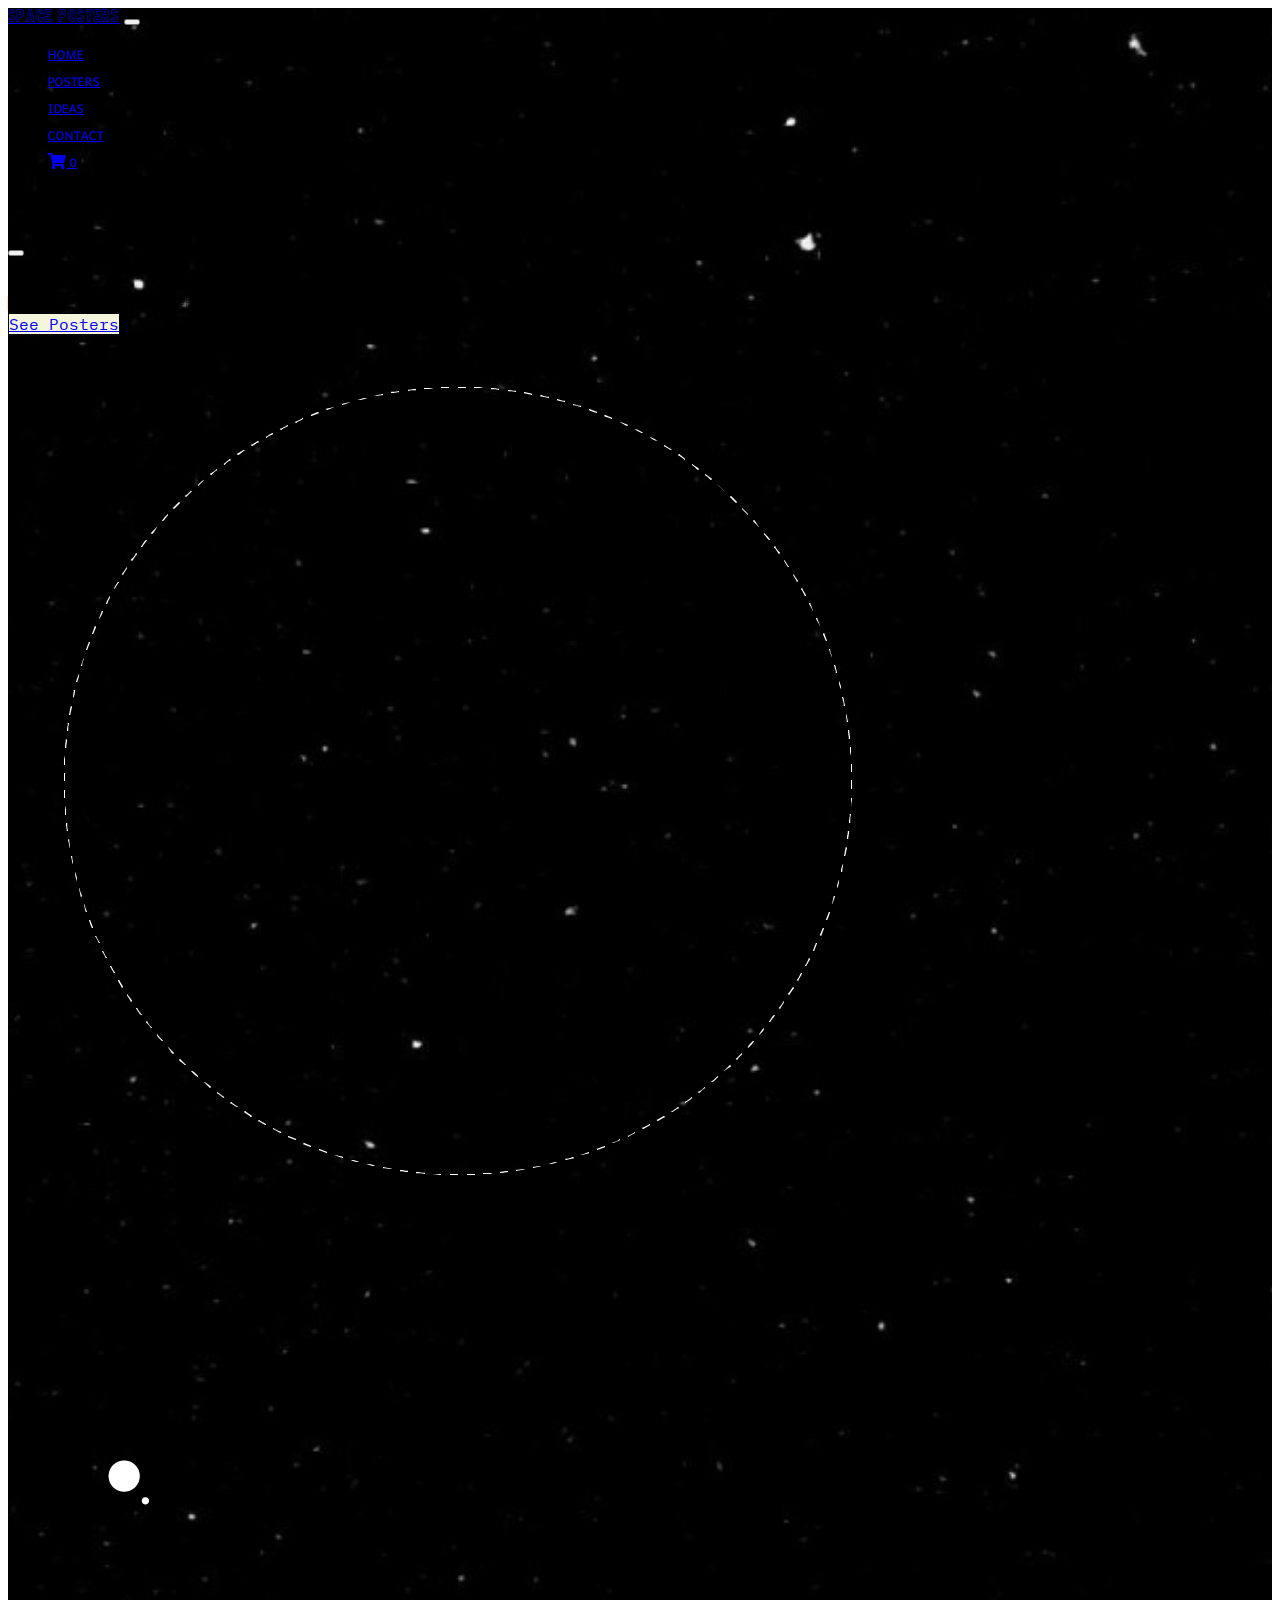
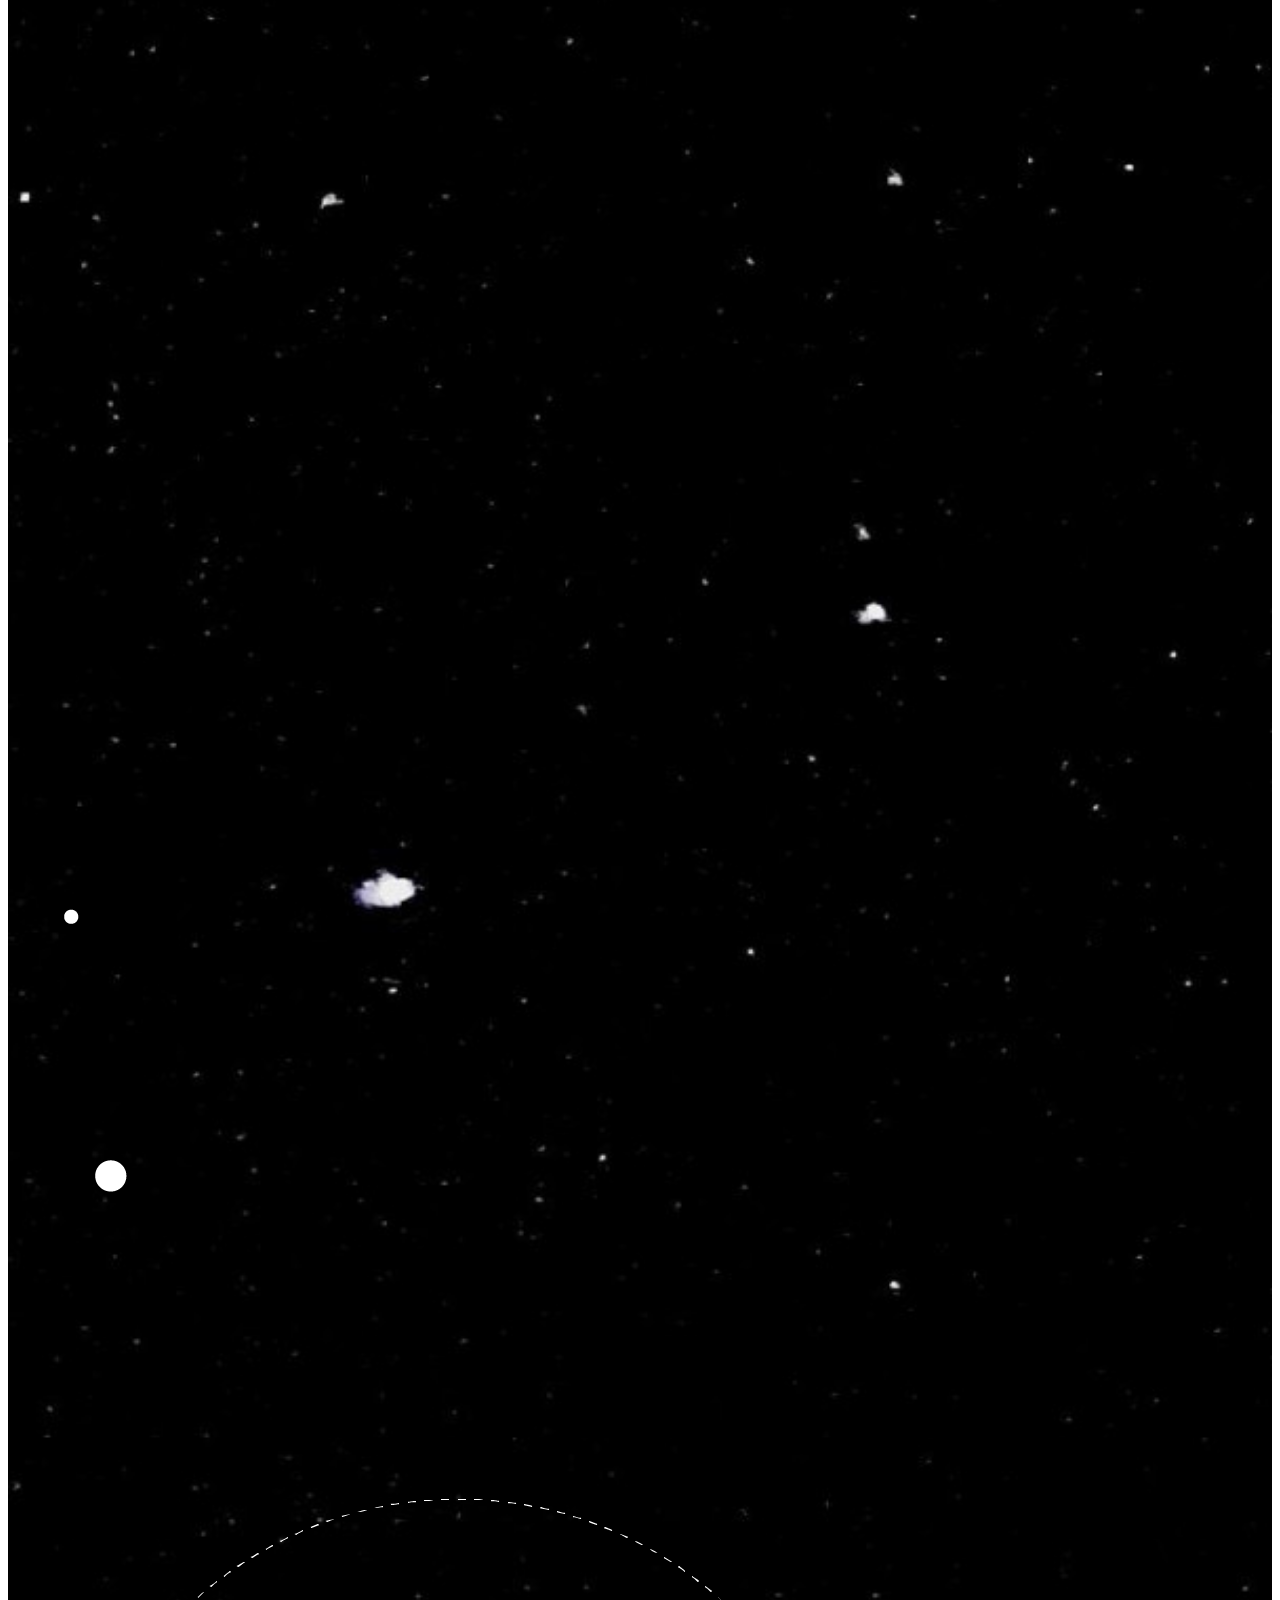
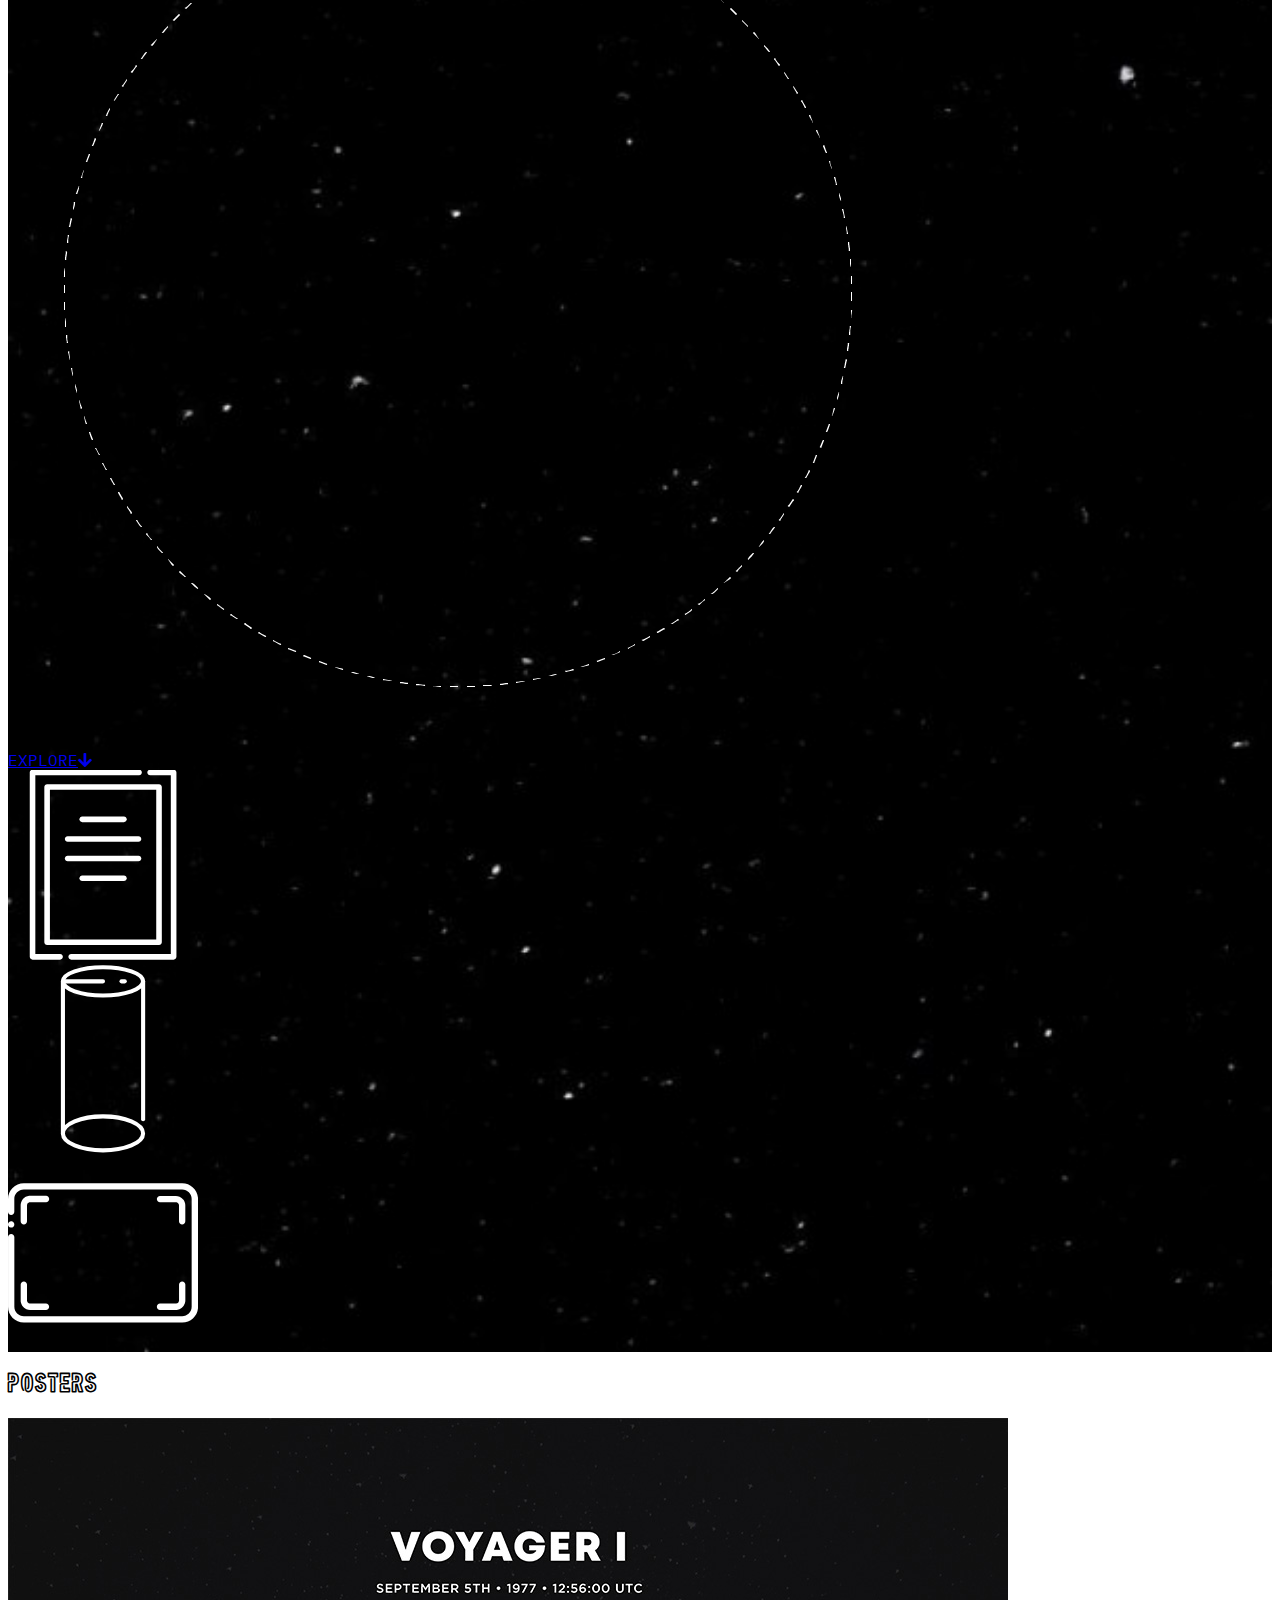
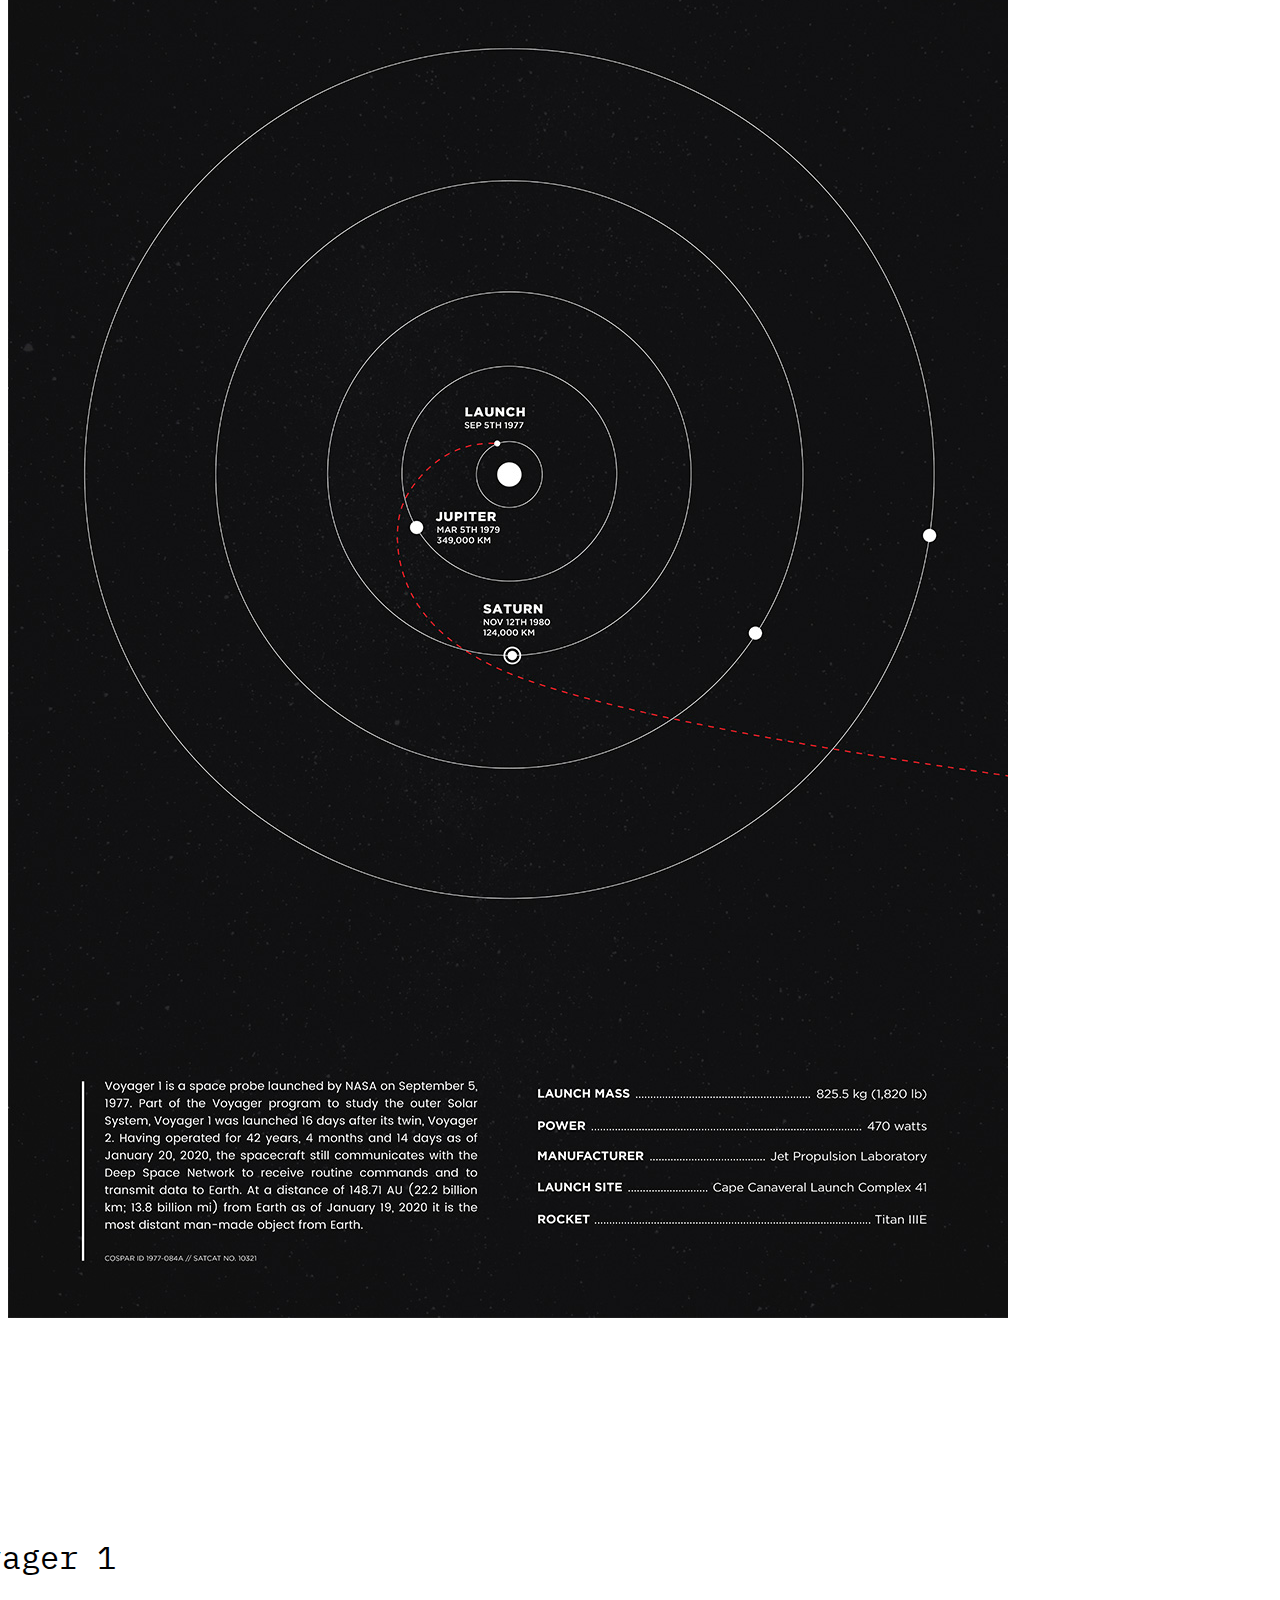
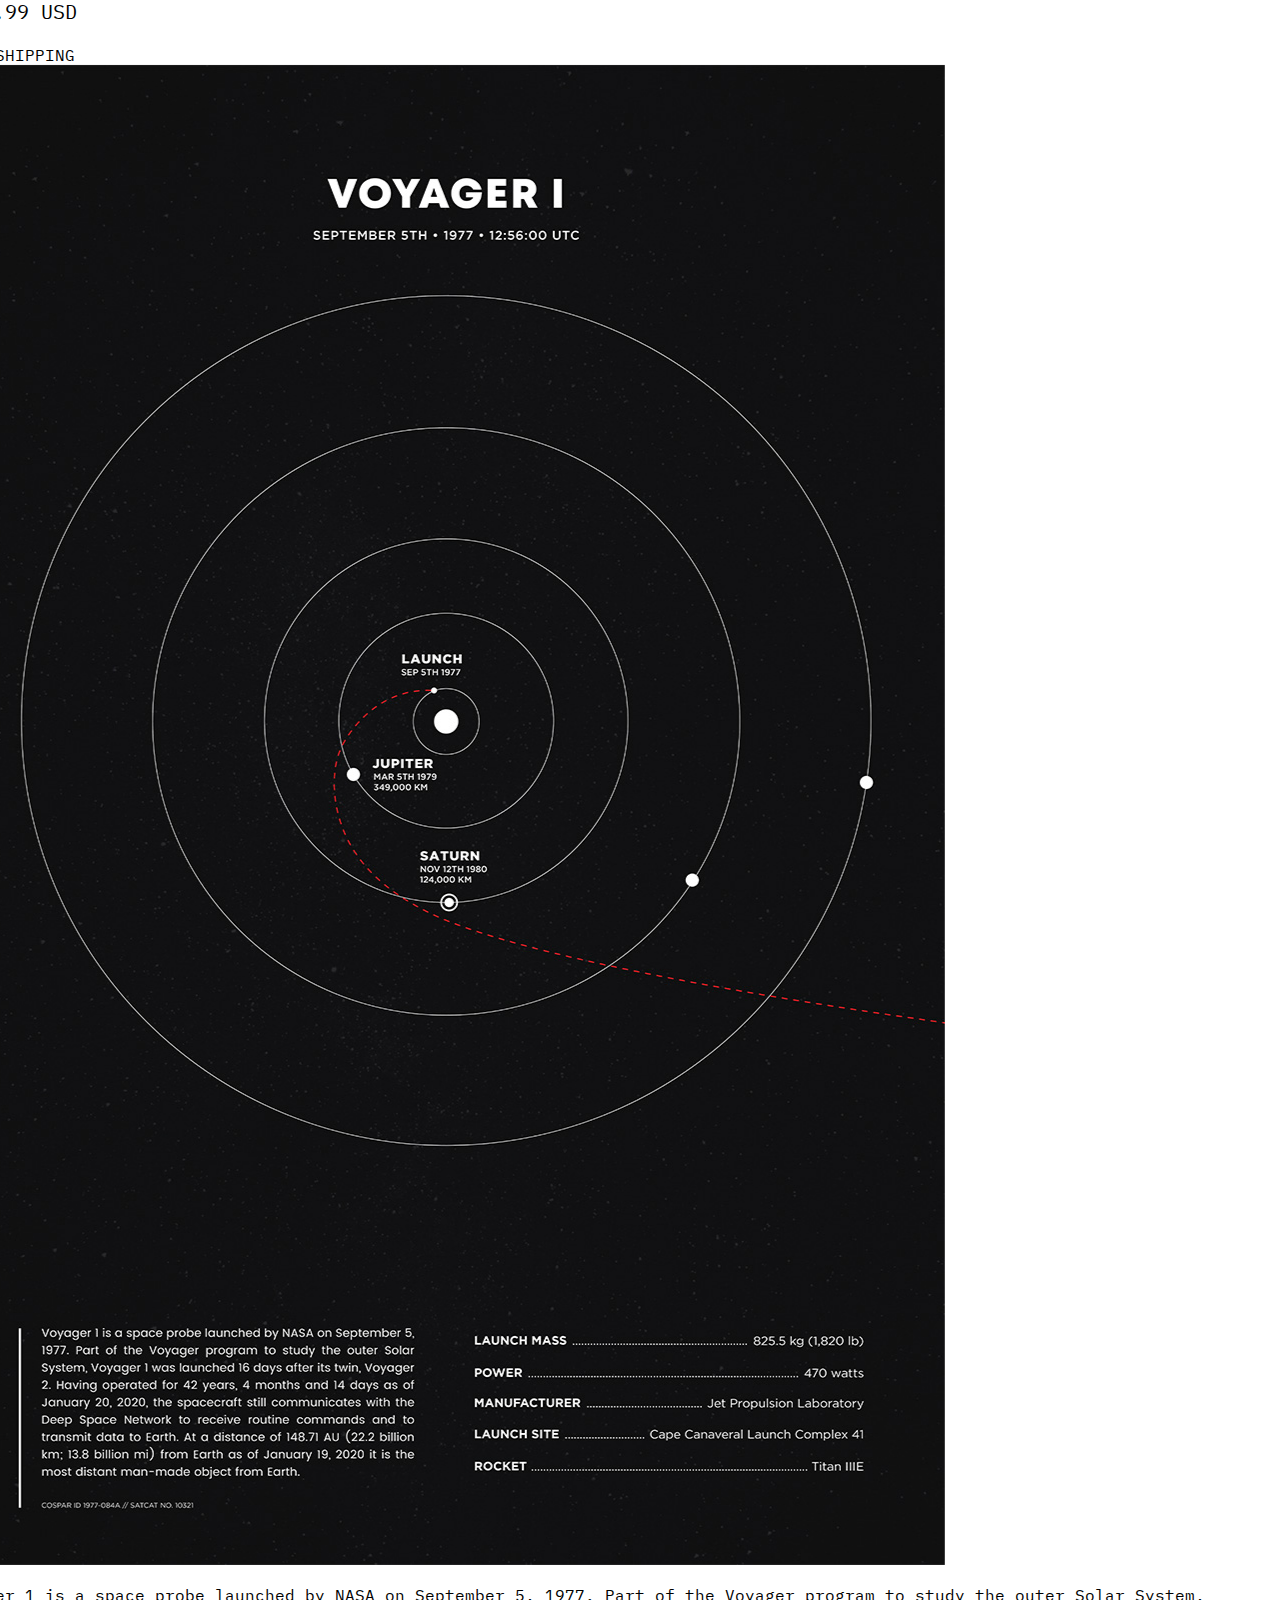
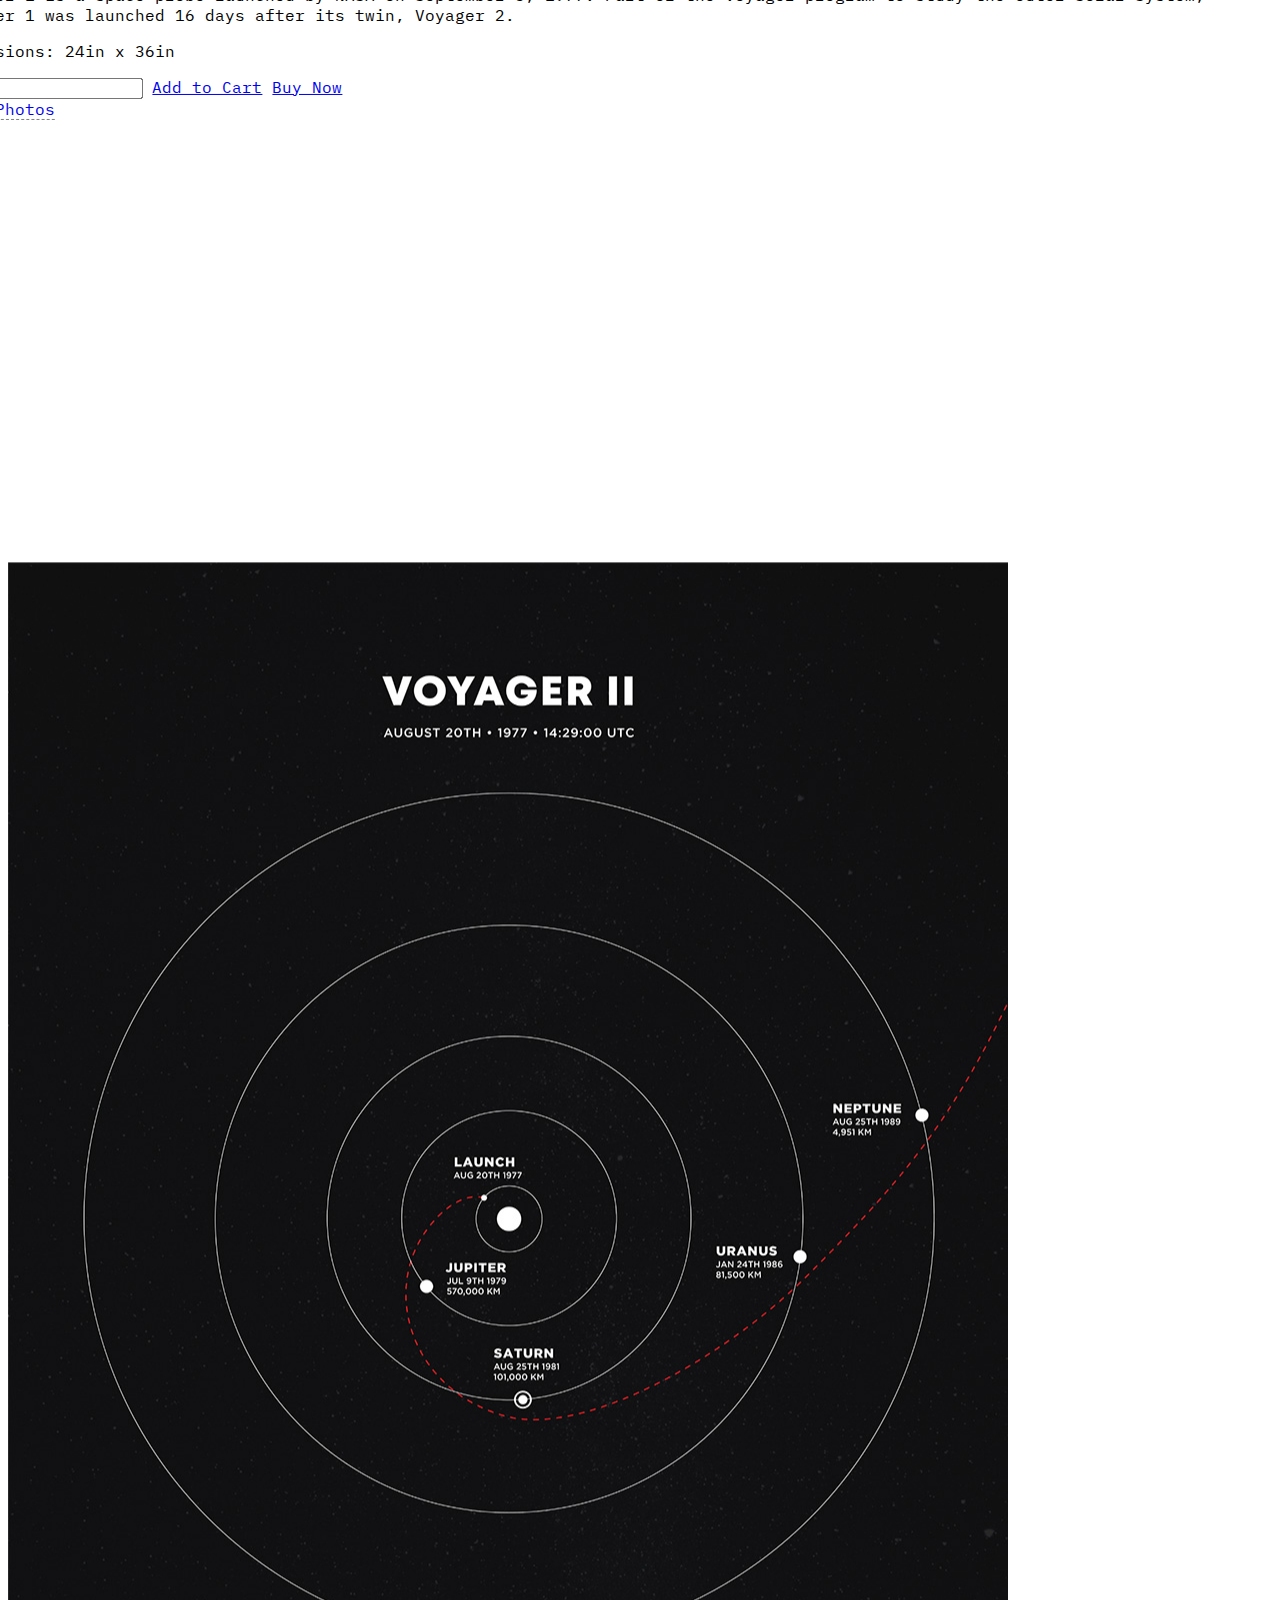
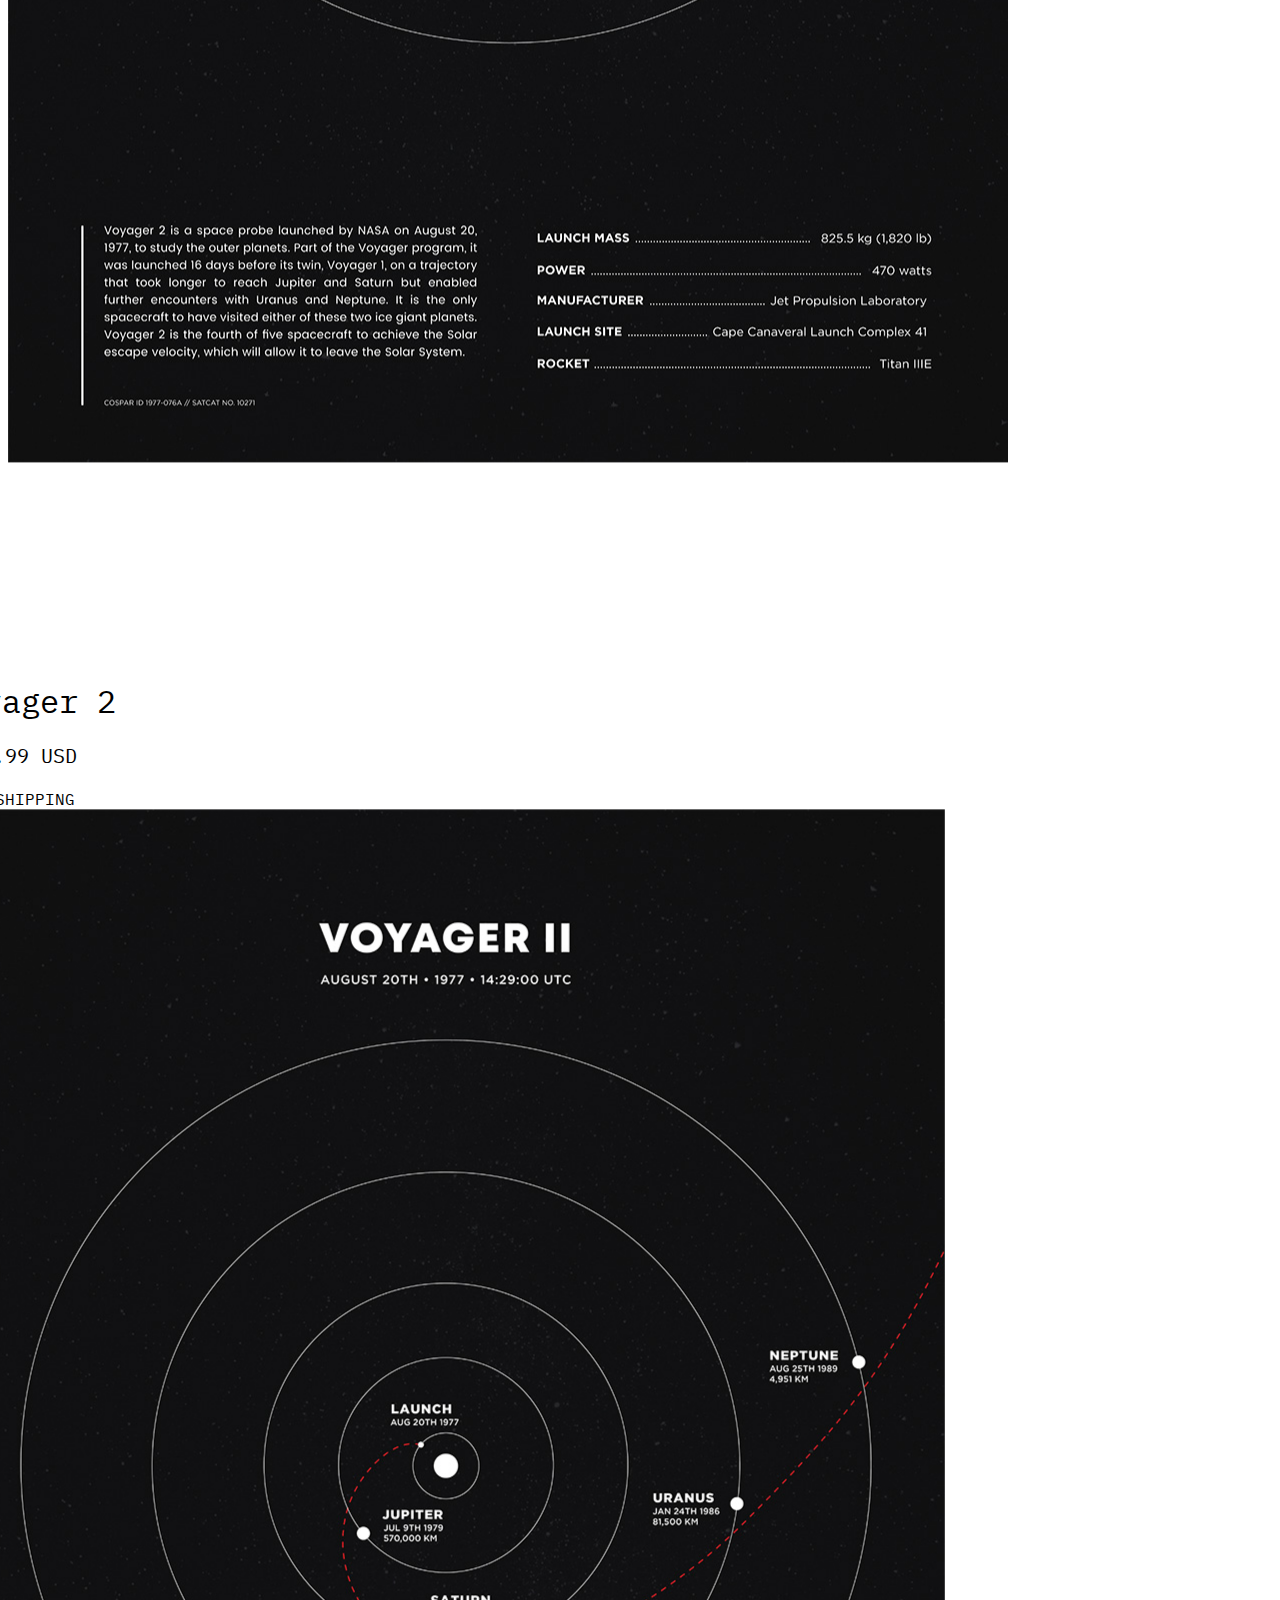
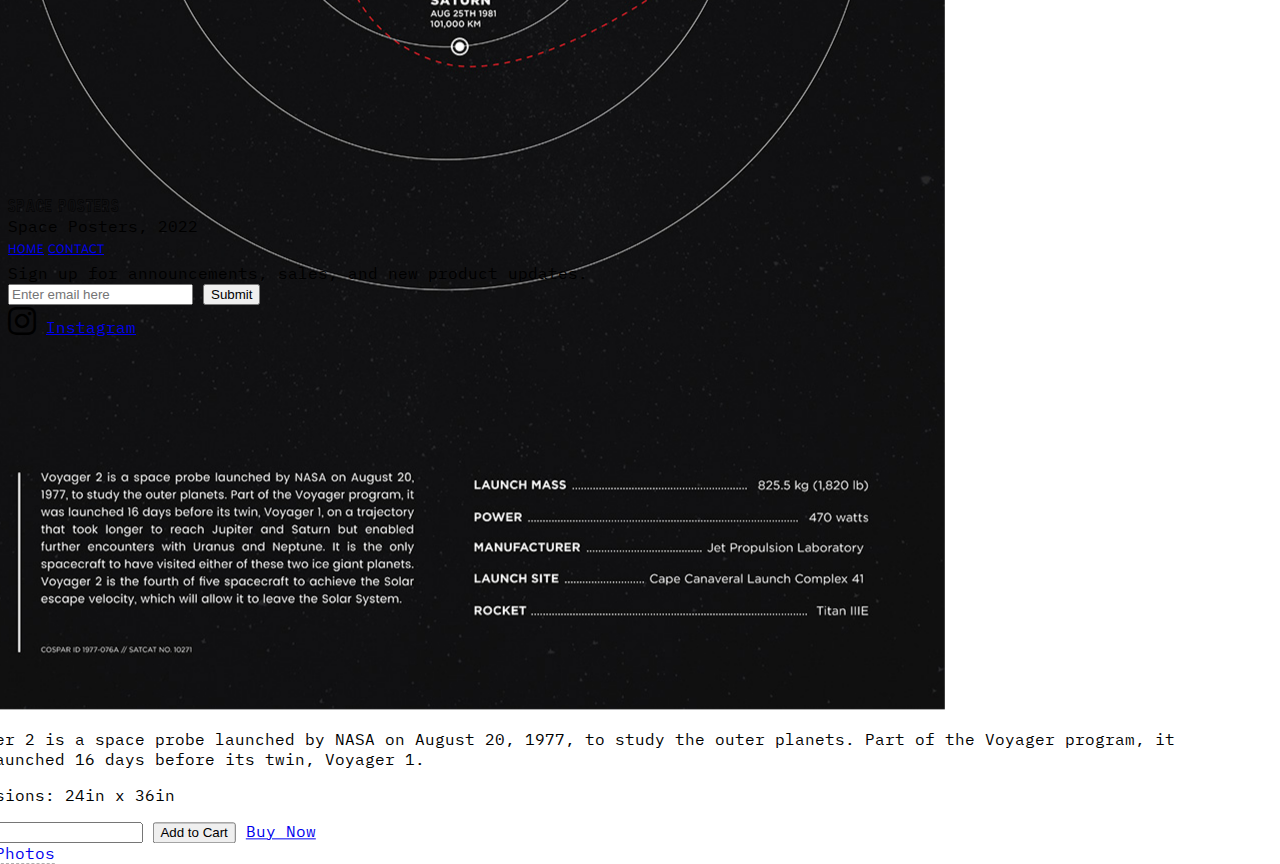
<file: Project/index.html>
<!DOCTYPE html>
<html lang="en">
<head>
    <meta charset="UTF-8">
    <meta http-equiv="X-UA-Compatible" content="IE=edge">
    <meta name="viewport" content="width=device-width, initial-scale=1.0">
    <title>Document</title>
    <link href="https://cdn.jsdelivr.net/npm/bootstrap@5.1.3/dist/css/bootstrap.min.css" rel="stylesheet" integrity="sha384-1BmE4kWBq78iYhFldvKuhfTAU6auU8tT94WrHftjDbrCEXSU1oBoqyl2QvZ6jIW3" crossorigin="anonymous">
    <script src="https://cdn.jsdelivr.net/npm/bootstrap@5.1.3/dist/js/bootstrap.bundle.min.js" integrity="sha384-ka7Sk0Gln4gmtz2MlQnikT1wXgYsOg+OMhuP+IlRH9sENBO0LRn5q+8nbTov4+1p" crossorigin="anonymous"></script>
    <link rel="stylesheet" href="https://pro.fontawesome.com/releases/v5.10.0/css/all.css">
    <link rel="preconnect" href="https://fonts.googleapis.com">
    <link rel="preconnect" href="https://fonts.gstatic.com" crossorigin>
    <link href="https://fonts.googleapis.com/css2?family=Harmattan&display=swap" rel="stylesheet">
    <link href='https://fonts.googleapis.com/css?family=IBM Plex Mono' rel='stylesheet'>
    <link rel="stylesheet" href="shared.css">
    <script src="shared.js"></script>
</head>
<body>
    <div class="container-fluid overflow-hidden p-4 intro" id="home">
      <nav class="navbar navbar-expand-lg navbar-dark mb-4 border border-light border-top-0 border-start-0 border-end-0">
        <div class="container-fluid d-flex g-2">
          <a class="navbar-brand fstyle" href="index.html">Space Posters</a>
          <button class="navbar-toggler" type="button" data-bs-toggle="collapse" data-bs-target="#navbarNav" aria-controls="navbarNav" aria-expanded="false" aria-label="Toggle navigation">
            <span class="navbar-toggler-icon"></span>
          </button>
          <div class="collapse navbar-collapse flex-row-reverse" id="navbarNav">
            <ul class="navbar-nav navFstyle">
              <li class="nav-item">
                <a class="nav-link active" aria-current="page" href="#home">HOME</a>
              </li>
              <li class="nav-item">
                <a class="nav-link" href="#posters">POSTERS</a>
              </li>
              <li class="nav-item">
                <a class="nav-link" href="ideas.html">IDEAS</a>
              </li>
              <li class="nav-item">
                <a class="nav-link mx-lg-3" href="contact.html">CONTACT</a>
              </li>
              <li class="nav-item">
                <a class="nav-link d-flex text-light" role="button" href="#cart" data-bs-toggle="offcanvas" aria-controls="cart">
                  <i class="fas fa-shopping-cart me-3"></i>
                  <span id="cartNum">0</span>
                </a>
              </li>
            </ul>
          </div>
        </div>
      </nav>
      <div class="offcanvas offcanvas-end" tabindex="-1" id="cart" aria-labelledby="cartHead">
        <div class="offcanvas-header border-bottom rounded-0">
          <h5 class="allFstyle m-2" id="cartHeader">Cart</h5>
          <button type="button" class="btn-close text-reset" data-bs-dismiss="offcanvas" aria-label="Close"></button>
        </div>
        <div class="offcanvas-body d-flex flex-column justify-content-center allFstyle">
          <div class="align-self-center">No items found.</div>
        </div>
      </div>
      <div class="row py-4 my-4">
        <div class="col-6 d-flex justify-content-start">
          <div class="col-2 d-flex flex-column justify-content-center align-items-center">
            <div class="border-style my-4"></div>
            <div class="allFstyle rotate text-light my-4">HELLO</div>
            <div class="border-style my-4"></div>
          </div>
          <div class="col-4 py-4 my-4 d-flex flex-column justify-content-start align-items-start">
            <div class="fstyle display-4 py-4 my-4 text-light">MINIMALIST SPACE POSTERS</div>
            <a class="whiteDiv small allFstyle p-3 text-decoration-none text-dark" href="#posters">See Posters</a>
          </div>
        </div>
        <div class="col-6">
          <div class="d-flex position-relative">
            <img src="Orbit path-01.png" class="w-100 position-absolute translate1" >
            <img src="close planets-01.png" class="w-100 position-absolute translate1 move" alt="">
            <img src="far planets-01.png" class="w-100 position-absolute translate2 move " alt="">
            <img src="Orbit path-02.png" class="w-100 position-absolute translate2" alt="">
          </div>
        </div>
      </div>
      <div class="row text-end translate1">
        <a href="#posters" class="allFstyle z-index text-light text-decoration-none p-3">EXPLORE<i class="fas fa-arrow-down ms-3 "></i></a>
      </div>
      <div class="row m-4 mt-4 flex-md-row flex-column text-center text-light justify-content-center align-items-center allFstyle border border-light">
        <div class="col-md-4 col-12 p-3">
          <img src="i1.svg" class="ms-3 w-15" alt="">
          Enhanced Matte Paper
        </div>
        <div class="col-md-4 col-12 p-3 border border-end border-start border-light">
          <img src="i2.svg" class="ms-3 w-15" alt="">
          Sent Rolled In A Tube
        </div>
        <div class="col-md-4 col-12 p-3">
          <img src="i3.svg" class="ms-3 w-15" alt="">
          Ultra High Resolution
        </div>
      </div>
    </div>
    <div class="container-fluid">
      <section id="posters">
        <h2 class="fstyle text-center display-5 p-4 m-4">Posters</h2>
        <div class="row mb-4">
          <div class="col-md-4 z-index d-md-block d-none mb-4 ms-4 position-relative top-0 start-0">
            <img src="voyager-01.jpg" class="position-absolute shadow-lg col-md-12 col-6" alt="">
          </div>
          <div class="card rounded-0  border border-dark border-2 col-md-6 translate3">
            <div class="card-body d-md-block d-flex flex-column justify-content-center text-md-start text-center translate4">
              <div class="card-title bigFont p-4 m-4 allFstyle">Voyager 1</div>
              <div class="card-text allFstyle p-4 m-4">
                <p class="subFont">$ 49.99 USD</p>
                <div class="badge bg-danger text-light rounded-0">FREE SHIPPING</div>
              </div>
              <div class="d-block d-md-none mb-4 ms-4">
                <img src="voyager-01.jpg" class="w-75" alt="">
              </div>
              <div class="card-text p-4 m-4 allFstyle">
                <p>Voyager 1 is a space probe launched by NASA on September 5, 1977. Part of the Voyager program to study the outer Solar System, Voyager 1 was launched 16 days after its twin, Voyager 2.</p>
                <p class="font-weight-bold">Dimensions: 24in x 36in</p>
              </div>
              <div class="d-flex justify-content-md-start justify-content-center m-4 allFstyle">
                <input id="countv1" type="number" min="1" value="1" class="border border-dark p-3 ms-4 me-2 w-15 bg-transparent">
                <a id="v1" class="text-decoration-none text-dark border border-dark p-3 me-2 w-25 bg-transparent" href="#cart" onclick="getInfo(this.id)" data-bs-toggle="offcanvas" aria-controls="cart">Add to Cart</a>
                <a href="order.html" class="text-decoration-none border border-dark p-3 me-2 w-20 text-light bg-dark" onclick="getInfo('v1')">Buy Now</a>
              </div>
              <a href="voyager1.html" class="allFstyle col-2 align-self-center border-link text-secondary m-4">More Photos</a>
            </div>
          </div>
        </div>
        <div class="row mb-4 translate5">
          <div class="col-md-4 z-index d-md-block d-none mb-4 ms-4 position-relative top-0 start-0">
            <img src="voyager-02.jpg" class="position-absolute shadow-lg col-md-12 col-5" alt="">
          </div>
          <div class="card rounded-0 border border-dark border-2 col-md-6 translate3">
            <div class="card-body d-md-block d-flex flex-column justify-content-center text-md-start text-center translate4">
              <div class="card-title bigFont p-4 m-4 allFstyle">Voyager 2</div>
              <div class="card-text allFstyle p-4 m-4">
                <p class="subFont">$ 49.99 USD</p>
                <div class="badge bg-danger text-light rounded-0">FREE SHIPPING</div>
              </div>
              <div class="d-block d-md-none mb-4 ms-4">
                <img src="voyager-02.jpg" class="w-75" alt="">
              </div>
              <div class="card-text p-4 m-4 allFstyle">
                <p>Voyager 2 is a space probe launched by NASA on August 20, 1977, to study the outer planets. Part of the Voyager program, it was launched 16 days before its twin, Voyager 1.</p>
                <p class="font-weight-bold">Dimensions: 24in x 36in</p>
              </div>
              <div class="d-flex justify-content-md-start justify-content-center m-4 allFstyle">
                <input type="number" id="countv2" min="1" value="1" class="border border-dark p-3 ms-4 me-2 w-15 bg-transparent">
                <button id="v2" class="text-decoration-none text-dark border border-dark p-3 me-2 w-25 bg-transparent" href="#cart" onclick="getInfo(this.id)" data-bs-toggle="offcanvas" aria-controls="cart">Add to Cart</button>
                <a href="order.html" class="text-decoration-none border border-dark p-3 me-2 w-20 text-light bg-dark" onclick="getInfo('v2')">Buy Now</a>
              </div>
              <a href="voyager2.html" class="allFstyle col-2 align-self-center border-link text-secondary m-4">More Photos</a>
            </div>
          </div>
        </div>
      </section>
      <footer class="row flex-lg-row flex-column justify-content-between bg-dark translate6">
        <div class="col-lg-4 col-12 text-lg-start text-center p-4">
          <div class="fstyle text-light display-6">SPACE POSTERS</div>
          <div class="allFstyle small text-secondary">Space Posters, 2022</div>
          <div class="row small d-lg-block d-flex justify-content-center navFstyle my-4">
            <a href="#home" class="col-1 text-decoration-none text-light ms-lg-2">HOME</a>
            <a href="contact.html" class="col-1 text-decoration-none text-light">CONTACT</a>
          </div>
        </div>
        <div class="col-lg-4 col-12 text-lg-start text-center allFstyle text-light m-4">
          <div>Sign up for announcements, sales, and new product updates.</div>
          <form id="subscribeForm" class="d-flex my-4">
            <input id="mailSub" class="form-control rounded-0 bg-dark w-75 my-4" placeholder="Enter email here" type="email" required>
            <button type="button" class="btn btn-dark rounded-0 border border-light border-2 ms-2 my-4" onclick="subscribeUser()">Submit</button>
          </form>
          <div id="subscribe" class="mb-4"></div>
          <div class="d-flex justify-content-lg-start justify-content-center">
            <i class="fab fa-instagram text-light me-1 bigFont"></i>
            <a href="https://www.instagram.com/spaceposters.co/" class="p-1 text-light text-decoration-none">Instagram</a>
          </div>
        </div>
      </footer>
    </div>
</body>
</html>
</file>
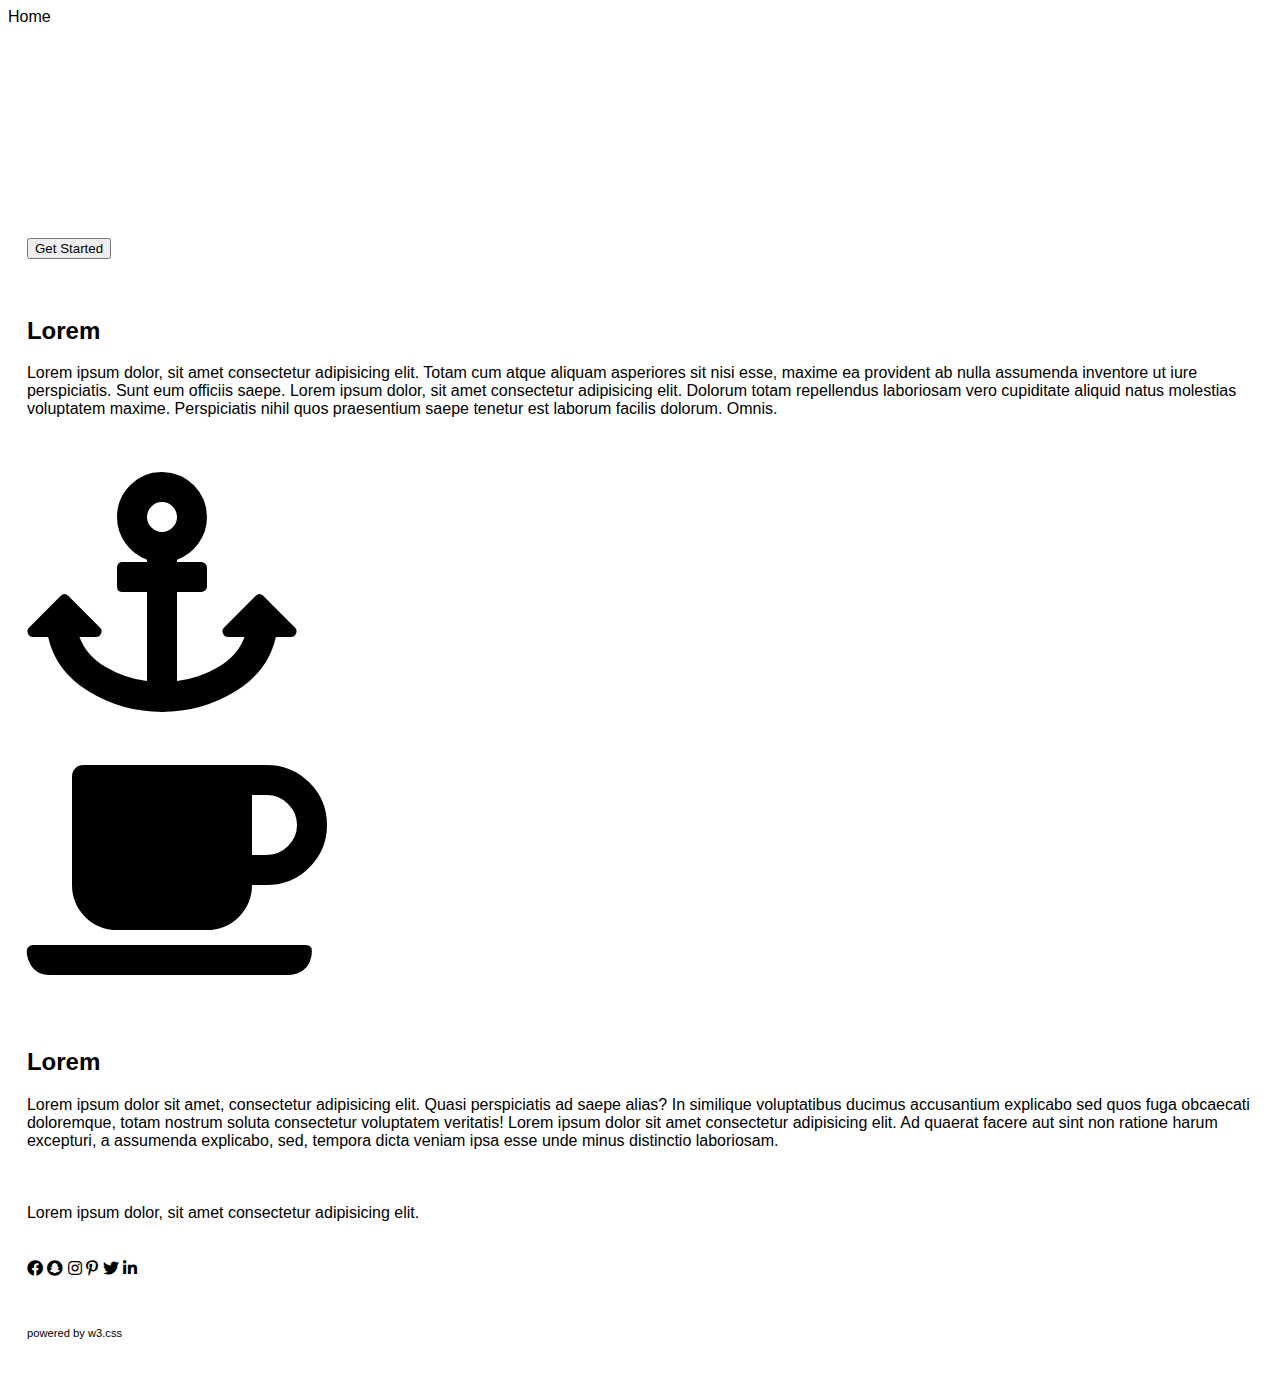
<file: Lab1/1.html>
<!DOCTYPE html>
<html lang="en">
<head>
    <meta charset="UTF-8">
    <meta http-equiv="X-UA-Compatible" content="IE=edge">
    <meta name="viewport" content="width=device-width, initial-scale=1.0">
    <title>Document</title>
    <link href="https://cdn.jsdelivr.net/npm/bootstrap@5.1.3/dist/css/bootstrap.min.css" rel="stylesheet" integrity="sha384-1BmE4kWBq78iYhFldvKuhfTAU6auU8tT94WrHftjDbrCEXSU1oBoqyl2QvZ6jIW3" crossorigin="anonymous">
    <script src="https://cdn.jsdelivr.net/npm/bootstrap@5.1.3/dist/js/bootstrap.bundle.min.js" integrity="sha384-ka7Sk0Gln4gmtz2MlQnikT1wXgYsOg+OMhuP+IlRH9sENBO0LRn5q+8nbTov4+1p" crossorigin="anonymous"></script>
    <link rel="stylesheet" href="1.css">
    <link rel="stylesheet" href="https://pro.fontawesome.com/releases/v5.10.0/css/all.css">
</head>
<body>
    <nav class="nav nav-tabs navbar-light bg-danger sticky-top">
        <div class="nav-item"><div class="nav-link active" aria-current="page" aria-disabled="false" href="#">Home</div></div>
        <div class="nav-item"><a class="nav-link colorText" aria-disabled="false" href="#" >Link1</a></div>
        <div class="nav-item"><a class="nav-link colorText" aria-disabled="false" href="#" >Link2</a></div>
        <div class="nav-item"><a class="nav-link colorText" aria-disabled="false" href="#" >Link3</a></di>
    </nav>
    <main class="container-fluid">
        <div class="row bg-danger text-center colorText justify-content-center">
            <div id="div1" class="col-12">START PAGE</div>
            <div id="div2" class="col-12">Lorem, ipsum dolor sit amet consectetur adipisicing elit.</div>
            <div id="div3" class="col-2"><button type="button" class="btn btn-dark">Get Started</button></div>
        </div>
        <div class="row">
            <div id="div4" class="col-8">
                <h2>Lorem</h2>
                <p>Lorem ipsum dolor, sit amet consectetur adipisicing elit. Totam cum atque aliquam asperiores sit nisi esse, maxime ea provident ab nulla assumenda inventore ut iure perspiciatis. Sunt eum officiis saepe. Lorem ipsum dolor, sit amet consectetur adipisicing elit. Dolorum totam repellendus laboriosam vero cupiditate aliquid natus molestias voluptatem maxime. Perspiciatis nihil quos praesentium saepe tenetur est laborum facilis dolorum. Omnis.</p>
            </div>
            <div id="div5" class="col-4">
                <i class="fas fa-anchor text-danger icons"></i>
            </div>
        </div>
        <div class="row bg-light">
            <div id="div6" class="col-4">
                <i class="fas fa-coffee text-danger icons"></i>
            </div>
            <div id="div7" class="col-8">
                <h2>Lorem</h2>
                <p>Lorem ipsum dolor sit amet, consectetur adipisicing elit. Quasi perspiciatis ad saepe alias? In similique voluptatibus ducimus accusantium explicabo sed quos fuga obcaecati doloremque, totam nostrum soluta consectetur voluptatem veritatis! Lorem ipsum dolor sit amet consectetur adipisicing elit. Ad quaerat facere aut sint non ratione harum excepturi, a assumenda explicabo, sed, tempora dicta veniam ipsa esse unde minus distinctio laboriosam.</p>
            </div>
        </div>
        <div id="div8" class="row bg-secondary justify-content-center">
            Lorem ipsum dolor, sit amet consectetur adipisicing elit.
        </div>
    </main>
    <footer class="row container-fluid justify-content-center text-center">
        <div id="div9" class="col-12">
            <i class="fab fa-facebook"></i>
            <i class="fab fa-snapchat"></i>
            <i class="fab fa-instagram"></i>
            <i class="fab fa-pinterest-p"></i>
            <i class="fab fa-twitter"></i>
            <i class="fab fa-linkedin-in"></i>
        </div>
        <div id="div10" class="col-12">
            <p>powered by w3.css</p>
        </div>
        
    </footer>
</body>
</html>
</file>
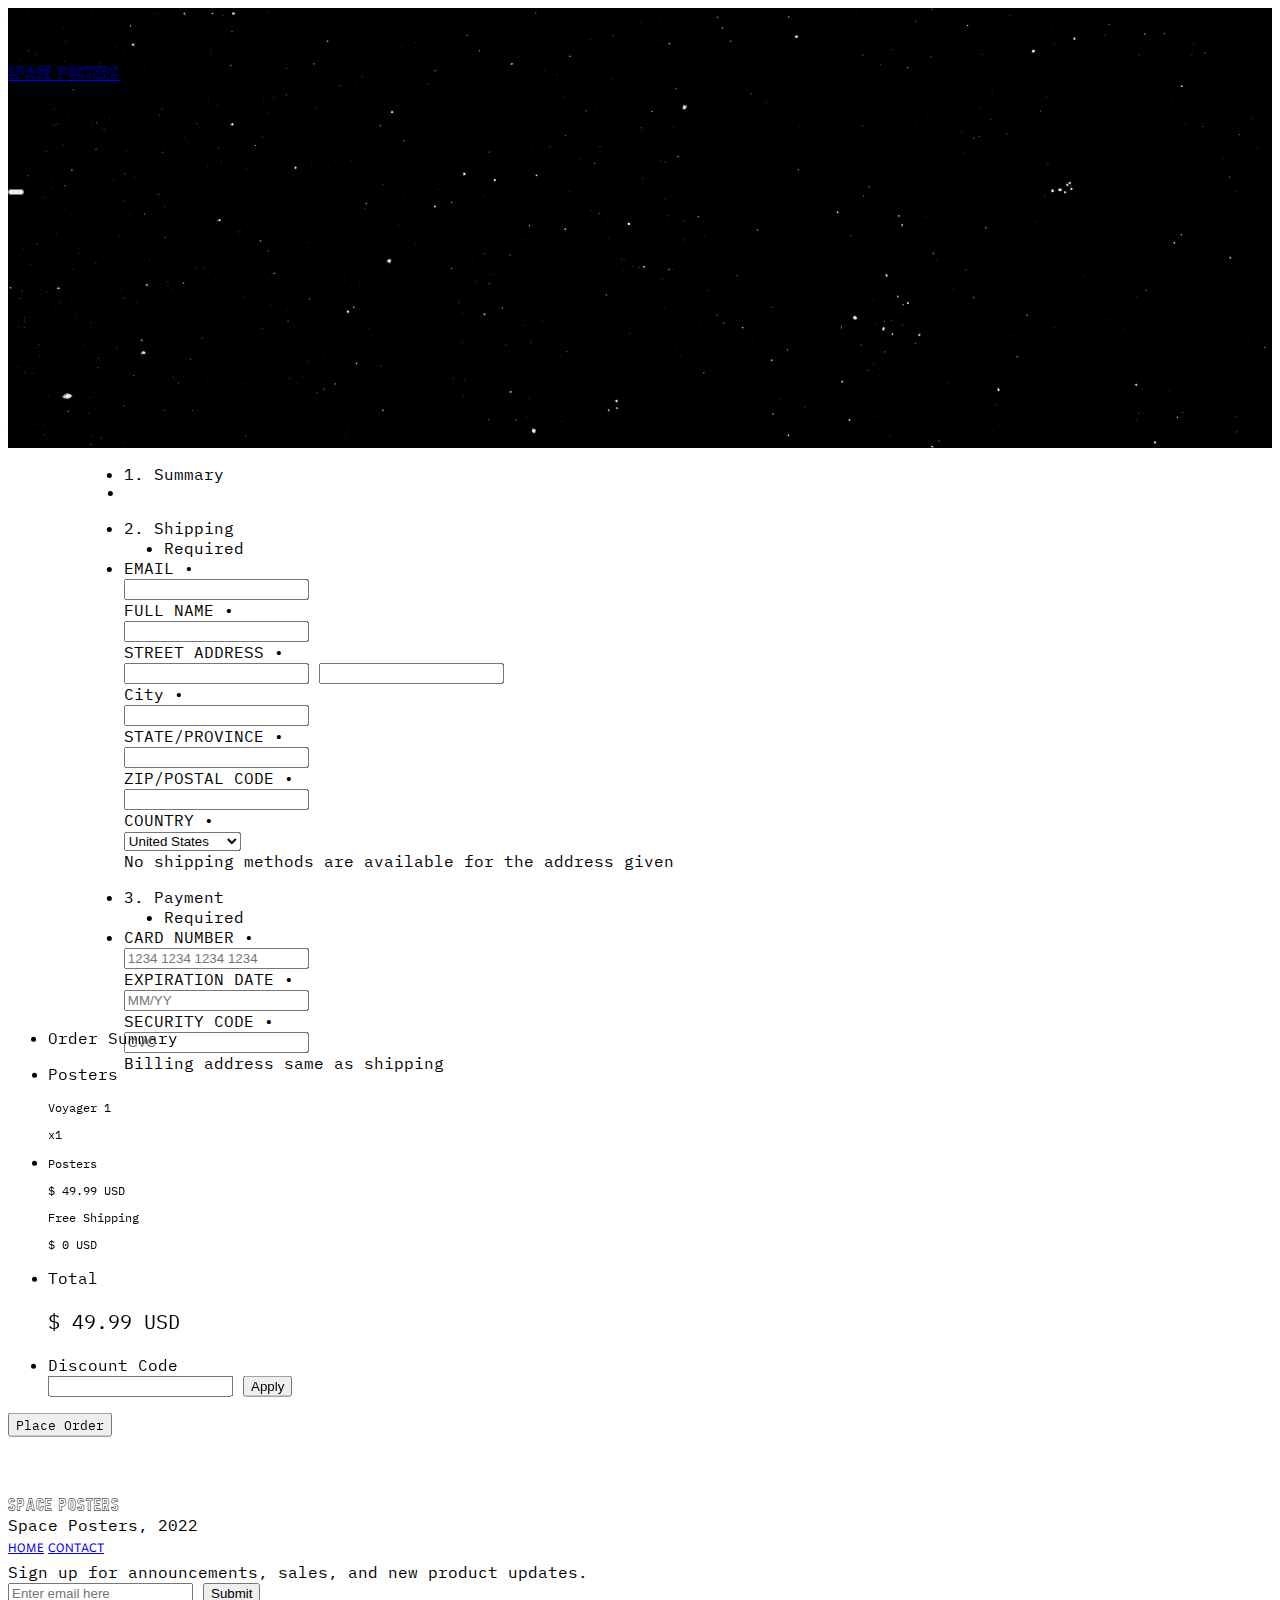
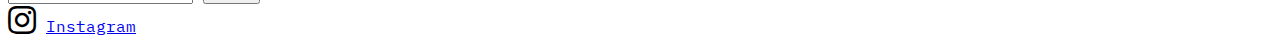
<file: Project/order.html>
<!DOCTYPE html>
<html lang="en">

<head>
    <meta charset="UTF-8">
    <meta http-equiv="X-UA-Compatible" content="IE=edge">
    <meta name="viewport" content="width=device-width, initial-scale=1.0">
    <title>Document</title>
    <link href="https://cdn.jsdelivr.net/npm/bootstrap@5.1.3/dist/css/bootstrap.min.css" rel="stylesheet"
        integrity="sha384-1BmE4kWBq78iYhFldvKuhfTAU6auU8tT94WrHftjDbrCEXSU1oBoqyl2QvZ6jIW3" crossorigin="anonymous">
    <script src="https://cdn.jsdelivr.net/npm/bootstrap@5.1.3/dist/js/bootstrap.bundle.min.js"
        integrity="sha384-ka7Sk0Gln4gmtz2MlQnikT1wXgYsOg+OMhuP+IlRH9sENBO0LRn5q+8nbTov4+1p" crossorigin="anonymous">
    </script>
    <link rel="stylesheet" href="https://pro.fontawesome.com/releases/v5.10.0/css/all.css">
    <link href="http://fonts.cdnfonts.com/css/neoneon" rel="stylesheet">
    <link rel="preconnect" href="https://fonts.googleapis.com">
    <link rel="preconnect" href="https://fonts.gstatic.com" crossorigin>
    <link href="https://fonts.googleapis.com/css2?family=Harmattan&display=swap" rel="stylesheet">
    <link href='https://fonts.googleapis.com/css?family=IBM Plex Mono' rel='stylesheet'>
    <link rel="stylesheet" href="shared.css">
    <script src="shared.js"></script>
</head>

<body onload="addToCart()">
    <div class="container-fluid intro">
        <header class="text-light d-flex flex-column p-4">
            <div class="row justify-content-between p-4 navFstyle mb-4">
                <div class="col-1 d-flex justify-content-end">
                    <i class="fas fa-long-arrow-alt-left pt-1 me-2"></i>
                    <div class="text-decoration-none text-light h5 handCursor" onclick="history.back()">BACK</div>
                </div>
                <a href="index.html" class="col-4 text-decoration-none text-light text-center fstyle h3">Space Posters</a>
                <div class="col-1 text-end">
                    <i class="fas fa-shopping-cart me-2" role="button" href="#cart" data-bs-toggle="offcanvas" aria-controls="cart"></i>
                    <span id="cartNum" class="h5">0</span>
                </div>
            </div>
            <div class="offcanvas offcanvas-end text-dark" tabindex="-1" id="cart" aria-labelledby="cartHead">
                <div class="offcanvas-header border-bottom rounded-0">
                  <h5 class="allFstyle m-2" id="cartHeader">Cart</h5>
                  <button type="button" class="btn-close text-reset" data-bs-dismiss="offcanvas" aria-label="Close"></button>
                </div>
                <div class="offcanvas-body d-flex flex-column justify-content-center allFstyle">
                  <div class="align-self-center">No items found.</div>
                </div>
              </div>
            <div class="row container justify-content-between margin-bottom align-self-center align-items-center text-center bg-light p-2 rounded-1"
                style="--bs-bg-opacity: .2;">
                <div class="col-md-2 col-3">1. SUMMARY</div>
                <div class="col-md-3 col-1 border-top border-light"></div>
                <div class="col-md-2 col-3">2. SHIPPING</div>
                <div class="col-md-3 col-1 border-top border-light"></div>
                <div class="col-md-2 col-3">3. PAYMENT</div>
            </div>
            <div class="row align-items-center">
                <div class="col-lg-4 col-5 display-4 text-end fstyle">YOUR ORDER</div>
                <div class="col-lg-4 col-7 dashed border-light"></div>
            </div>
        </header>
    </div>
    <div class="container-fluid d-flex justify-content-between">
        <div class=" col-lg-7 col-12 row flex-column translate9">
            <div class="card rounded-0 border-dark mt-5 d-flex flex-column">
                <ul class="list-group list-group-flush">
                    <li class="list-group-item allFstyle p-4 normFont h4 text-dark">1. Summary</li>
                    <li id="productDetails" class="list-group-item"></li>
                </ul>
            </div>
            <div class="card rounded-0 border-dark mt-4 gy-5">
                <ul class="list-group list-group-flush">
                    <li class="list-group-item allFstyle p-4 text-dark d-flex">
                        <div class="flex-grow-1 h4 ">2. Shipping</div>
                        <ul class="list-style-disc small align-self-center">
                            <li>Required</li>
                        </ul>
                    </li>
                    <li class="card-body list-group-item allFstyle p-4 text-dark d-flex flex-column">
                        <form id="form1" class="needs-validation small mb-2">
                            <div class="my-5">
                                <div for="email" class="form-label">EMAIL <span>&#8226;</span></div>
                                <input type="email" id="email" class="form-control border-light bg-light rounded-0 p-2"
                                    required></input>
                            </div>
                            <div class="my-5">
                                <div for="nm" class="form-label">FULL NAME <span>&#8226;</span></div>
                                <input type="text" id="nm" class="form-control border-light bg-light rounded-0 p-2"
                                    required></input>
                            </div>
                            <div class="my-5">
                                <div for="st" class="form-label">STREET ADDRESS <span>&#8226;</span></div>
                                <input type="text" id="st" class="form-control border-light bg-light rounded-0 mb-3 p-2"
                                    required></input>
                                    <input type="text" id="st2" class="form-control border-light bg-light rounded-0 p-2"
                                    required></input>
                            </div>
                            <div class="row my-5">
                                <div class="col-4">
                                    <div for="city" class="form-label">City <span>&#8226;</span></div>
                                    <input type="text" id="city" class="form-control border-light bg-light rounded-0 p-2"
                                        required></input>
                                </div>
                                <div class="col-4">
                                    <div for="state" class="form-label">STATE/PROVINCE <span>&#8226;</span></div>
                                    <input type="text" id="state" class="form-control border-light bg-light rounded-0 p-2"
                                        required></input>
                                </div>
                                <div class="col-4">
                                    <div for="zip" class="form-label">ZIP/POSTAL CODE <span>&#8226;</span></div>
                                    <input type="text" id="zip" class="form-control border-light bg-light rounded-0 p-2"
                                        required></input>
                                </div>
                            </div>
                            <div class="my-5">
                                <div for="cntry" class="form-label">COUNTRY <span>&#8226;</span></div>
                                <select id="cntry" rows="5" class="form-select border-light bg-light rounded-0 p-2" required>
                                    <option value="1" selected>United States</option>
                                    <option value="2">Egypt</option>
                                    <option value="3">United Kingdom</option>
                                    <option value="4">Japan</option>
                                    <option value="5">Australia</option>
                                </select>
                            </div>
                            <div id="shipDetails">
                                No shipping methods are available for the address given
                            </div>
                        </form>
                    </li>
                </ul>
            </div>
            <div class="card rounded-0 border-dark my-4 gy-5">
                <ul class="list-group list-group-flush">
                    <li class="list-group-item allFstyle p-4 text-dark d-flex">
                        <div class="flex-grow-1 h4">3. Payment</div>
                        <ul class="list-style-disc small align-self-center">
                            <li>Required</li>
                        </ul>
                    </li>
                    <li class="card-body list-group-item allFstyle p-4 text-dark d-flex flex-column">
                        <form class="needs-validation small">
                            <div class="my-5">
                                <div for="creditCard" class="form-label">CARD NUMBER <span>&#8226;</span></div>
                                <input type="text" id="creditCard" placeholder="1234 1234 1234 1234" class="form-control border-light bg-light rounded-0"
                                    required></input>
                            </div>
                            <div class="row my-5">
                                <div class="col-6">
                                    <div for="exDate" class="form-label">EXPIRATION DATE <span>&#8226;</span></div>
                                    <input type="text" id="exDate" placeholder="MM/YY" class="form-control border-light bg-light rounded-0"
                                        required></input>
                                </div>
                                <div class="col-6">
                                    <div for="secode" class="form-label">SECURITY CODE <span>&#8226;</span></div>
                                    <input type="text" id="secode" rows="5" class="form-control border-light bg-light rounded-0"
                                        placeholder="CVC" required></input>
                                </div>
                            </div>
                            <div class="my-5">
                                Billing address same as shipping</div>
                        </form>
                    </li>
                </ul>

            </div>
        </div>
        <div class="row h-100 col-lg-4 d-lg-flex flex-column d-none position-sticky translate8">
            <div class="card shadow-lg rounded-0 border border-dark p-2 mb-2">
                <ul class="list-group list-group-flush">
                    <li class="list-group-item allFstyle py-4 text-dark">Order Summary</li>
                    <li class="list-group-item">
                        <p class="allFstyle">Posters</p>
                        <div id="orderedProducts" class="allFstyle smolFont text-secondary">
                            <p>Voyager 1</p>
                            <p>x1</p>
                        </div>
                    </li>
                    <li class="list-group-item list-group-flush">
                        <div id="productPrice" class="allFstyle smolFont d-flex justify-content-between">
                            <p class="text-secondary">Posters</p>
                            <p>$ <span>49.99</span> USD</p>
                        </div>
                        <div class="allFstyle smolFont d-flex justify-content-between">
                            <p class="text-secondary">Free Shipping</p>
                            <p>$ 0 USD</p>
                        </div>
                    </li>
                    <li class="list-group-item">
                        <div id="orderPrice" class="d-flex justify-content-between allFstyle">
                            <p>Total</p>
                            <p class="subFont fw-bold">$ <span>49.99</span> USD</p>
                        </div>
                    </li>
                    <li class="list-group-item allFstyle">
                        <div>
                            <label class="d-block" for="discountCode">Discount Code</label>
                        </div>
                        <div class="d-flex justify-content-between">
                            <input type="text" id="discountCode" class="form-control p-3 bg-light w-75 rounded-0 border border-light">
                            <button class="btn btn-transparent rounded-0 border border-dark p-3">Apply</button>
                        </div>
                    </li>
        
                </ul>
            </div>
            <button class=" btn btn-dark rounded-0 p-4 mt-4 col-12 allFstyle text-center" onclick="showModal()">Place Order</button>
        </div>
            </div>
        </div>
    </div>
    <div class="container-fluid">
        <footer class="row justify-content-between bg-dark">
            <div class="col-4 p-4">
                <div class="fstyle text-light display-6">SPACE POSTERS</div>
                <div class="allFstyle small text-secondary">Space Posters, 2022</div>
                <div class="row small navFstyle my-4">
                    <a href="index.html#home" class="col-2 text-decoration-none text-light ms-2">HOME</a>
                    <a href="contact.html" class="col-1 text-decoration-none text-light">CONTACT</a>
                </div>
            </div>
            <div class="col-lg-4 col-12 text-lg-start text-center allFstyle text-light m-4">
                <div>Sign up for announcements, sales, and new product updates.</div>
                <form id="subscribeForm" class="d-flex my-4">
                    <input id="mailSub" class="form-control rounded-0 bg-dark w-75 my-4" placeholder="Enter email here" type="email" required>
                    <button type="button" class="btn btn-dark rounded-0 border border-light border-2 ms-2 my-4" onclick="subscribeUser()">Submit</button>
                </form>
                <div id="subscribe" class="mb-4"></div>
                <div class="d-flex justify-content-lg-start justify-content-center">
                  <i class="fab fa-instagram text-light me-1 bigFont"></i>
                  <a href="https://www.instagram.com/spaceposters.co/" class="p-1 text-light text-decoration-none">Instagram</a>
                </div>
              </div>
        </footer>
    </div>
</body>

</html>
</file>
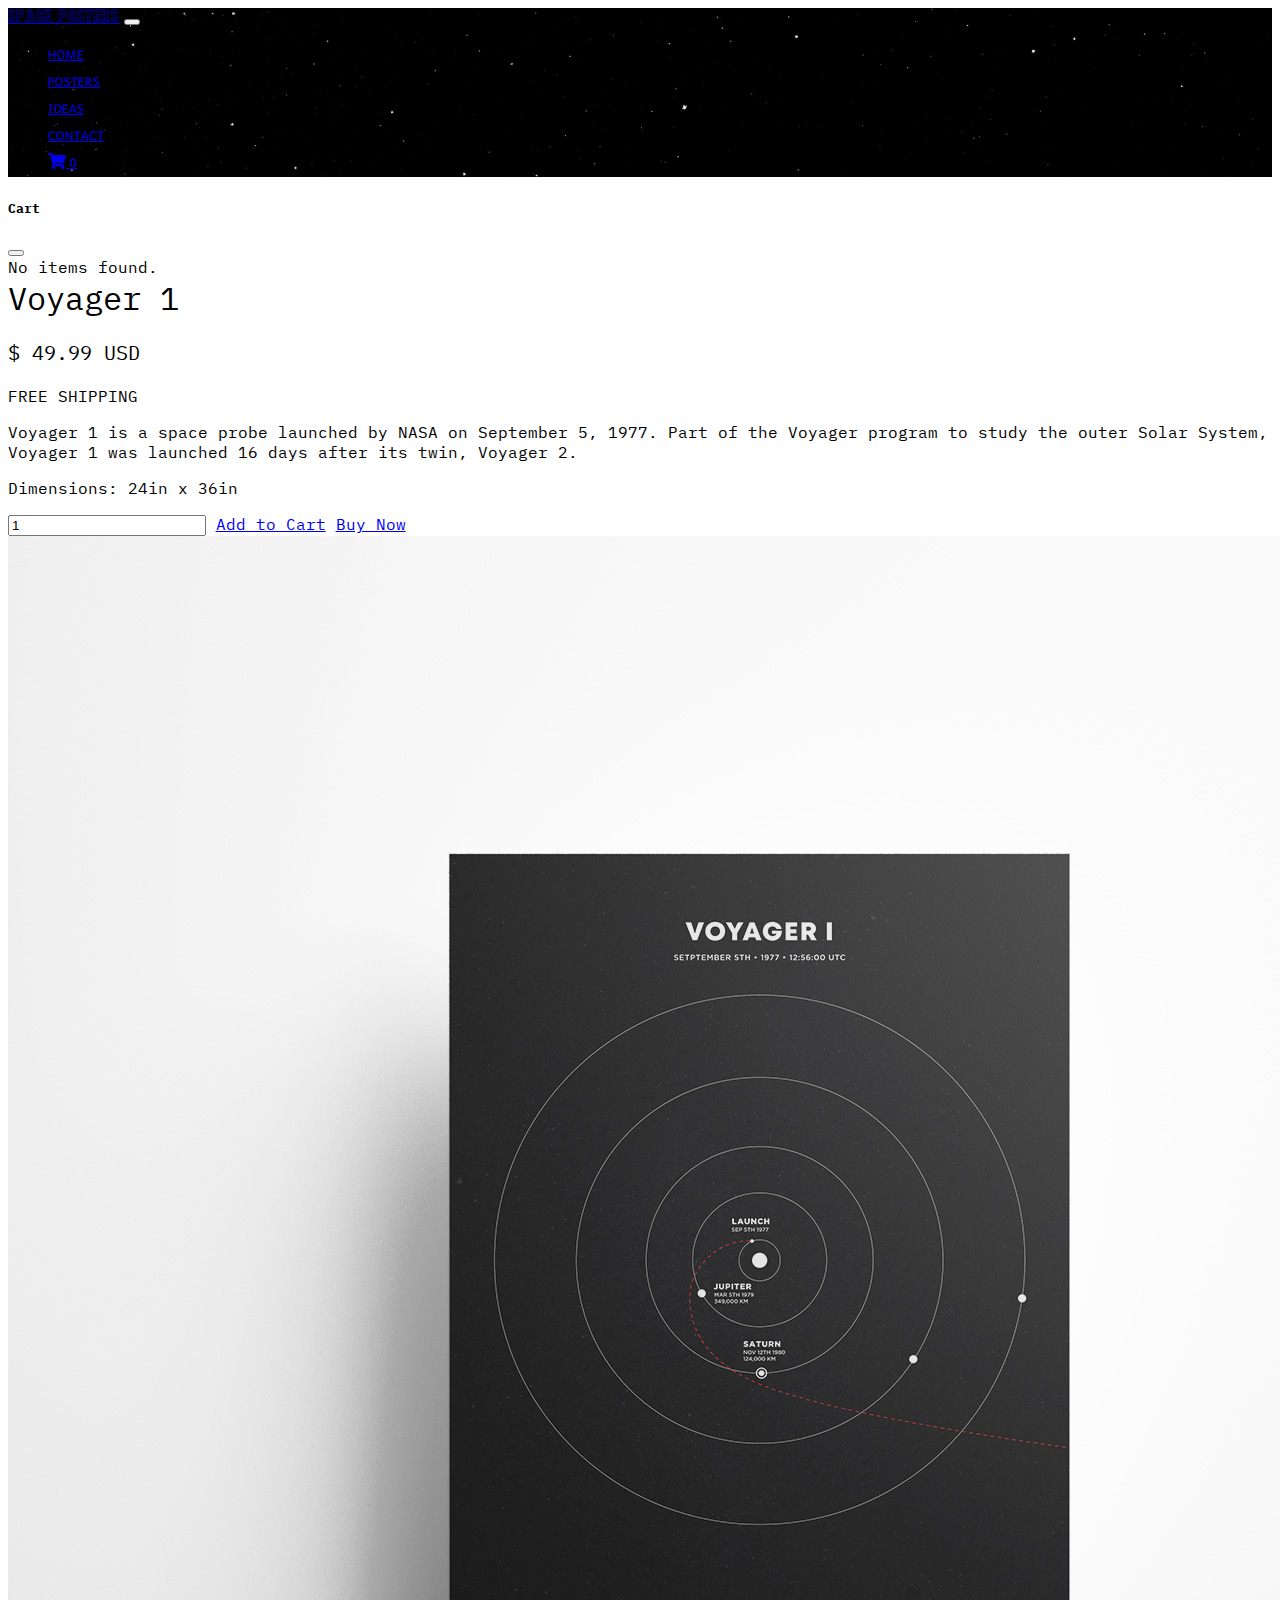
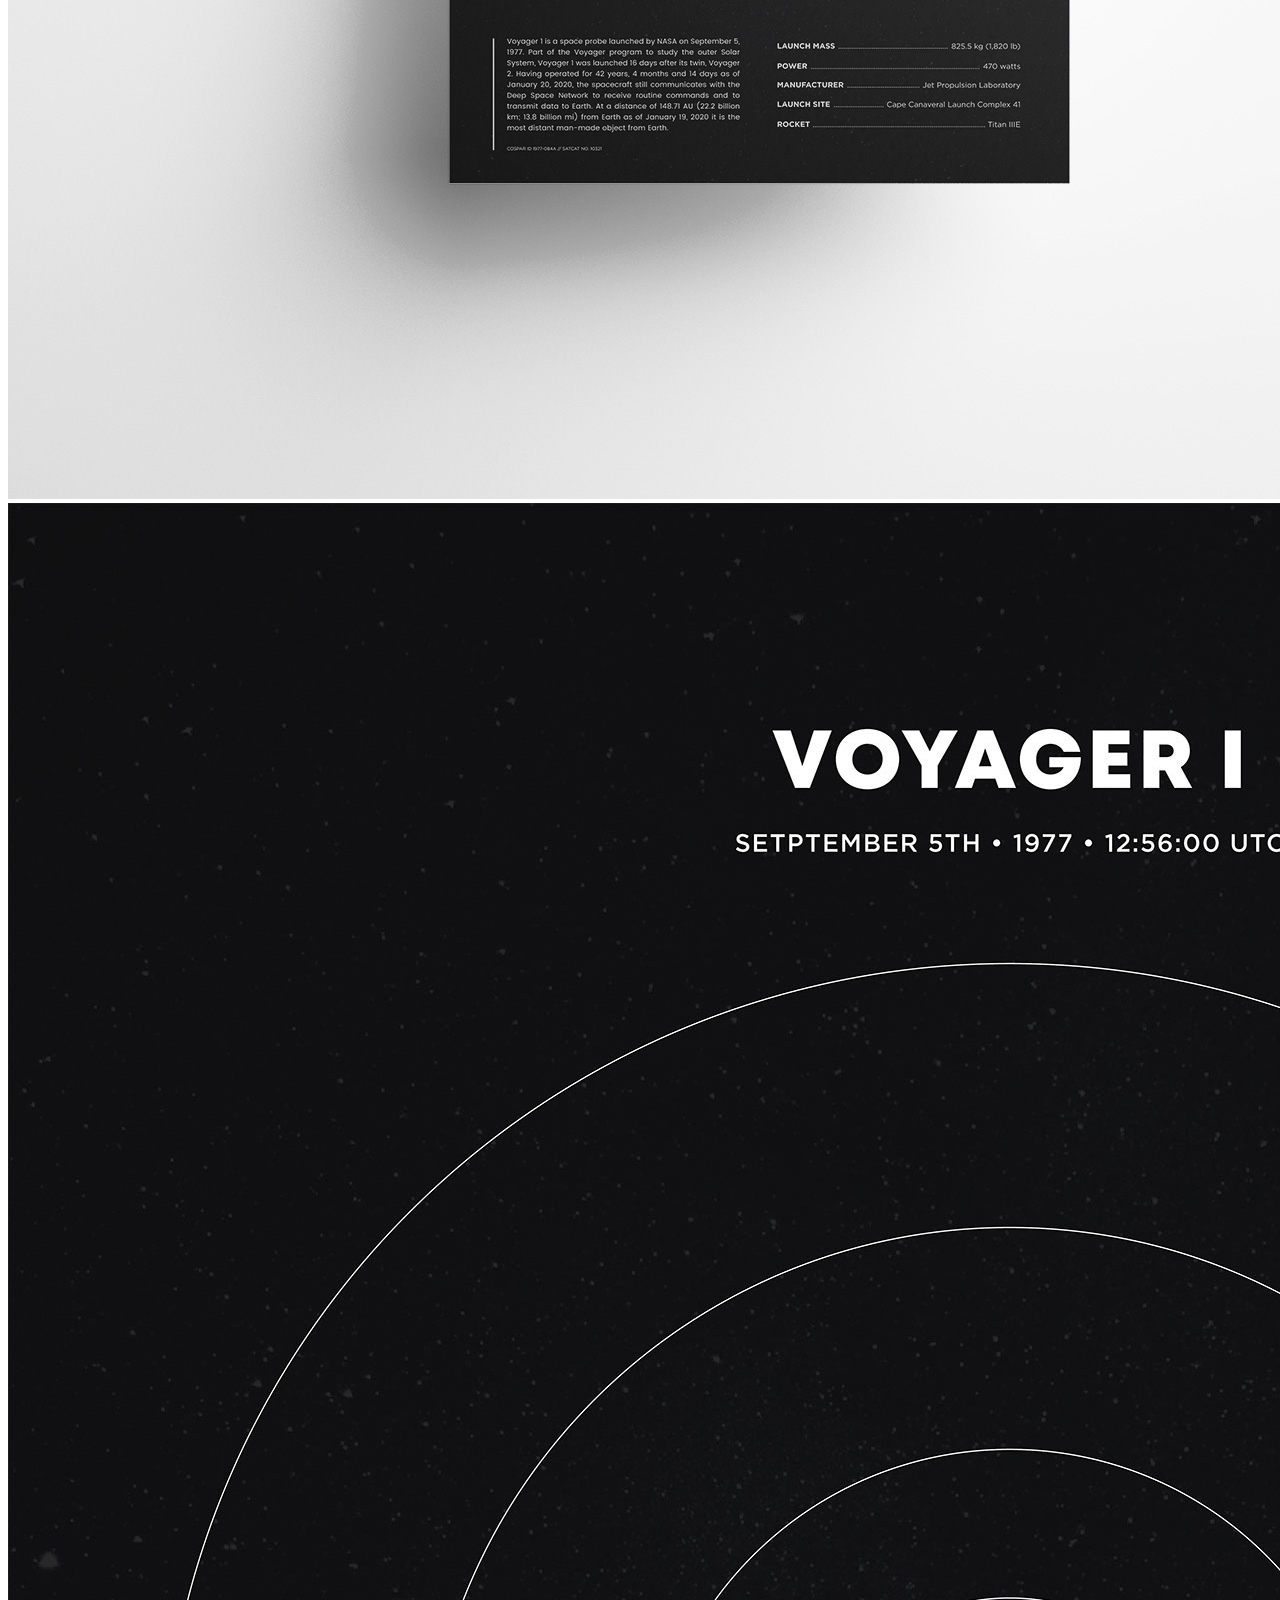
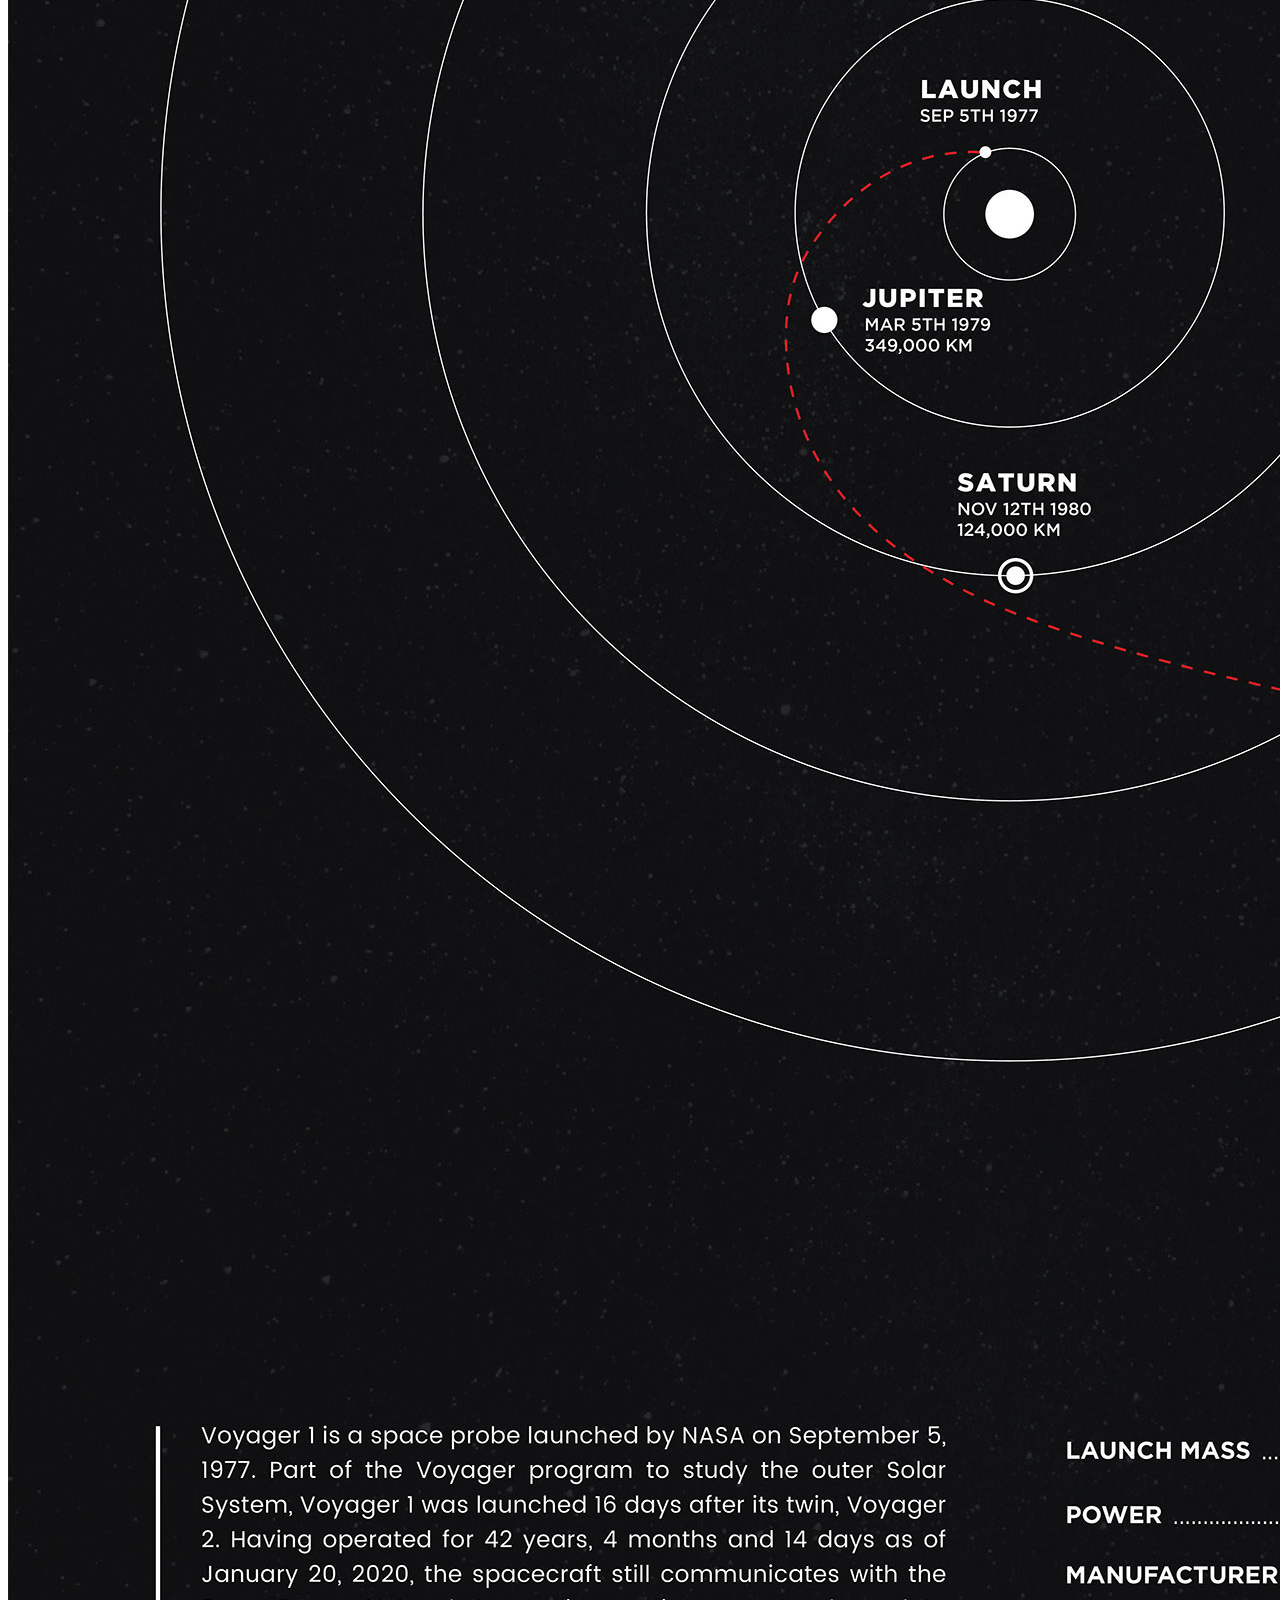
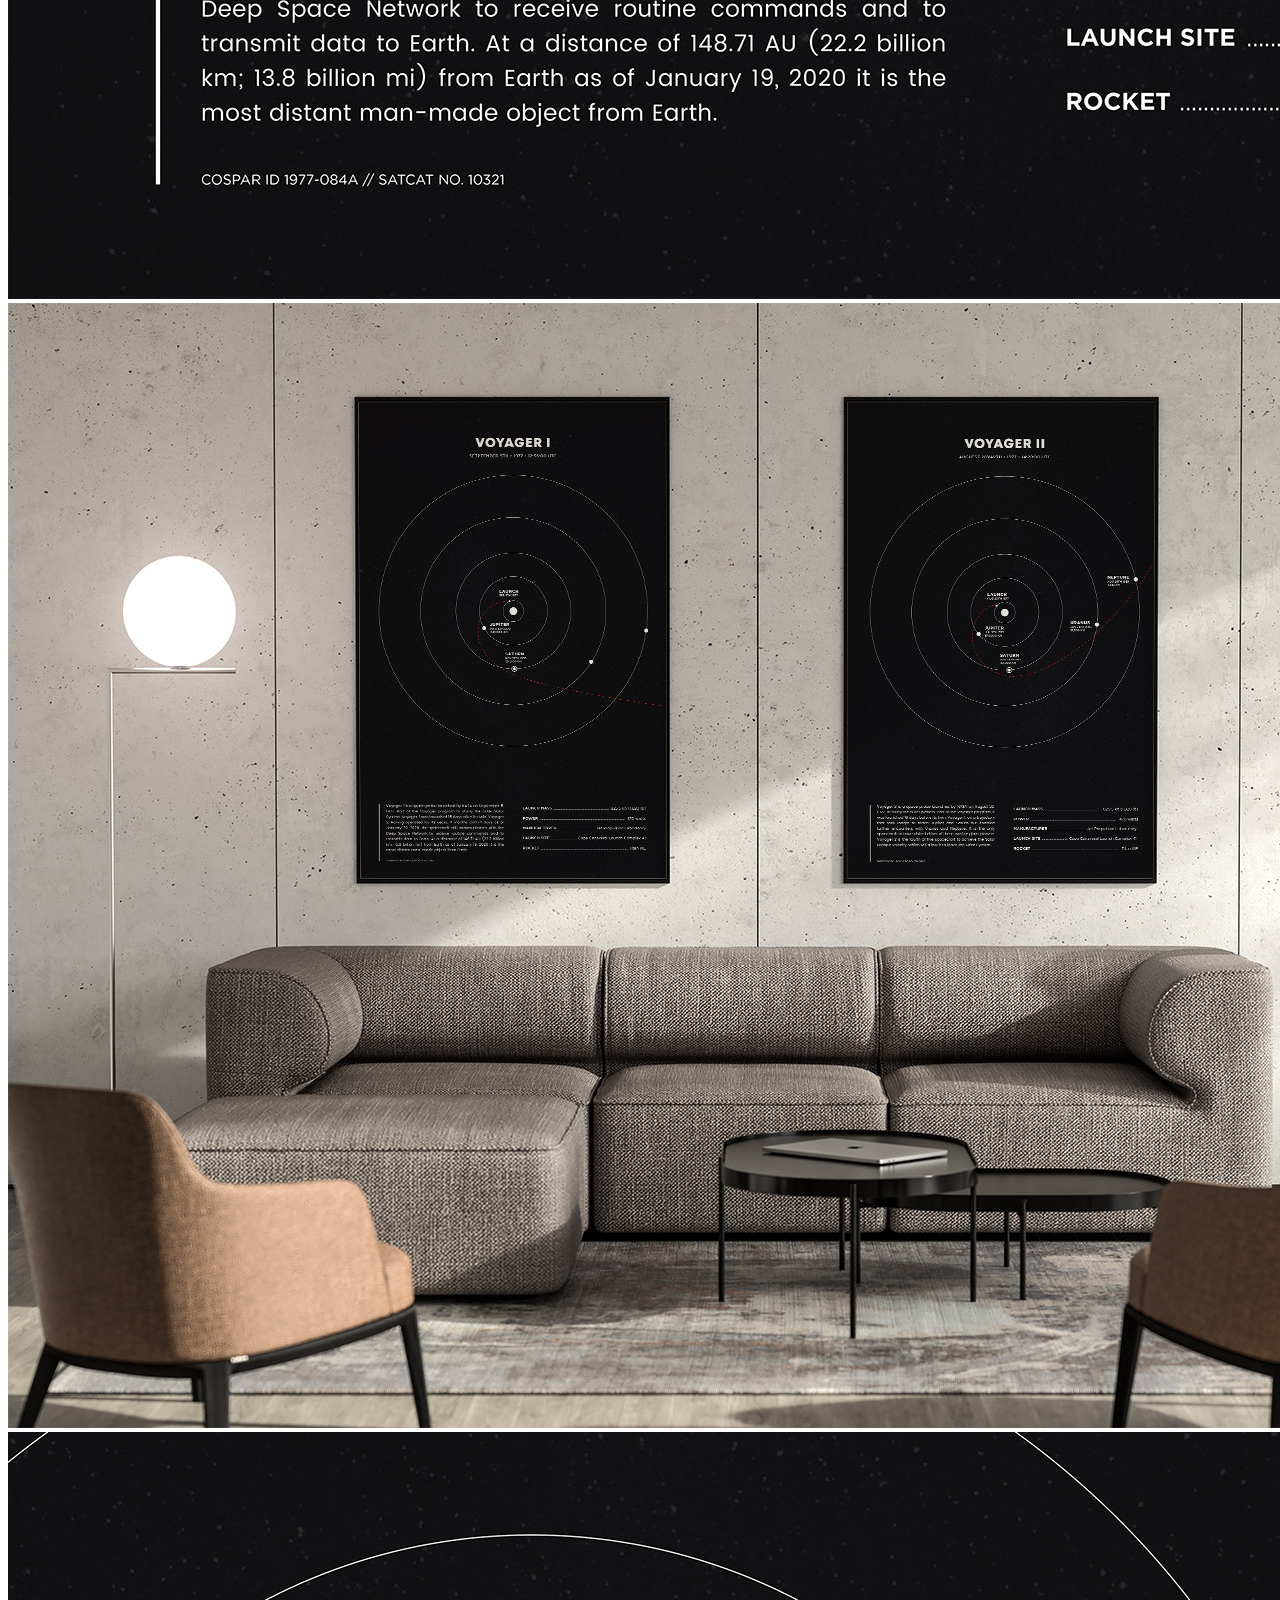
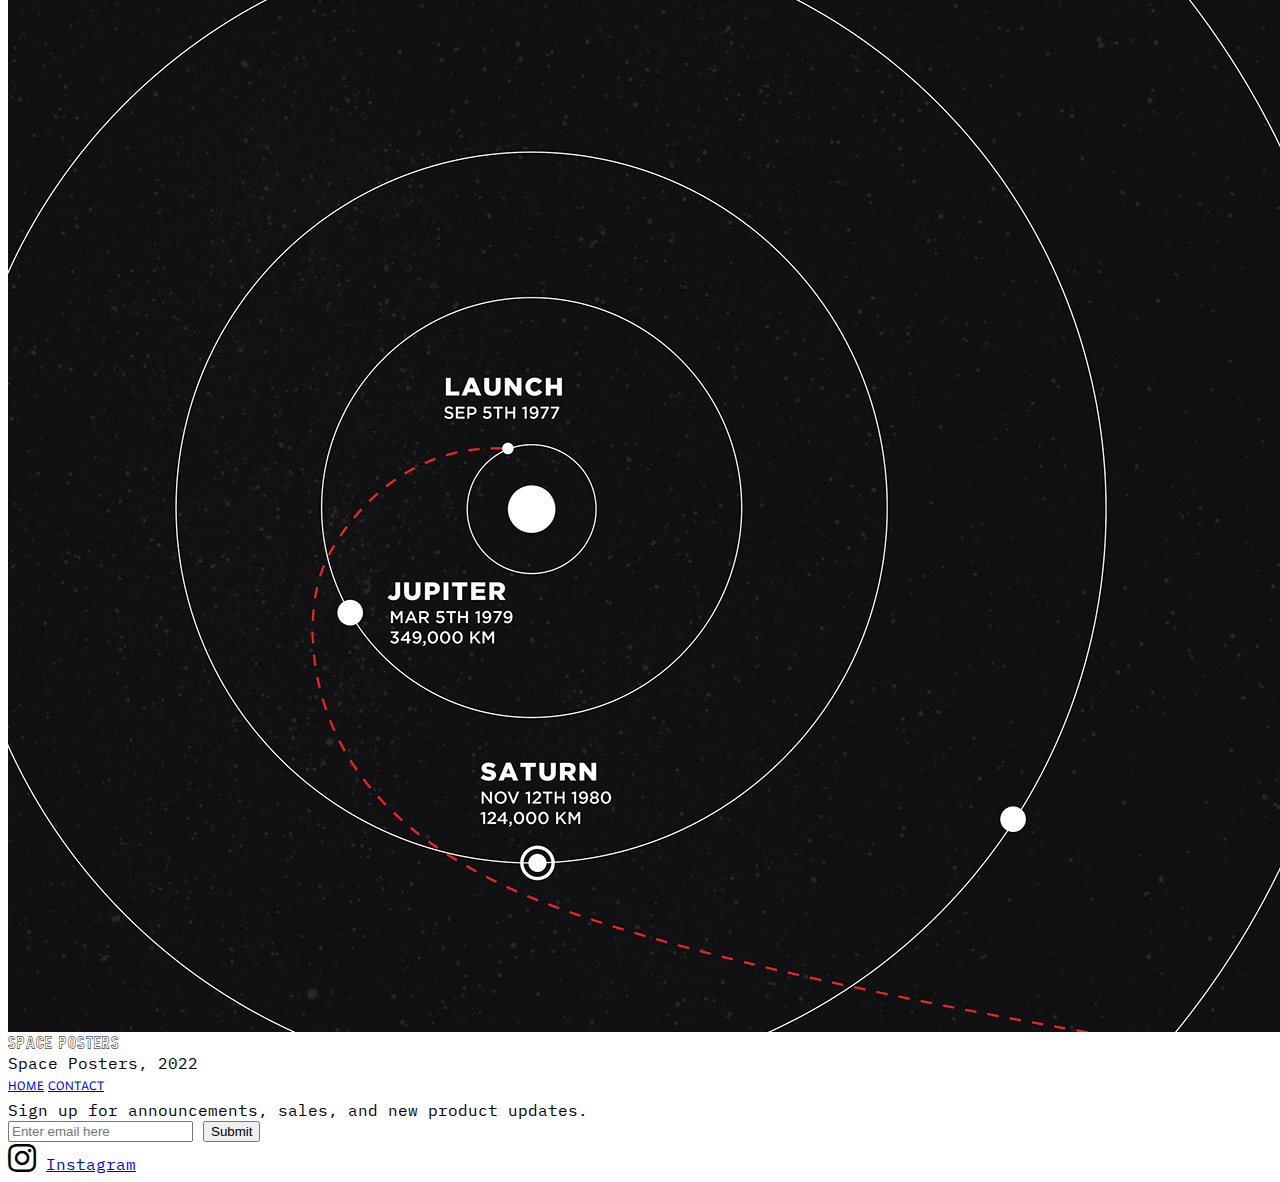
<file: Project/voyager1.html>
<!DOCTYPE html>
<html lang="en">
    <head>
        <meta charset="UTF-8">
        <meta http-equiv="X-UA-Compatible" content="IE=edge">
        <meta name="viewport" content="width=device-width, initial-scale=1.0">
        <title>Document</title>
        <link href="https://cdn.jsdelivr.net/npm/bootstrap@5.1.3/dist/css/bootstrap.min.css" rel="stylesheet" integrity="sha384-1BmE4kWBq78iYhFldvKuhfTAU6auU8tT94WrHftjDbrCEXSU1oBoqyl2QvZ6jIW3" crossorigin="anonymous">
        <script src="https://cdn.jsdelivr.net/npm/bootstrap@5.1.3/dist/js/bootstrap.bundle.min.js" integrity="sha384-ka7Sk0Gln4gmtz2MlQnikT1wXgYsOg+OMhuP+IlRH9sENBO0LRn5q+8nbTov4+1p" crossorigin="anonymous"></script>
        <link rel="stylesheet" href="https://pro.fontawesome.com/releases/v5.10.0/css/all.css">
        <link rel="preconnect" href="https://fonts.googleapis.com">
        <link rel="preconnect" href="https://fonts.gstatic.com" crossorigin>
        <link href="https://fonts.googleapis.com/css2?family=Harmattan&display=swap" rel="stylesheet">
        <link href='https://fonts.googleapis.com/css?family=IBM Plex Mono' rel='stylesheet'>
        <link rel="stylesheet" href="shared.css">
        <script src="shared.js"></script>
    </head>
    <body onload="addToCart()">
        <div class="container-fluid intro p-4">
          <nav class="navbar navbar-expand-lg navbar-dark mb-4 border border-light border-top-0 border-start-0 border-end-0">
            <div class="container-fluid d-flex g-2">
              <a class="navbar-brand fstyle" href="index.html">Space Posters</a>
              <button class="navbar-toggler" type="button" data-bs-toggle="collapse" data-bs-target="#navbarNav" aria-controls="navbarNav" aria-expanded="false" aria-label="Toggle navigation">
                <span class="navbar-toggler-icon"></span>
              </button>
              <div class="collapse navbar-collapse flex-row-reverse" id="navbarNav">
                <ul class="navbar-nav navFstyle">
                  <li class="nav-item">
                    <a class="nav-link" href="index.html#home">HOME</a>
                  </li>
                  <li class="nav-item">
                    <a class="nav-link" href="index.html#posters">POSTERS</a>
                  </li>
                  <li class="nav-item">
                    <a class="nav-link" href="ideas.html">IDEAS</a>
                  </li>
                  <li class="nav-item">
                    <a class="nav-link mx-lg-3" href="contact.html">CONTACT</a>
                  </li>
                  <li class="nav-item">
                    <a class="nav-link d-flex text-light" role="button" href="#cart" data-bs-toggle="offcanvas" aria-controls="cart">
                      <i class="fas fa-shopping-cart me-3"></i>
                      <span id="cartNum">0</span>
                    </a>
                  </li>
                </ul>
                </div>
              </div>
            </div>
          </nav>
          <div class="offcanvas offcanvas-end" tabindex="-1" id="cart" aria-labelledby="cartHead">
            <div class="offcanvas-header border-bottom rounded-0">
              <h5 class="allFstyle m-2" id="cartHeader">Cart</h5>
              <button type="button" class="btn-close text-reset" data-bs-dismiss="offcanvas" aria-label="Close"></button>
            </div>
            <div class="offcanvas-body d-flex flex-column justify-content-center allFstyle">
              <div class="align-self-center">No items found.</div>
            </div>
          </div>
        </div>
        <div class="container-fluid row h-100 g-0">
            <div class="card rounded-0 border border-light col-lg-6 col-12 h-25 sticky-lg-top top-0">
                <div class="card-body">
                  <div class="card-title bigFont p-4 m-4 allFstyle">Voyager 1</div>
                  <div class="card-text allFstyle p-4 m-4">
                    <p class="subFont">$ 49.99 USD</p>
                    <div class="badge bg-danger text-light rounded-0">FREE SHIPPING</div>
                  </div>
                  <div class="card-text p-4 m-4 allFstyle">
                    <p>Voyager 1 is a space probe launched by NASA on September 5, 1977. Part of the Voyager program to study the outer Solar System, Voyager 1 was launched 16 days after its twin, Voyager 2.</p>
                    <p class="font-weight-bold">Dimensions: 24in x 36in</p>
                  </div>
                  <div class="d-flex justify-content-md-start justify-content-center m-4 allFstyle">
                    <input id="countv1" type="number" min="1" value="1" class="border border-dark p-3 ms-4 me-2 w-15 bg-transparent">
                    <a id="v1" class="text-decoration-none text-dark border border-dark p-3 me-2 w-25 bg-transparent" href="#cart" onclick="getInfo(this.id)" data-bs-toggle="offcanvas" aria-controls="cart">Add to Cart</a>
                    <a href="order.html" class="text-decoration-none border border-dark p-3 me-2 w-20 text-light bg-dark" onclick="getInfo('v1')">Buy Now</a>
                  </div>
                </div>
              </div>
              <div class="col-lg-6 col-12">
                  <img src="v1-img1.jpg" class="w-100" alt="">
                  <img src="v1-img2.jpg" class="w-100" alt="">
                  <img src="v1-img3.jpg" class="w-100" alt="">
                  <img src="v1-img4.jpg" class="w-100" alt="">
              </div>
        </div>
        <div class="container-fluid">
          <footer class="row justify-content-between bg-dark">
            <div class="col-4 p-4">
              <div class="fstyle text-light display-6">SPACE POSTERS</div>
              <div class="allFstyle small text-secondary">Space Posters, 2022</div>
              <div class="row small navFstyle my-4">
                <a href="index.html#home" class="col-2 text-decoration-none text-light ms-2">HOME</a>
                <a href="contact.html" class="col-1 text-decoration-none text-light">CONTACT</a>
              </div>
            </div>
            <div class="col-lg-4 col-12 text-lg-start text-center allFstyle text-light m-4">
              <div>Sign up for announcements, sales, and new product updates.</div>
              <form id="subscribeForm" class="d-flex my-4">
                <input id="mailSub" class="form-control rounded-0 bg-dark w-75 my-4" placeholder="Enter email here" type="email" required>
                <button type="button" class="btn btn-dark rounded-0 border border-light border-2 ms-2 my-4" onclick="subscribeUser()">Submit</button>
              </form>
              <div id="subscribe" class="mb-4"></div>
              <div class="d-flex justify-content-lg-start justify-content-center">
                <i class="fab fa-instagram text-light me-1 bigFont"></i>
                <a href="https://www.instagram.com/spaceposters.co/" class="p-1 text-light text-decoration-none">Instagram</a>
              </div>
            </div>
          </footer>
        </div>
    </body>
</html>
</file>
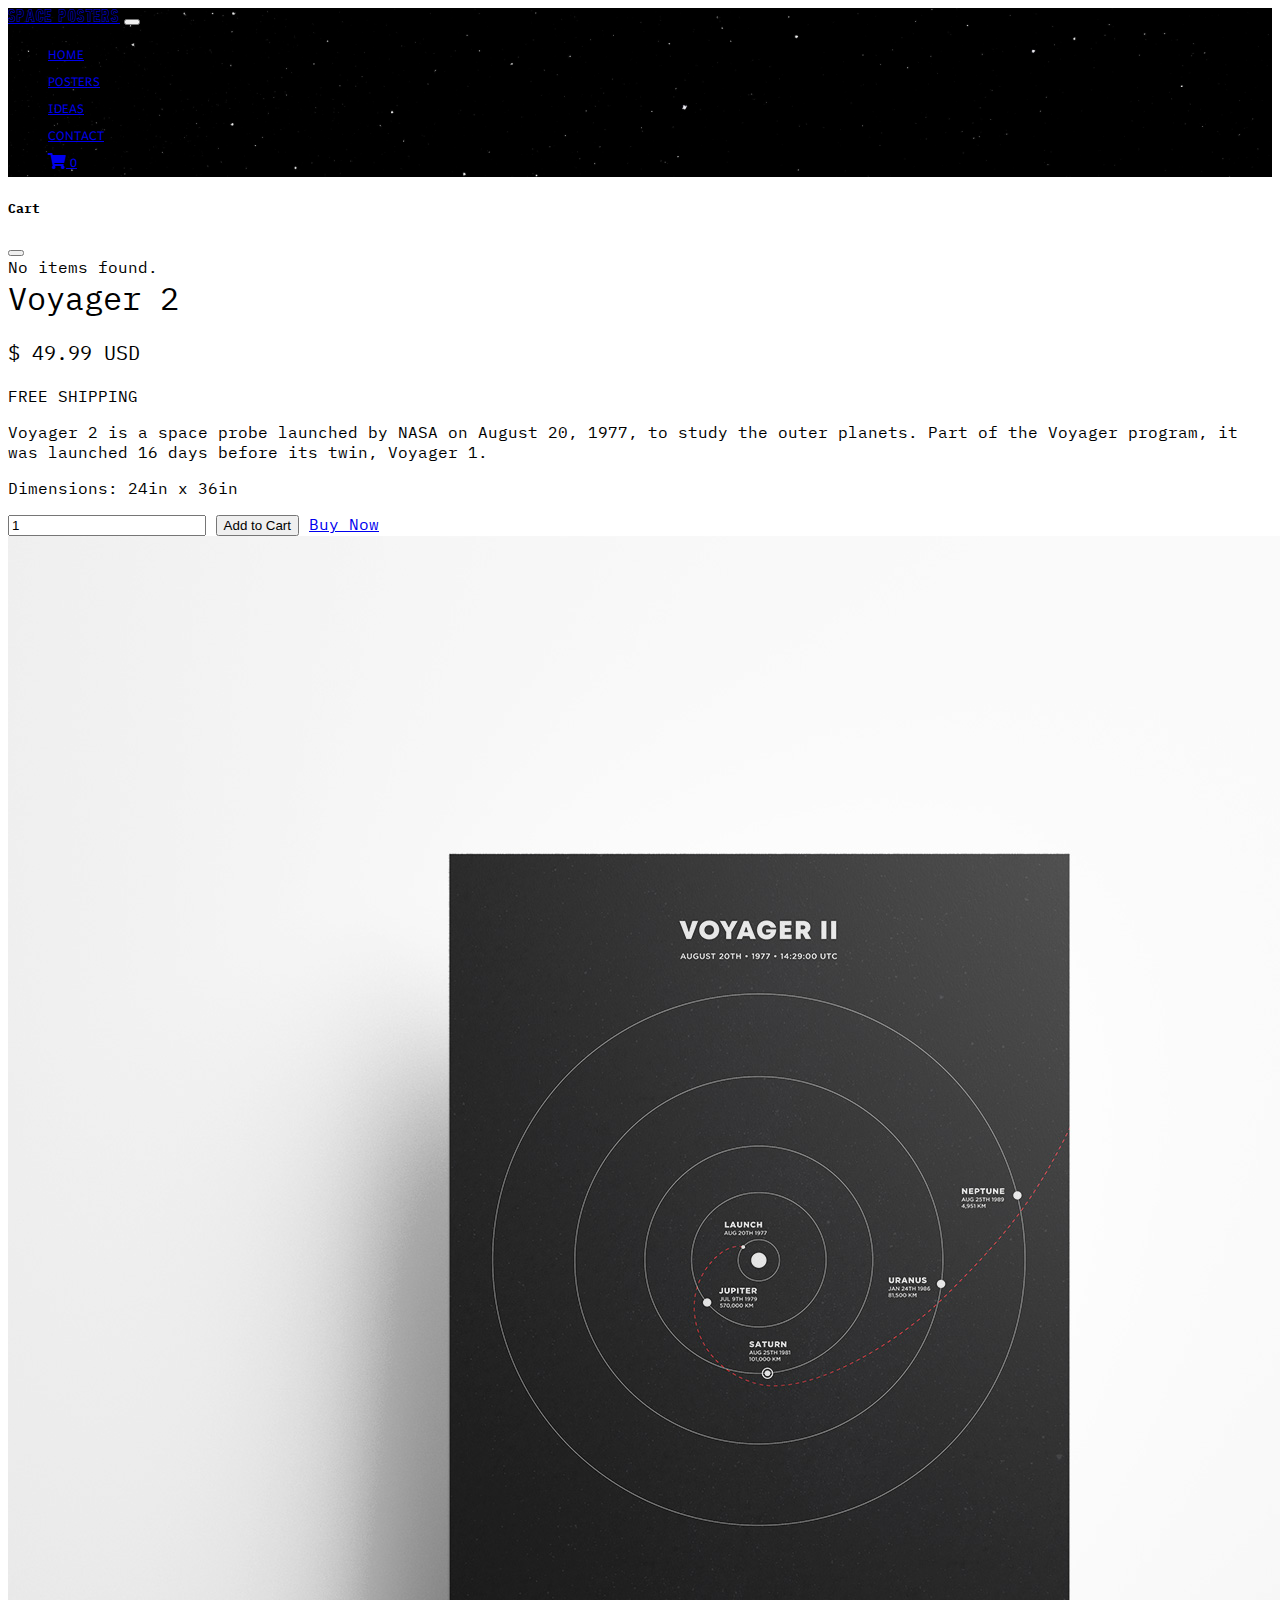
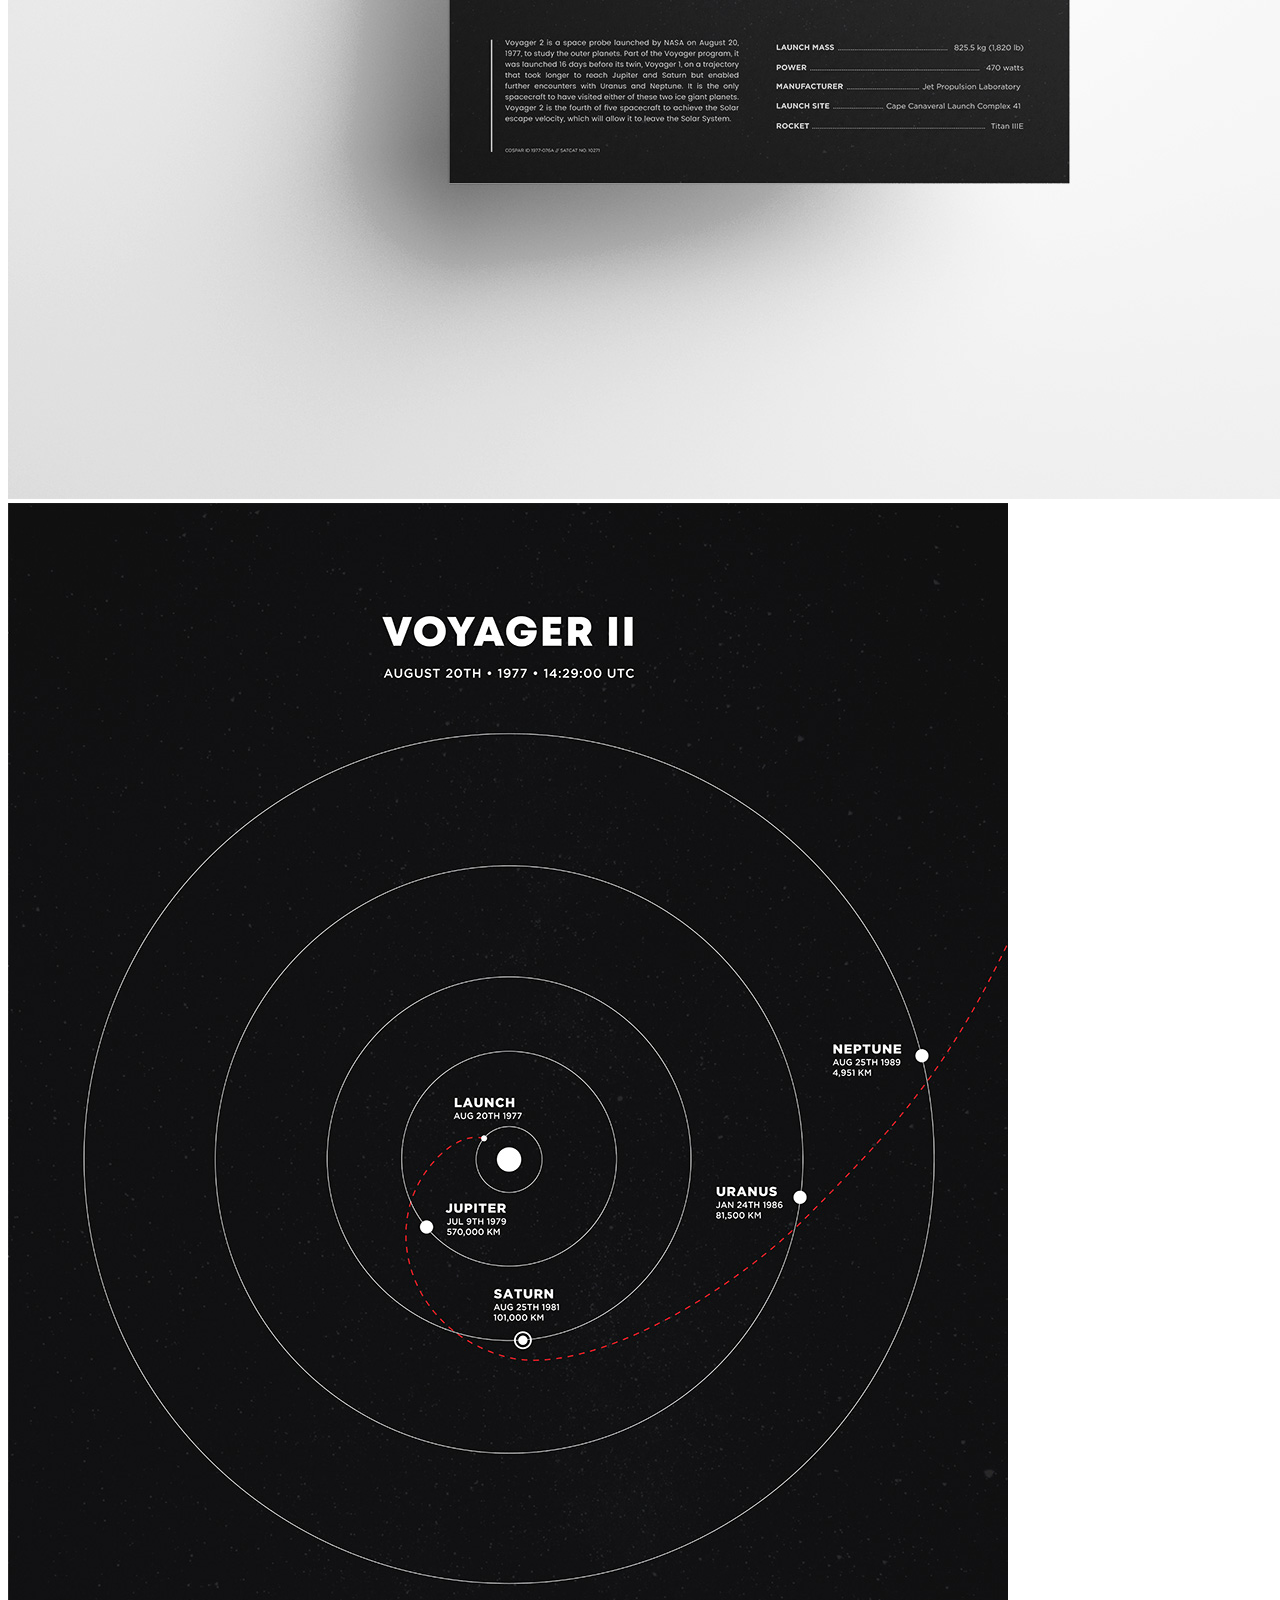
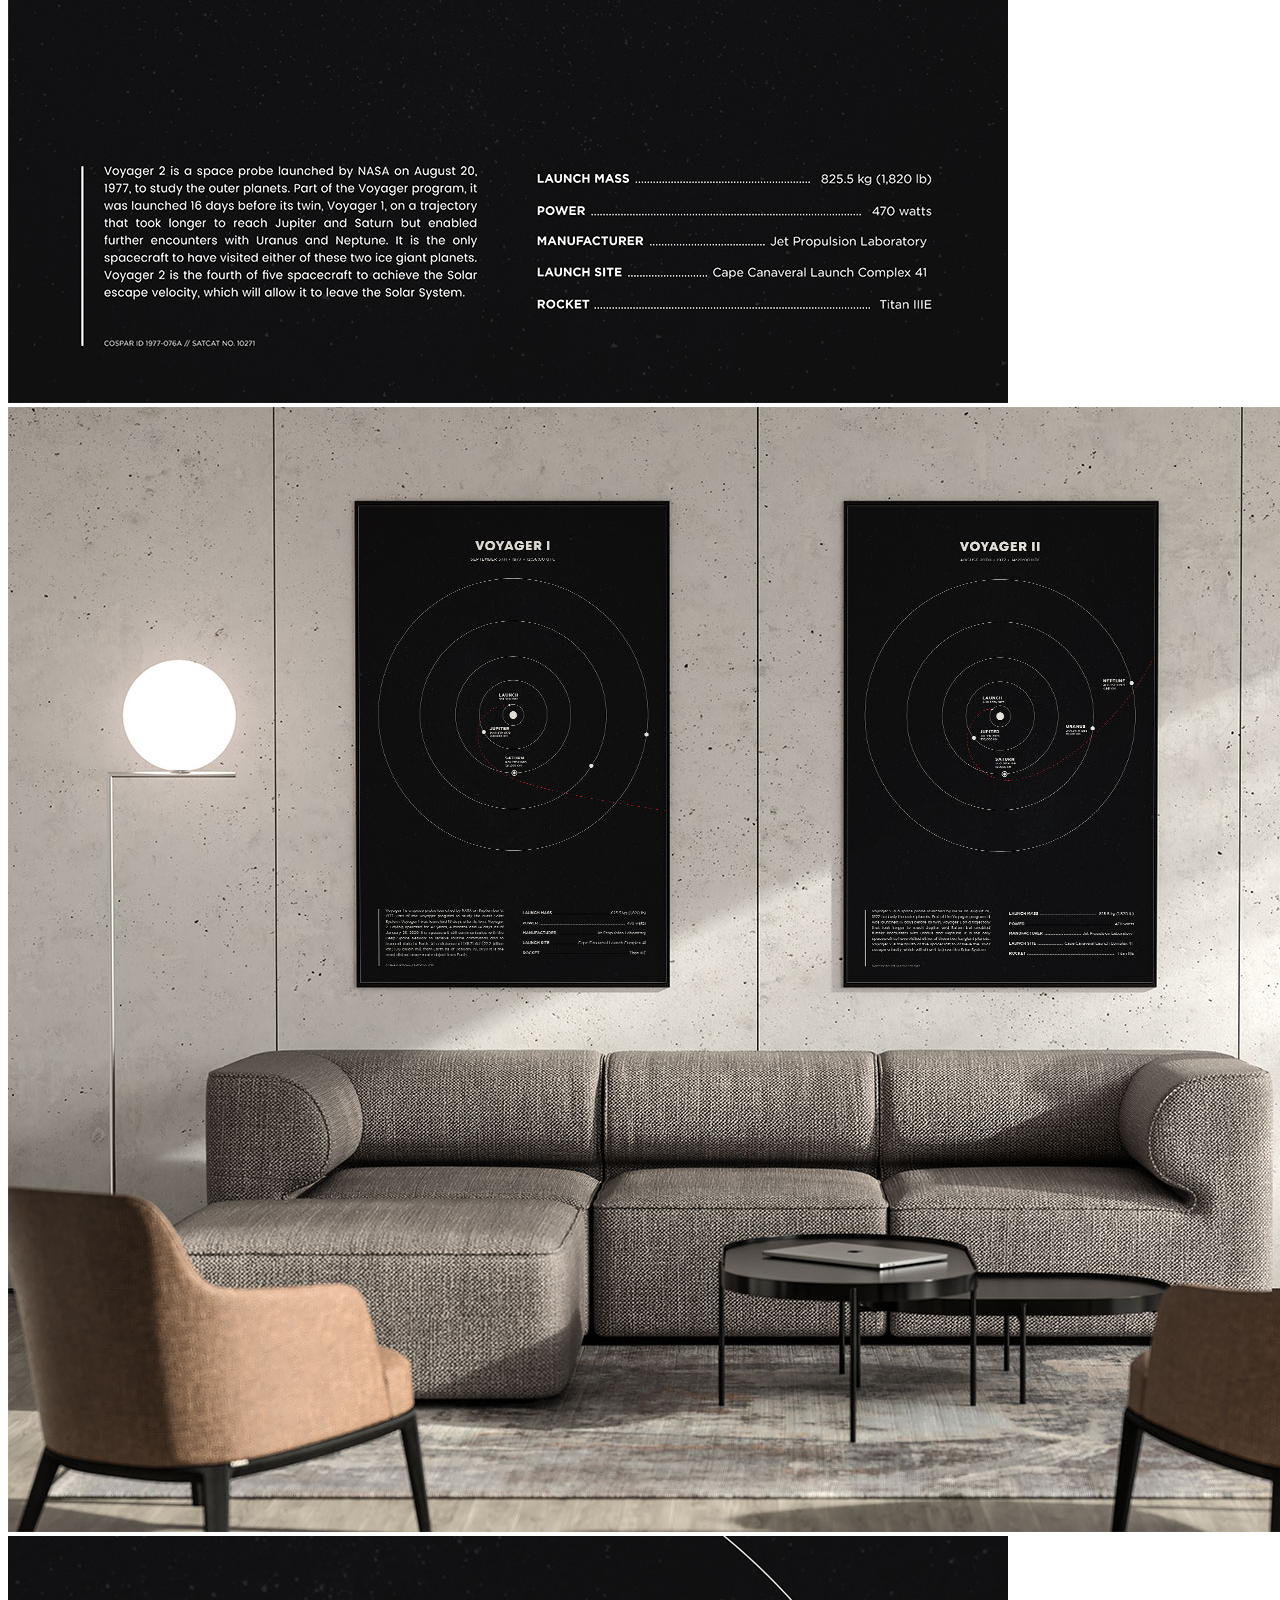
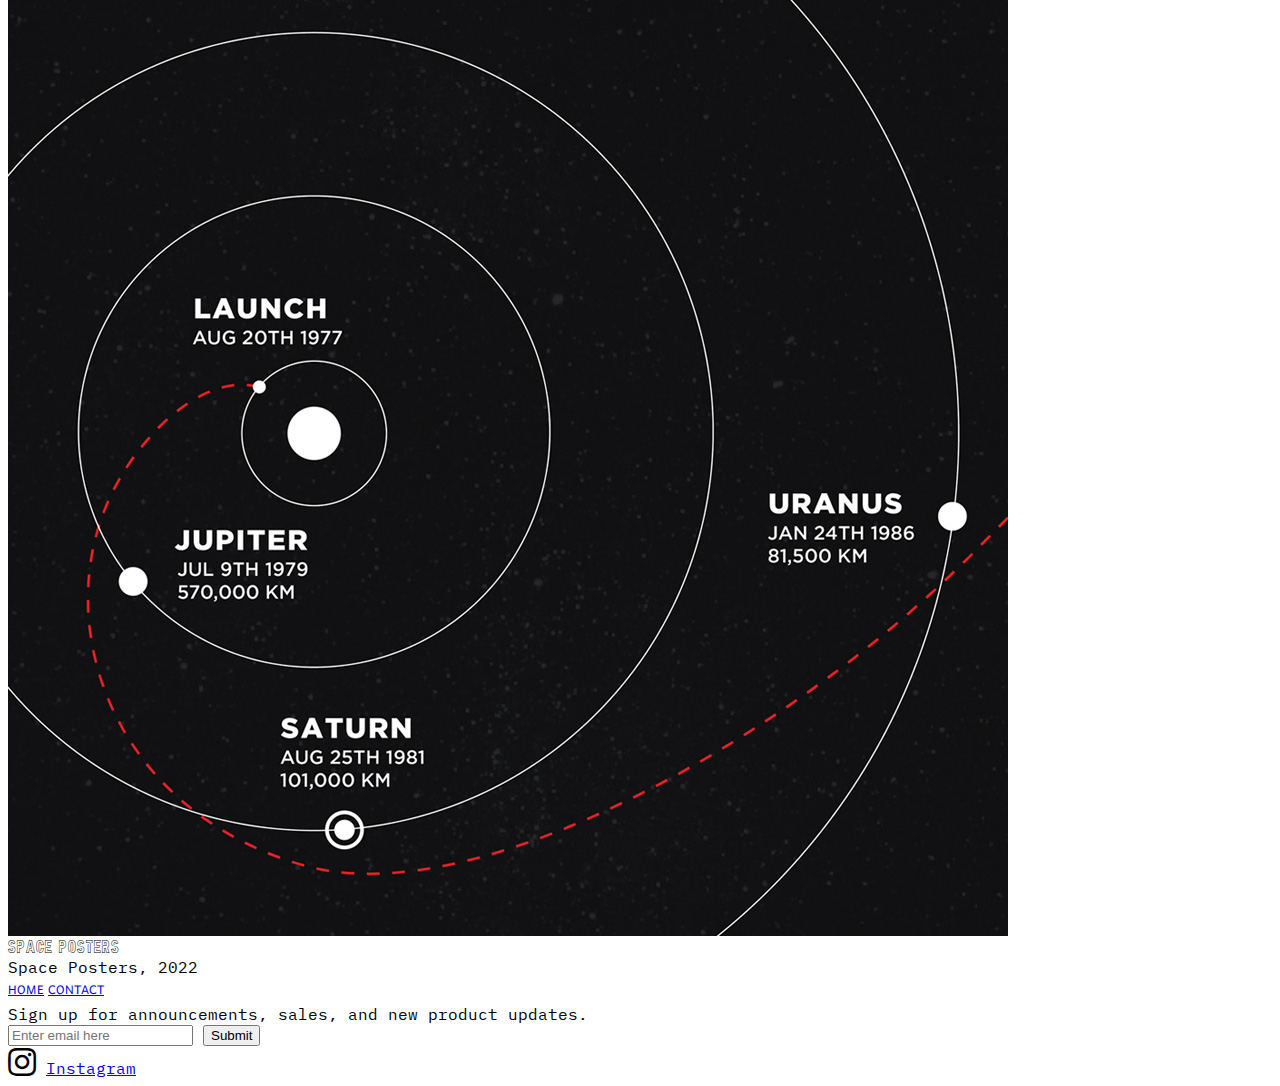
<file: Project/voyager2.html>
<!DOCTYPE html>
<html lang="en">
    <head>
        <meta charset="UTF-8">
        <meta http-equiv="X-UA-Compatible" content="IE=edge">
        <meta name="viewport" content="width=device-width, initial-scale=1.0">
        <title>Document</title>
        <link href="https://cdn.jsdelivr.net/npm/bootstrap@5.1.3/dist/css/bootstrap.min.css" rel="stylesheet" integrity="sha384-1BmE4kWBq78iYhFldvKuhfTAU6auU8tT94WrHftjDbrCEXSU1oBoqyl2QvZ6jIW3" crossorigin="anonymous">
        <script src="https://cdn.jsdelivr.net/npm/bootstrap@5.1.3/dist/js/bootstrap.bundle.min.js" integrity="sha384-ka7Sk0Gln4gmtz2MlQnikT1wXgYsOg+OMhuP+IlRH9sENBO0LRn5q+8nbTov4+1p" crossorigin="anonymous"></script>
        <link rel="stylesheet" href="https://pro.fontawesome.com/releases/v5.10.0/css/all.css">
        <link rel="preconnect" href="https://fonts.googleapis.com">
        <link rel="preconnect" href="https://fonts.gstatic.com" crossorigin>
        <link href="https://fonts.googleapis.com/css2?family=Harmattan&display=swap" rel="stylesheet">
        <link href='https://fonts.googleapis.com/css?family=IBM Plex Mono' rel='stylesheet'>
        <link rel="stylesheet" href="shared.css">
        <script src="shared.js"></script>
    </head>
    <body onload="addToCart()">
        <div class="container-fluid intro p-4">
          <nav class="navbar navbar-expand-lg navbar-dark mb-4 border border-light border-top-0 border-start-0 border-end-0">
            <div class="container-fluid d-flex g-2">
              <a class="navbar-brand fstyle" href="index.html">Space Posters</a>
              <button class="navbar-toggler" type="button" data-bs-toggle="collapse" data-bs-target="#navbarNav" aria-controls="navbarNav" aria-expanded="false" aria-label="Toggle navigation">
                <span class="navbar-toggler-icon"></span>
              </button>
              <div class="collapse navbar-collapse flex-row-reverse" id="navbarNav">
                <ul class="navbar-nav navFstyle">
                  <li class="nav-item">
                    <a class="nav-link" href="index.html#home">HOME</a>
                  </li>
                  <li class="nav-item">
                    <a class="nav-link" href="index.html#posters">POSTERS</a>
                  </li>
                  <li class="nav-item">
                    <a class="nav-link" href="ideas.html">IDEAS</a>
                  </li>
                  <li class="nav-item">
                    <a class="nav-link mx-lg-3" href="contact.html">CONTACT</a>
                  </li>
                  <li class="nav-item">
                    <a class="nav-link d-flex text-light" role="button" href="#cart" data-bs-toggle="offcanvas" aria-controls="cart">
                      <i class="fas fa-shopping-cart me-3"></i>
                      <span id="cartNum">0</span>
                    </a>
                  </li>
                </ul>
                </div>
              </div>
            </div>
          </nav>
          <div class="offcanvas offcanvas-end" tabindex="-1" id="cart" aria-labelledby="cartHead">
            <div class="offcanvas-header border-bottom rounded-0">
              <h5 class="allFstyle m-2" id="cartHeader">Cart</h5>
              <button type="button" class="btn-close text-reset" data-bs-dismiss="offcanvas" aria-label="Close"></button>
            </div>
            <div class="offcanvas-body d-flex flex-column justify-content-center allFstyle">
              <div class="align-self-center">No items found.</div>
            </div>
          </div>
        </div>
        <div class="container-fluid row h-100 g-0">
            <div class="card rounded-0 border border-light col-lg-6 col-12 h-25 sticky-lg-top top-0">
                <div class="card-body">
                  <div class="card-title bigFont p-4 m-4 allFstyle">Voyager 2</div>
                  <div class="card-text allFstyle p-4 m-4">
                    <p class="subFont">$ 49.99 USD</p>
                    <div class="badge bg-danger text-light rounded-0">FREE SHIPPING</div>
                  </div>
                  <div class="card-text p-4 m-4 allFstyle">
                    <p>Voyager 2 is a space probe launched by NASA on August 20, 1977, to study the outer planets. Part of the Voyager program, it was launched 16 days before its twin, Voyager 1.</p>
                    <p class="font-weight-bold">Dimensions: 24in x 36in</p>
                  </div>
                  <div class="d-flex justify-content-md-start justify-content-center m-4 allFstyle">
                    <input type="number" id="countv2" min="1" value="1" class="border border-dark p-3 ms-4 me-2 w-15 bg-transparent">
                    <button id="v2" class="text-decoration-none text-dark border border-dark p-3 me-2 w-25 bg-transparent" href="#cart" onclick="getInfo(this.id)" data-bs-toggle="offcanvas" aria-controls="cart">Add to Cart</button>
                    <a href="order.html" class="text-decoration-none border border-dark p-3 me-2 w-20 text-light bg-dark" onclick="getInfo('v2')">Buy Now</a>
                  </div>
                </div>
              </div>
              <div class="col-lg-6 col-12">
                  <img src="v2-img1.jpg" class="w-100" alt="">
                  <img src="v2-img2.jpg" class="w-100" alt="">
                  <img src="v2-img3.jpg" class="w-100" alt="">
                  <img src="v2-img4.jpg" class="w-100" alt="">
              </div>
        </div>
        <div class="container-fluid">
          <footer class="row justify-content-between bg-dark">
            <div class="col-4 p-4">
              <div class="fstyle text-light display-6">SPACE POSTERS</div>
              <div class="allFstyle small text-secondary">Space Posters, 2022</div>
              <div class="row small navFstyle my-4">
                <a href="index.html#home" class="col-2 text-decoration-none text-light ms-2">HOME</a>
                <a href="contact.html" class="col-1 text-decoration-none text-light">CONTACT</a>
              </div>
            </div>
            <div class="col-lg-4 col-12 text-lg-start text-center allFstyle text-light m-4">
              <div>Sign up for announcements, sales, and new product updates.</div>
              <form id="subscribeForm" class="d-flex my-4">
                <input id="mailSub" class="form-control rounded-0 bg-dark w-75 my-4" placeholder="Enter email here" type="email" required>
                <button type="button" class="btn btn-dark rounded-0 border border-light border-2 ms-2 my-4" onclick="subscribeUser()">Submit</button>
              </form>
              <div id="subscribe" class="mb-4"></div>
              <div class="d-flex justify-content-lg-start justify-content-center">
                <i class="fab fa-instagram text-light me-1 bigFont"></i>
                <a href="https://www.instagram.com/spaceposters.co/" class="p-1 text-light text-decoration-none">Instagram</a>
              </div>
            </div>
          </footer>
        </div>
    </body>
</html>
</file>
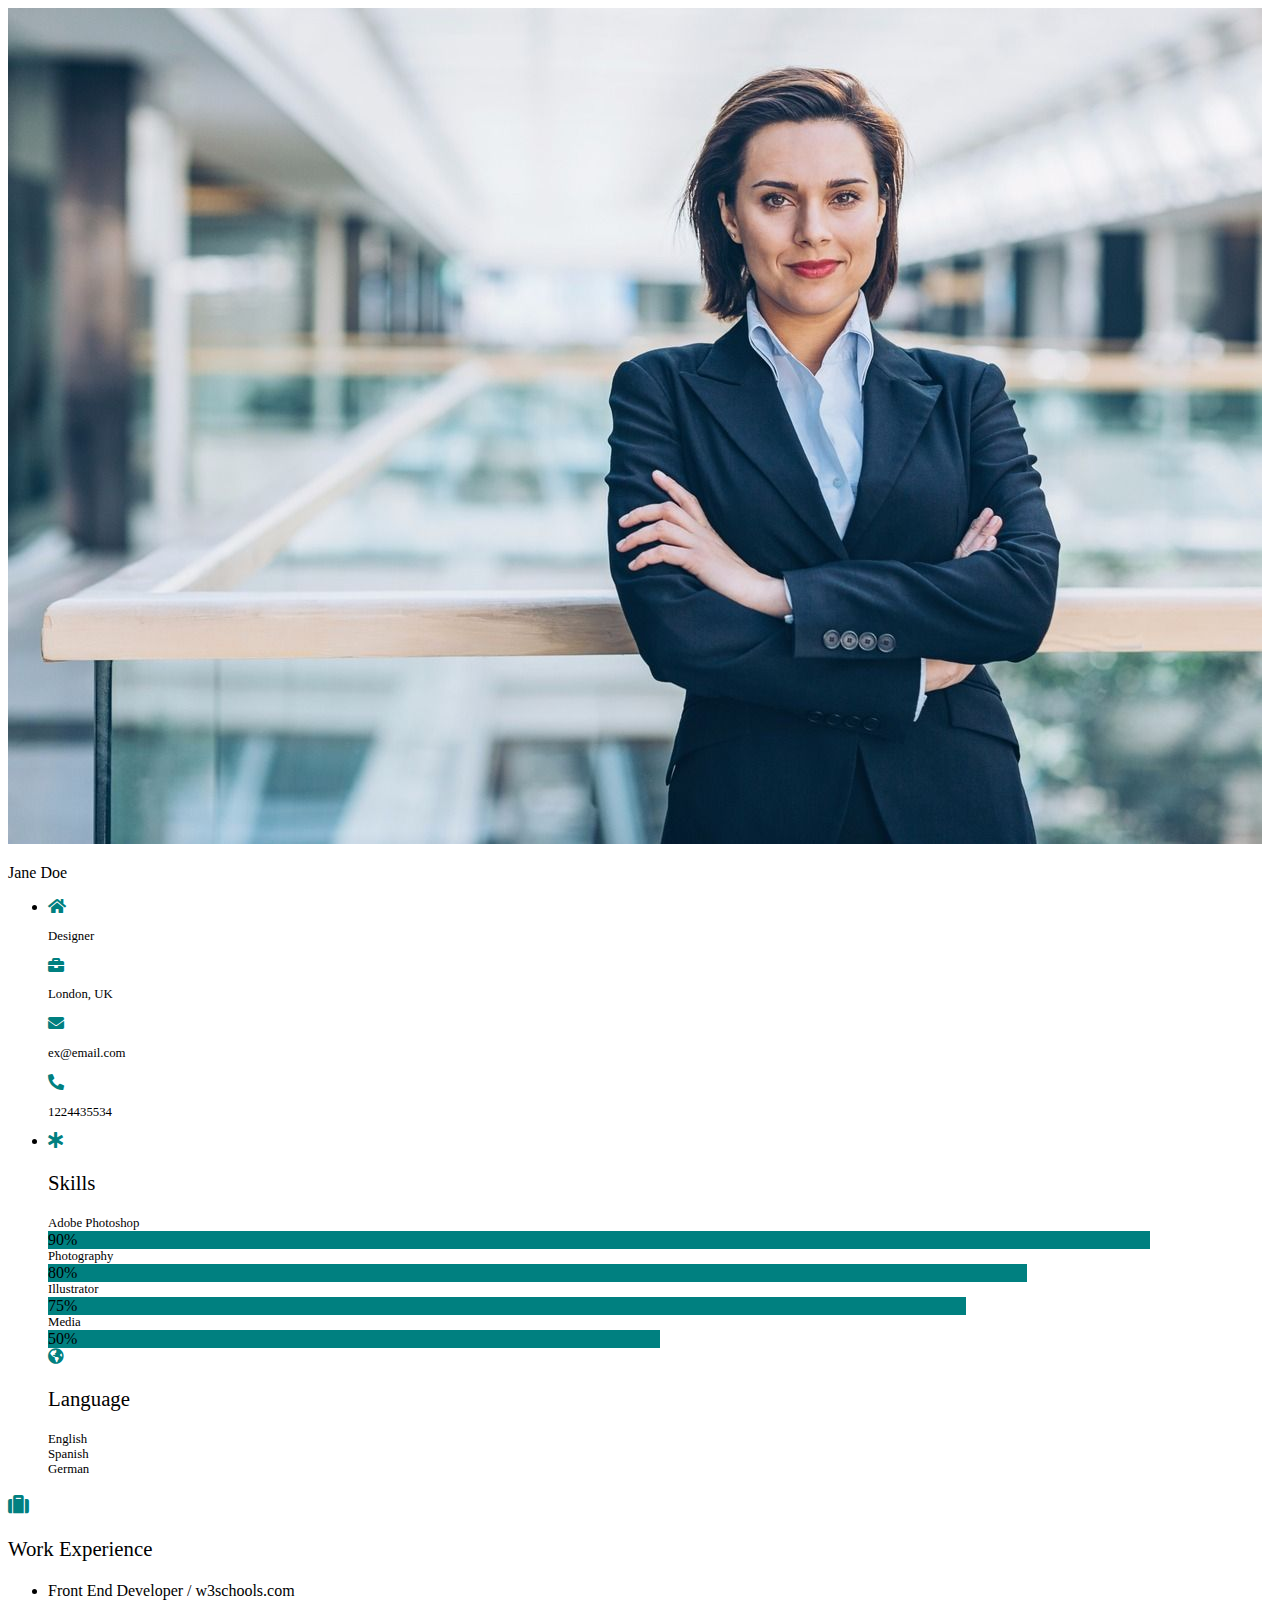
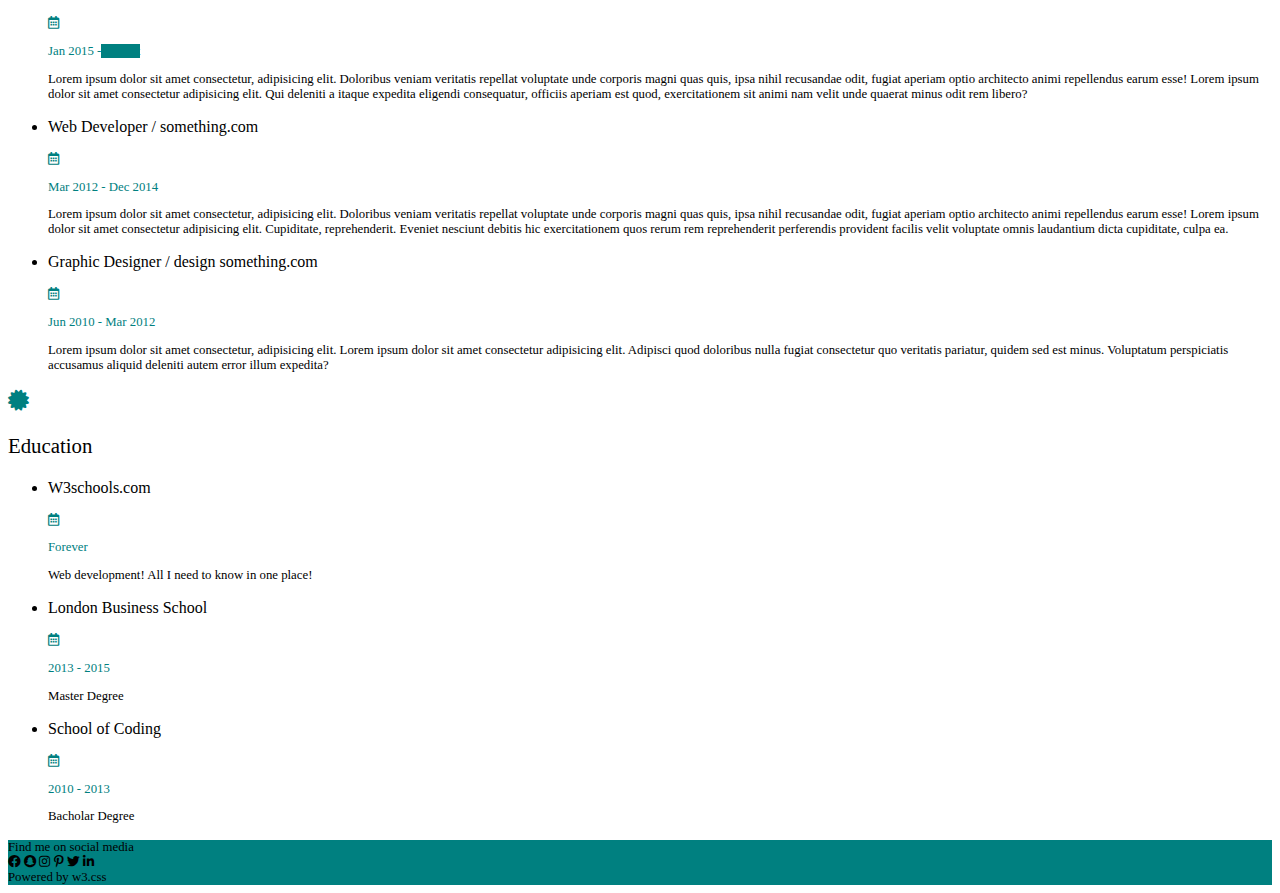
<file: Lab2/1/1.html>
<!DOCTYPE html>
<html lang="en">
<head>
    <meta charset="UTF-8">
    <meta http-equiv="X-UA-Compatible" content="IE=edge">
    <meta name="viewport" content="width=device-width, initial-scale=1.0">
    <title>Document</title>
    <link href="https://cdn.jsdelivr.net/npm/bootstrap@5.1.3/dist/css/bootstrap.min.css" rel="stylesheet" integrity="sha384-1BmE4kWBq78iYhFldvKuhfTAU6auU8tT94WrHftjDbrCEXSU1oBoqyl2QvZ6jIW3" crossorigin="anonymous">
    <script src="https://cdn.jsdelivr.net/npm/bootstrap@5.1.3/dist/js/bootstrap.bundle.min.js" integrity="sha384-ka7Sk0Gln4gmtz2MlQnikT1wXgYsOg+OMhuP+IlRH9sENBO0LRn5q+8nbTov4+1p" crossorigin="anonymous"></script>
    <link rel="stylesheet" href="https://pro.fontawesome.com/releases/v5.10.0/css/all.css">
    <style>
        .fsize{
            font-size: 0.8rem;
        }
        .tealFont{
            color: teal
        }
        .tealBg{
            background-color: teal;
        }
        .bigFont{
            font-size: 1.3rem;
        }
    </style>
</head>
<body>
    <div class="container-fluid flex-column bg-light">
        <div class="d-flex mb-2">
            <header class="card col-4 flex-column me-2">
                <img src="1.jpg" class="card-img-top card-img" alt="">
                <div class="card-img-overlay position-relative">
                    <p class="card-title h2 p-2 mb-4 position-absolute bottom-0 start-0">Jane Doe</p>
                </div>
                <div class="card-body p-2">
                    <ul class="list-group list-group-flush">
                        <li class="list-group-item">
                            <div class="d-flex">
                                <i class="fas fa-home tealFont me-3"></i>
                                <p class="fsize">Designer</p>
                            </div>
                            <div class="d-flex">
                                <i class="fas fa-briefcase tealFont me-3"></i>
                                <p class="fsize">London, UK</p>
                            </div>
                            <div class="d-flex">
                                <i class="fas fa-envelope tealFont me-3"></i>
                                <p class="fsize">ex@email.com</p>
                            </div>
                            <div class="d-flex">
                                <i class="fas fa-phone-alt tealFont me-3"></i>
                                <p class="fsize">1224435534</p>
                            </div>
                        </li>
                        <li class="list-group-item">
                            <div class="d-flex my-3">
                                <i class="fas fa-star-of-life tealFont p-2 me-3"></i>
                                <p class="bigFont">Skills</p>
                            </div>
                            <div class="mb-4">
                                <div class="fsize mb-2">Adobe Photoshop</div>
                                <div class="progress">
                                    <div class="progress-bar tealBg" role="progressbar" style="width: 90%" aria-valuenow="90" aria-valuemin="0" aria-valuemax="100">90%</div>
                                </div>
                            </div>
                            <div class="mb-4">
                                <div class="fsize mb-2">Photography</div>
                                <div class="progress">
                                    <div class="progress-bar tealBg" role="progressbar" style="width: 80%" aria-valuenow="80" aria-valuemin="0" aria-valuemax="100">80%</div>
                                </div>
                            </div>
                            <div class="mb-4">
                                <div class="fsize mb-2">Illustrator</div>
                                <div class="progress">
                                    <div class="progress-bar tealBg" role="progressbar" style="width: 75%" aria-valuenow="75" aria-valuemin="0" aria-valuemax="100">75%</div>
                                </div>
                            </div>
                            <div class="mb-4">
                                <div class="fsize mb-2">Media</div>
                                <div class="progress">
                                    <div class="progress-bar tealBg" role="progressbar" style="width: 50%" aria-valuenow="50" aria-valuemin="0" aria-valuemax="100">50%</div>
                                </div>
                            </div>
                            <div class="d-flex pt-3">
                                <i class="fas fa-globe-americas  tealFont p-2 me-3"></i>
                                <p class="bigFont">Language</p>
                            </div>
                            <div class="mb-4">
                                <div class="fsize mb-2">English</div>
                                <div class="progress">
                                    <div class="progress-bar tealBg" role="progressbar" style="width: 100%" aria-valuenow="100" aria-valuemin="0" aria-valuemax="100"></div>
                                </div>
                            </div>
                            <div class="mb-4">
                                <div class="fsize mb-2">Spanish</div>
                                <div class="progress">
                                    <div class="progress-bar tealBg" role="progressbar" style="width: 60%" aria-valuenow="60" aria-valuemin="0" aria-valuemax="100"></div>
                                </div>
                            </div>
                            <div class="mb-4">
                                <div class="fsize mb-2">German</div>
                                <div class="progress">
                                    <div class="progress-bar tealBg" role="progressbar" style="width: 25%" aria-valuenow="25" aria-valuemin="0" aria-valuemax="100"></div>
                                </div>
                            </div>
                        </li>
                    </ul>
                </div>
            </header>
            <main class="col-8 bg-light">
                <div class="card p-2 mb-2">
                    <div class="card-body">
                        <div class="d-flex pt-3 bigFont card-title">
                            <i class="fas fa-suitcase tealFont p-2 me-3"></i>
                            <p >Work Experience</p>
                        </div>
                        <ul class="list-group list-group-flush">
                            <li class="list-group-item mb-4">
                                <p class="card-title">Front End Developer / w3schools.com</p>
                                <div class="d-flex card-text fsize tealFont">
                                    <i class="far fa-calendar-alt  p-1 me-3"></i>
                                    <p>Jan 2015 -<span class="badge ms-1 tealBg">Current</span></p>
                                </div>
                                <p class="card-text fsize">Lorem ipsum dolor sit amet consectetur, adipisicing elit. Doloribus veniam veritatis repellat voluptate unde corporis magni quas quis, ipsa nihil recusandae odit, fugiat aperiam optio architecto animi repellendus earum esse! Lorem ipsum dolor sit amet consectetur adipisicing elit. Qui deleniti a itaque expedita eligendi consequatur, officiis aperiam est quod, exercitationem sit animi nam velit unde quaerat minus odit rem libero?</p>
                            </li>
                            <li class="list-group-item mb-4">
                                <p class="card-title">Web Developer / something.com</p>
                                <div class="d-flex card-text fsize tealFont">
                                    <i class="far fa-calendar-alt  p-1 me-3"></i>
                                    <p>Mar 2012 - Dec 2014</p>
                                </div>
                                <p class="card-text fsize">Lorem ipsum dolor sit amet consectetur, adipisicing elit. Doloribus veniam veritatis repellat voluptate unde corporis magni quas quis, ipsa nihil recusandae odit, fugiat aperiam optio architecto animi repellendus earum esse! Lorem ipsum dolor sit amet consectetur adipisicing elit. Cupiditate, reprehenderit. Eveniet nesciunt debitis hic exercitationem quos rerum rem reprehenderit perferendis provident facilis velit voluptate omnis laudantium dicta cupiditate, culpa ea.</p>
                            </li>
                            <li class="list-group-item mb-4">
                                <p class="card-title">Graphic Designer / design something.com</p>
                                <div class="d-flex card-text fsize tealFont">
                                    <i class="far fa-calendar-alt  p-1 me-3"></i>
                                    <p>Jun 2010 - Mar 2012</p>
                                </div>
                                <p class="card-text fsize">Lorem ipsum dolor sit amet consectetur, adipisicing elit. Lorem ipsum dolor sit amet consectetur adipisicing elit. Adipisci quod doloribus nulla fugiat consectetur quo veritatis pariatur, quidem sed est minus. Voluptatum perspiciatis accusamus aliquid deleniti autem error illum expedita?</p>
                            </li>
                        </ul>
                    </div>
                </div>
                <div class="card">
                    <div class="card-body">
                        <div class="d-flex pt-3 bigFont card-title">
                            <i class="fas fa-certificate tealFont p-2 me-3"></i>
                            <p>Education</p>
                        </div>
                        <ul class="list-group list-group-flush">
                            <li class="list-group-item mb-4">
                                <p class="card-title">W3schools.com</p>
                                <div class="d-flex card-text fsize tealFont">
                                    <i class="far fa-calendar-alt  p-1 me-3"></i>
                                    <p>Forever</p>
                                </div>
                                <p class="card-text fsize">Web development! All I need to know in one place!</p>
                            </li>
                            <li class="list-group-item mb-4">
                                <p class="card-title">London Business School</p>
                                <div class="d-flex card-text fsize tealFont">
                                    <i class="far fa-calendar-alt  p-1 me-3"></i>
                                    <p>2013 - 2015</p>
                                </div>
                                <p class="card-text fsize">Master Degree</p>
                            </li>
                            <li class="list-group-item mb-4">
                                <p class="card-title">School of Coding</p>
                                <div class="d-flex card-text fsize tealFont">
                                    <i class="far fa-calendar-alt  p-1 me-3"></i>
                                    <p>2010 - 2013</p>
                                </div>
                                <p class="card-text fsize">Bacholar Degree</p>
                            </li>
                        </ul>
                    </div>
                </div>
            </main>
        </div>
        <footer class="row tealBg fsize text-light text-center flex-column">
            <div class="col-12 mb-2">Find me on social media</div>
            <div class="col-12 mb-2">
                <i class="fab fa-facebook"></i>
                <i class="fab fa-snapchat"></i>
                <i class="fab fa-instagram"></i>
                <i class="fab fa-pinterest-p"></i>
                <i class="fab fa-twitter"></i>
                <i class="fab fa-linkedin-in"></i>
            </div>
            <div class="col-12">Powered by w3.css</div>
        </footer>
    </div>
</body>
</html>
</file>
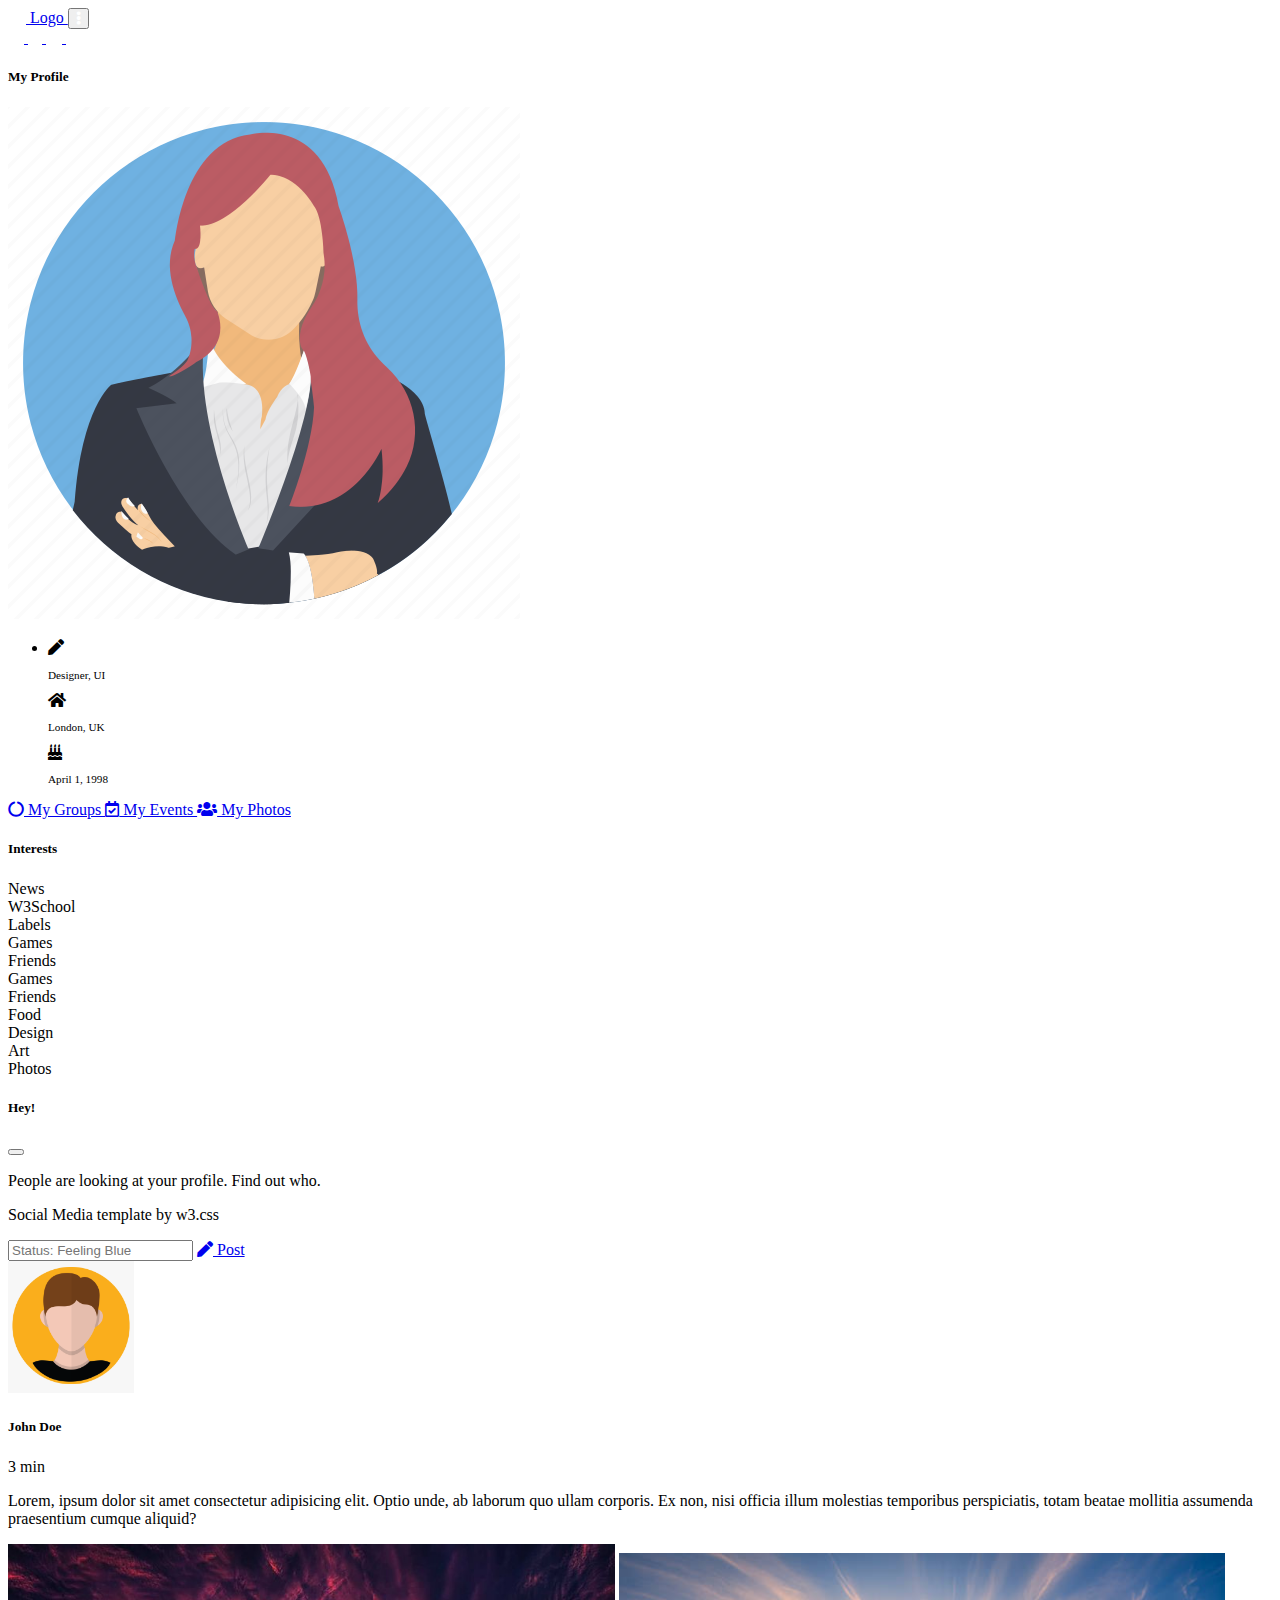
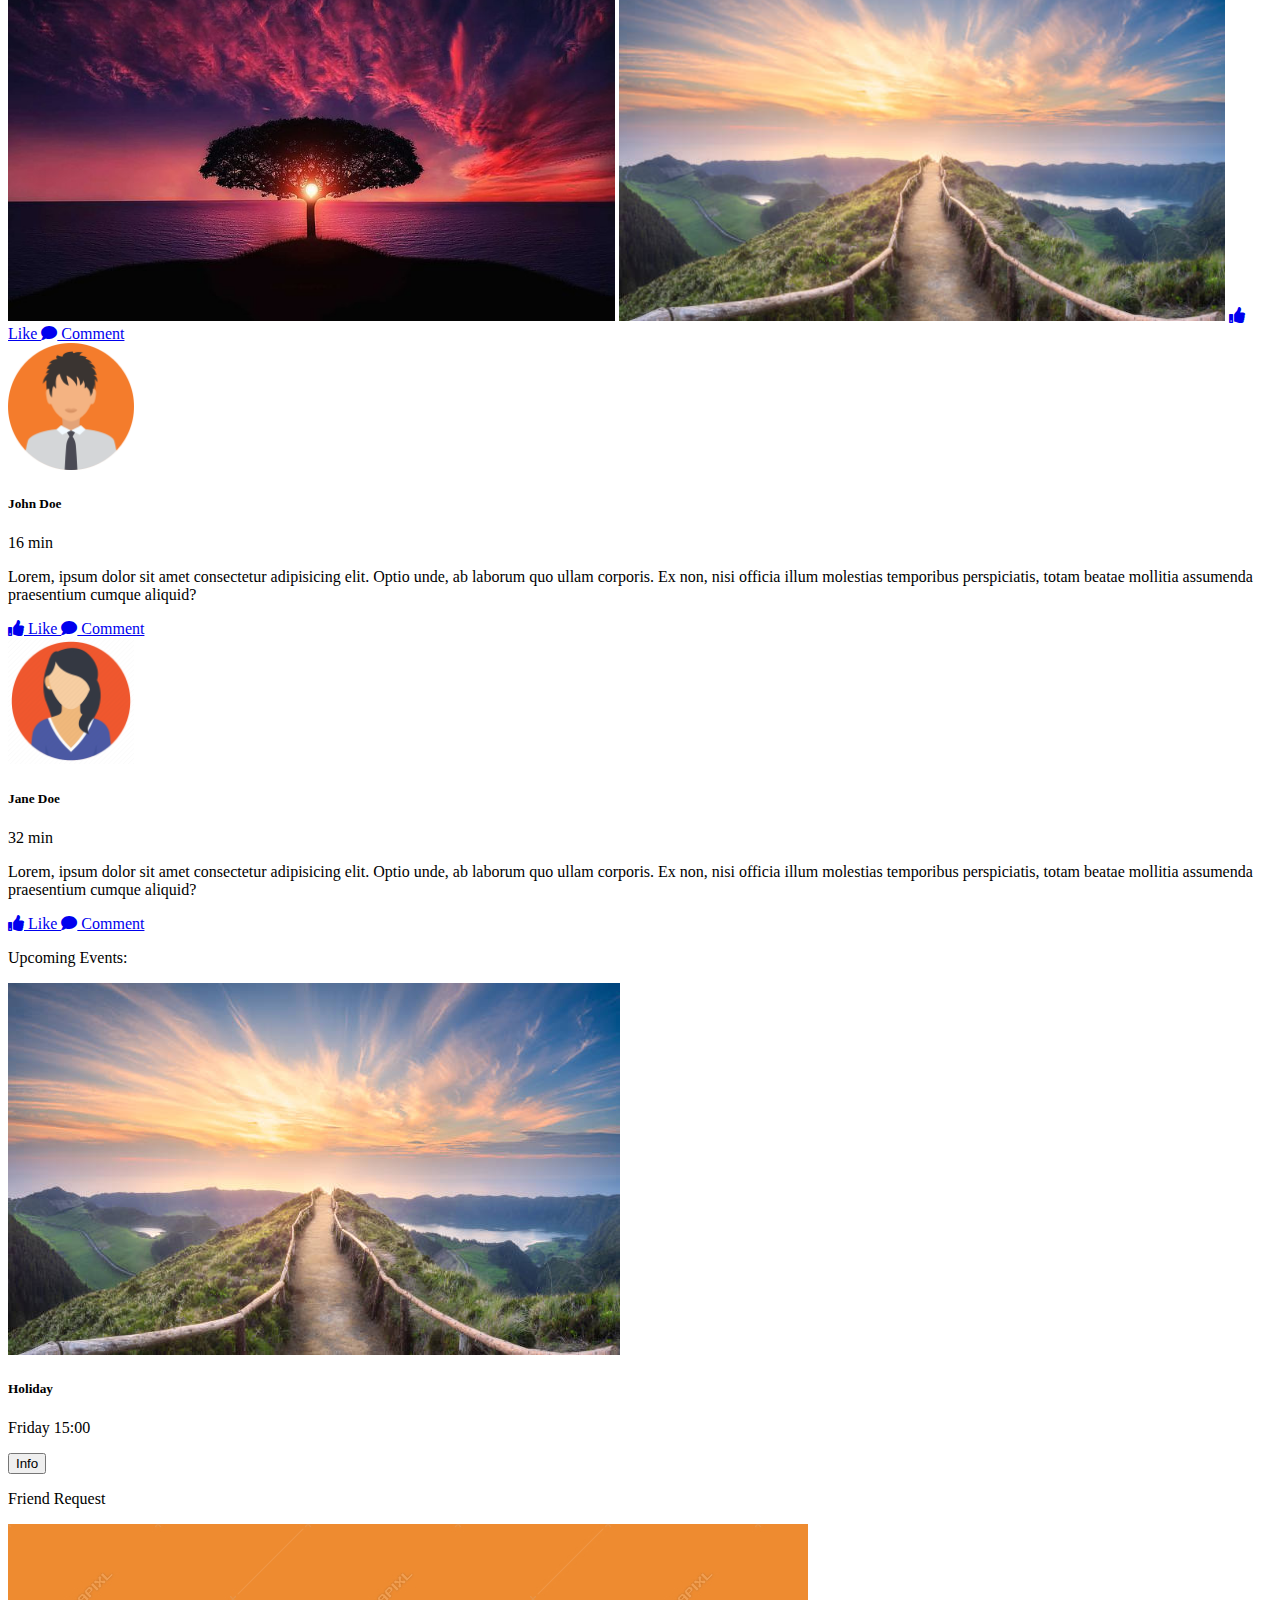
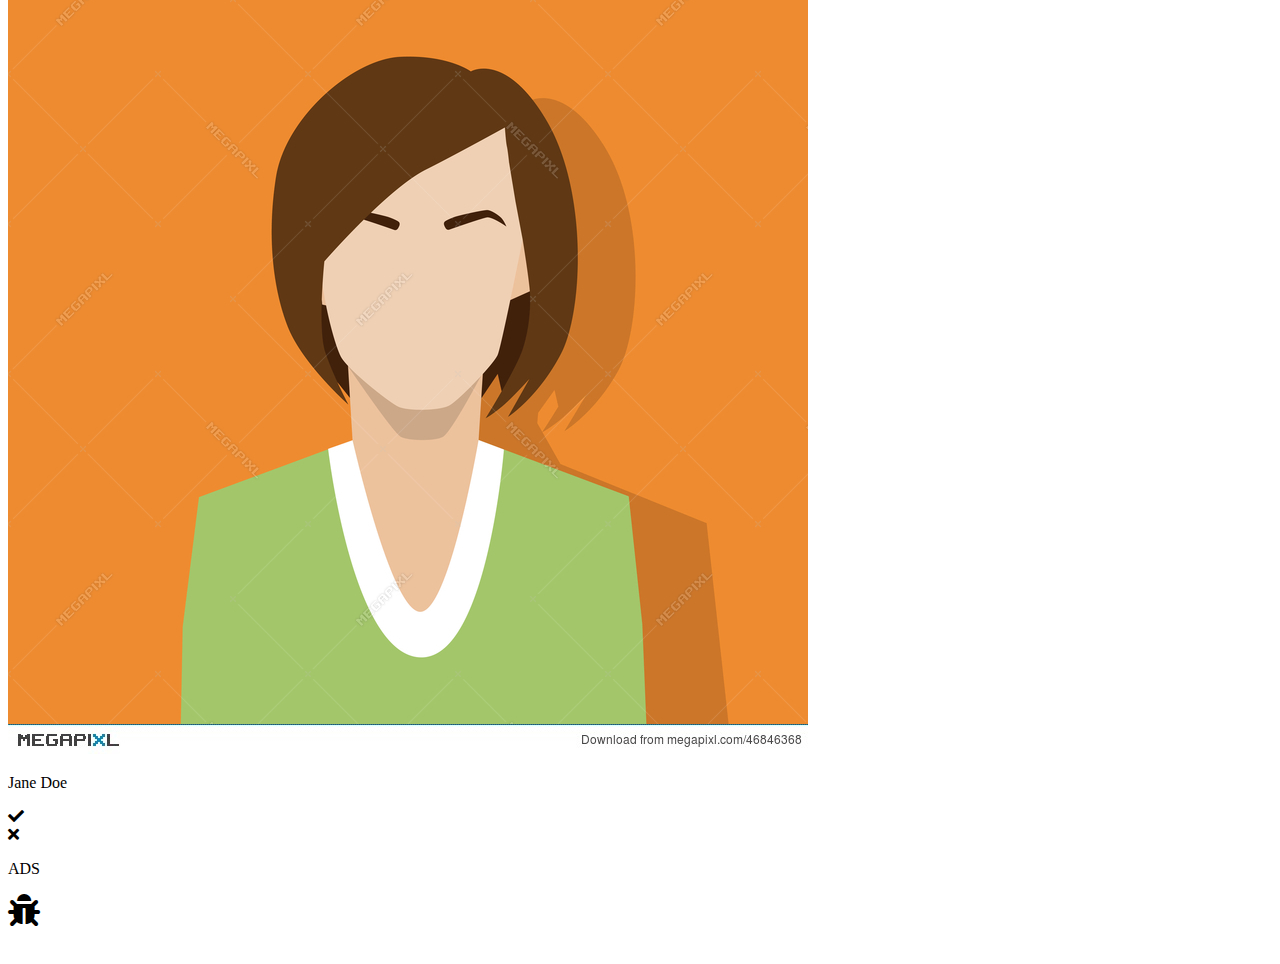
<file: Lab2/2/2.html>
<!DOCTYPE html>
<html lang="en">
<head>
    <meta charset="UTF-8">
    <meta http-equiv="X-UA-Compatible" content="IE=edge">
    <meta name="viewport" content="width=device-width, initial-scale=1.0">
    <title>Document</title>
    <link href="https://cdn.jsdelivr.net/npm/bootstrap@5.1.3/dist/css/bootstrap.min.css" rel="stylesheet" integrity="sha384-1BmE4kWBq78iYhFldvKuhfTAU6auU8tT94WrHftjDbrCEXSU1oBoqyl2QvZ6jIW3" crossorigin="anonymous">
    <script src="https://cdn.jsdelivr.net/npm/bootstrap@5.1.3/dist/js/bootstrap.bundle.min.js" integrity="sha384-ka7Sk0Gln4gmtz2MlQnikT1wXgYsOg+OMhuP+IlRH9sENBO0LRn5q+8nbTov4+1p" crossorigin="anonymous"></script>
    <link rel="stylesheet" href="https://pro.fontawesome.com/releases/v5.10.0/css/all.css">
    <style>
        .imgFormat{
            width: 10%;
        }
        .white{
            color: white;
        }
        .imgPost{
            width: 48%;
        }
        .isize{
            font-size: 2rem;
        }
        .fsize{
            font-size: 0.7rem;
        }
    </style>
</head>
<body>
    <div class="container-fluid bg-light">
        <nav class="navbar navbar-expand-lg navbar-dark bg-dark sticky-top">
            <div class="container-fluid">
                <a class="navbar-brand"  aria-disabled="false" href="#">
                    <i class="fas fa-home white"></i>
                    Logo
                </a>
                <button class="navbar-toggler" type="button" data-bs-toggle="collapse" data-bs-target="#navElems">
                    <i class="fas fa-ellipsis-v white"></i>
                </button>
                <div class="collapse navbar-collapse" id="navElems">
                    <a class="nav-link"  aria-disabled="false" href="#">
                        <i class="fas fa-globe-europe white"></i>
                    </a>
                    <a class="nav-link"  aria-disabled="false" href="#">
                        <i class="fas fa-user white"></i>
                    </a>
                    <a class="nav-link"  aria-disabled="false" href="#">
                        <i class="fas fa-envelope white"></i>
                    </a>
                    <a class="nav-link"  aria-disabled="false" href="#">
                        <i class="fas fa-bell white"></i>
                    </a>
                </div>
            </div>
        </nav>
        <main class="row">
            <div class="col-lg-3 col-md-2 col-2 g-4">
                <div class="card shadow mb-4">
                    <div class="card-body text-center">
                        <h5 class="card-title">My Profile</h5>
                    </div>
                    <img class="card-img-top w-50 rounded-circle align-self-center mb-2" src="avatar.png" alt="">
                    <ul class="list-group list-group-flush">
                        <li class="list-group-item mt-2">
                            <div class="d-flex">
                                <i class="fas fa-pen me-3"></i>
                                <p class="fsize">Designer, UI</p>
                            </div>
                            <div class="d-flex">
                                <i class="fas fa-home me-3"></i>
                                <p class="fsize">London, UK</p>
                            </div>
                            <div class="d-flex">
                                <i class="fas fa-birthday-cake me-3"></i>
                                <p class="fsize">April 1, 1998</p>
                            </div>
                        </li>
                    </ul>
                </div>
                <div class="nav shadow flex-column mb-4 p-4 bg-secondary">
                    <a class="nav-link p-2 text-light" href="#">
                        <i class="fas fa-circle-notch me-4"></i>
                        My Groups
                    </a>
                    <a class="nav-link p-2 text-light" href="#">
                        <i class="far fa-calendar-check me-4"></i>
                        My Events
                    </a>
                    <a class="nav-link p-2 text-light" href="#">
                        <i class="fas fa-users me-4"></i>
                        My Photos
                    </a>
                </div>
                <div class="card shadow mb-4 p-4">
                    <div class="card-body">
                        <h5 class="card-title">Interests</h5>
                    </div>
                    <div class="card-body d-flex flex-wrap">
                        <div class="card-text small bg-dark p-1 m-1 text-light">News</div>
                        <div class="card-text small bg-dark p-1  m-1 text-light">W3School</div>
                        <div class="card-text small bg-dark p-1  m-1 text-light">Labels</div>
                        <div class="card-text small bg-dark p-1  m-1 text-light">Games</div>
                        <div class="card-text small bg-secondary p-1 m-1 text-light">Friends</div>
                        <div class="card-text small bg-secondary p-1 m-1 text-light">Games</div>
                        <div class="card-text small bg-secondary p-1 m-1 text-light">Friends</div>
                        <div class="card-text small bg-secondary p-1 m-1 text-light">Food</div>
                        <div class="card-text small bg-light p-1 m-1">Design</div>
                        <div class="card-text small bg-light p-1 m-1">Art</div>
                        <div class="card-text small bg-light p-1 m-1">Photos</div>
                      </div>
                </div>
                <div class="card border bg-light p-4">
                    <div class="card-body d-flex">
                        <h5 class="card-title flex-grow-1">Hey!</h5>
                        <button class="btn-close" type="button" aria-label="Close"></button>
                    </div>
                    <div class="card-body">
                        <p class="card-text">People are looking at your profile. Find out who.</p>
                    </div>
                    
                </div>
            </div>
            <div class="col-lg-7 col-md-8 col-8 g-4">
                <div class="card mb-4 shadow">
                    <div class="card-body">
                        <p class="card-text small text-secondary mb-3">Social Media template by w3.css</p>
                        <input type="text" class=" w-100 mb-3" placeholder="Status: Feeling Blue">
                        <a href="#" class="btn btn-secondary">
                            <i class="fas fa-pen me-2"></i>
                            Post
                        </a>
                    </div>
                </div>
                <div class="card mb-4 p-4 shadow">
                    <div class="card-header d-flex">
                        <img class="rounded-circle mb-2 imgFormat" src="img1.png" alt="">
                        <h5 class="flex-grow-1 py-4 px-2">John Doe</h5>
                        <p class="text-secondary">3 min</p>
                    </div>

                    <div class="card-body">
                        <p class="card-text">Lorem, ipsum dolor sit amet consectetur adipisicing elit. Optio unde, ab laborum quo ullam corporis. Ex non, nisi officia illum molestias temporibus perspiciatis, totam beatae mollitia assumenda praesentium cumque aliquid?</p>
                        <img class="imgPost me-2" src="4.jpg" alt="">
                        <img class="imgPost" src="2.jpg" alt="">
                        <a href="#" class="btn btn-secondary mt-2">
                            <i class="fas fa-thumbs-up"></i>
                            Like
                        </a>
                        <a href="#" class="btn btn-secondary mt-2">
                            <i class="fas fa-comment"></i>
                            Comment
                        </a>
                    
                    </div>
                </div>
                <div class="card mb-4 p-4 shadow">
                    <div class="card-header d-flex">
                        <img class="rounded-circle mb-2 imgFormat" src="img2.png" alt="">
                        <h5 class="flex-grow-1 py-4 px-2">John Doe</h5>
                        <p class="text-secondary">16 min</p>
                    </div>

                    <div class="card-body">
                        <p class="card-text">Lorem, ipsum dolor sit amet consectetur adipisicing elit. Optio unde, ab laborum quo ullam corporis. Ex non, nisi officia illum molestias temporibus perspiciatis, totam beatae mollitia assumenda praesentium cumque aliquid?</p>
                        <a href="#" class="btn btn-secondary mt-2">
                            <i class="fas fa-thumbs-up"></i>
                            Like
                        </a>
                        <a href="#" class="btn btn-secondary mt-2">
                            <i class="fas fa-comment"></i>
                            Comment
                        </a>
                    </div>
                    
                </div>
                <div class="card mb-4 p-4 shadow">
                    <div class="card-header d-flex">
                        <img class="rounded-circle mb-2 imgFormat" src="img3.png" alt="">
                        <h5 class="flex-grow-1 py-4 px-2">Jane Doe</h5>
                        <p class="text-secondary">32 min</p>
                    </div>

                    <div class="card-body">
                        <p class="card-text">Lorem, ipsum dolor sit amet consectetur adipisicing elit. Optio unde, ab laborum quo ullam corporis. Ex non, nisi officia illum molestias temporibus perspiciatis, totam beatae mollitia assumenda praesentium cumque aliquid?</p>
                        <a href="#" class="btn btn-secondary mt-2">
                            <i class="fas fa-thumbs-up"></i>
                            Like
                        </a>
                        <a href="#" class="btn btn-secondary mt-2">
                            <i class="fas fa-comment"></i>
                            Comment
                        </a>
                    </div>
                </div>
            </div>
            <div class="col-lg-2 col-md-2 col-2 g-4">
                <div class="card mb-4 p-3 shadow d-flex flex-column align-items-center text-center">
                    <div class="card-body">
                        <p class="card-text">Upcoming Events:</p>
                    </div>
                    <img src="2.jpg" class="my-3 w-100" alt="">
                    <div class="card-body">
                        <h5 class="card-title">Holiday</h5>
                        <p class="card-text pt-2">Friday 15:00</p>
                    </div>
                    <button type="button" class="btn btn-light mt-2 w-100">Info</button>
                </div>
                <div class="card mb-4 p-4 shadow d-flex flex-column align-items-center text-center">
                    <div class="card-body">
                        <p class="card-title">Friend Request</p>
                        <img src="img4.jpg" class="w-100 mt-2" alt="">
                        <p class="card-text">Jane Doe</p>
                    </div>
                    <div class="col-12 d-flex">
                        <div class="col-6 bg-success p-1"><i class="fas fa-check text-light"></i></div>
                        <div class="col-6 bg-danger p-1"><i class="fas fa-times text-light"></i></div>
                    </div>
                    
                </div>
                <div class="card mb-4 p-4 shadow text-center">
                    <div class="card-body">
                        <p class="card-title">ADS</p>
                    </div>
                </div>
                <div class="card p-4 shadow text-center">
                    <div class="card-body">
                        <i class="fas fa-bug isize"></i>
                    </div>
                </div>
            </div>
        </main>
        <footer class="row mt-4">
            <div class="col-12 bg-secondary p-3 white gx-4">Footer</div>
            <div class="col-12 bg-dark p-1 fsize white gx-4">Powered by w3.css</div>
        </footer>
    </div>
</body>
</html>
</file>
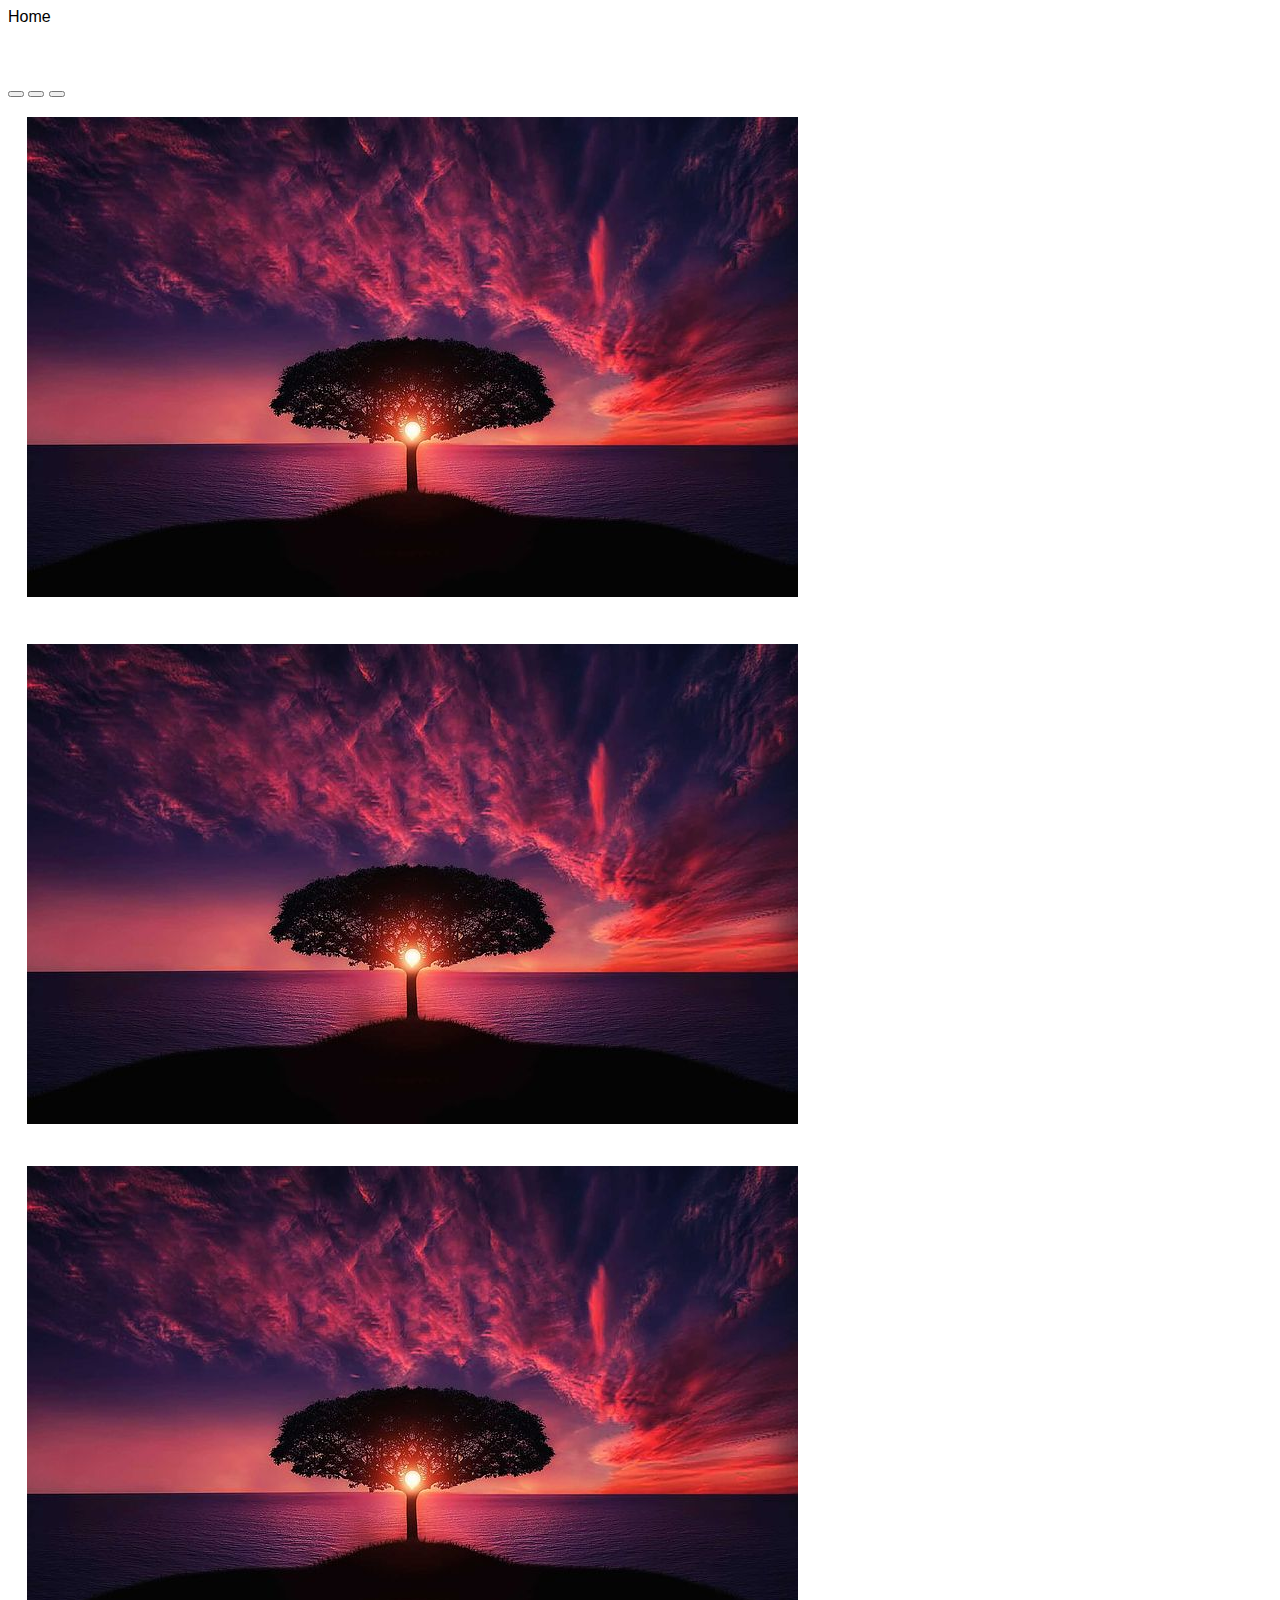
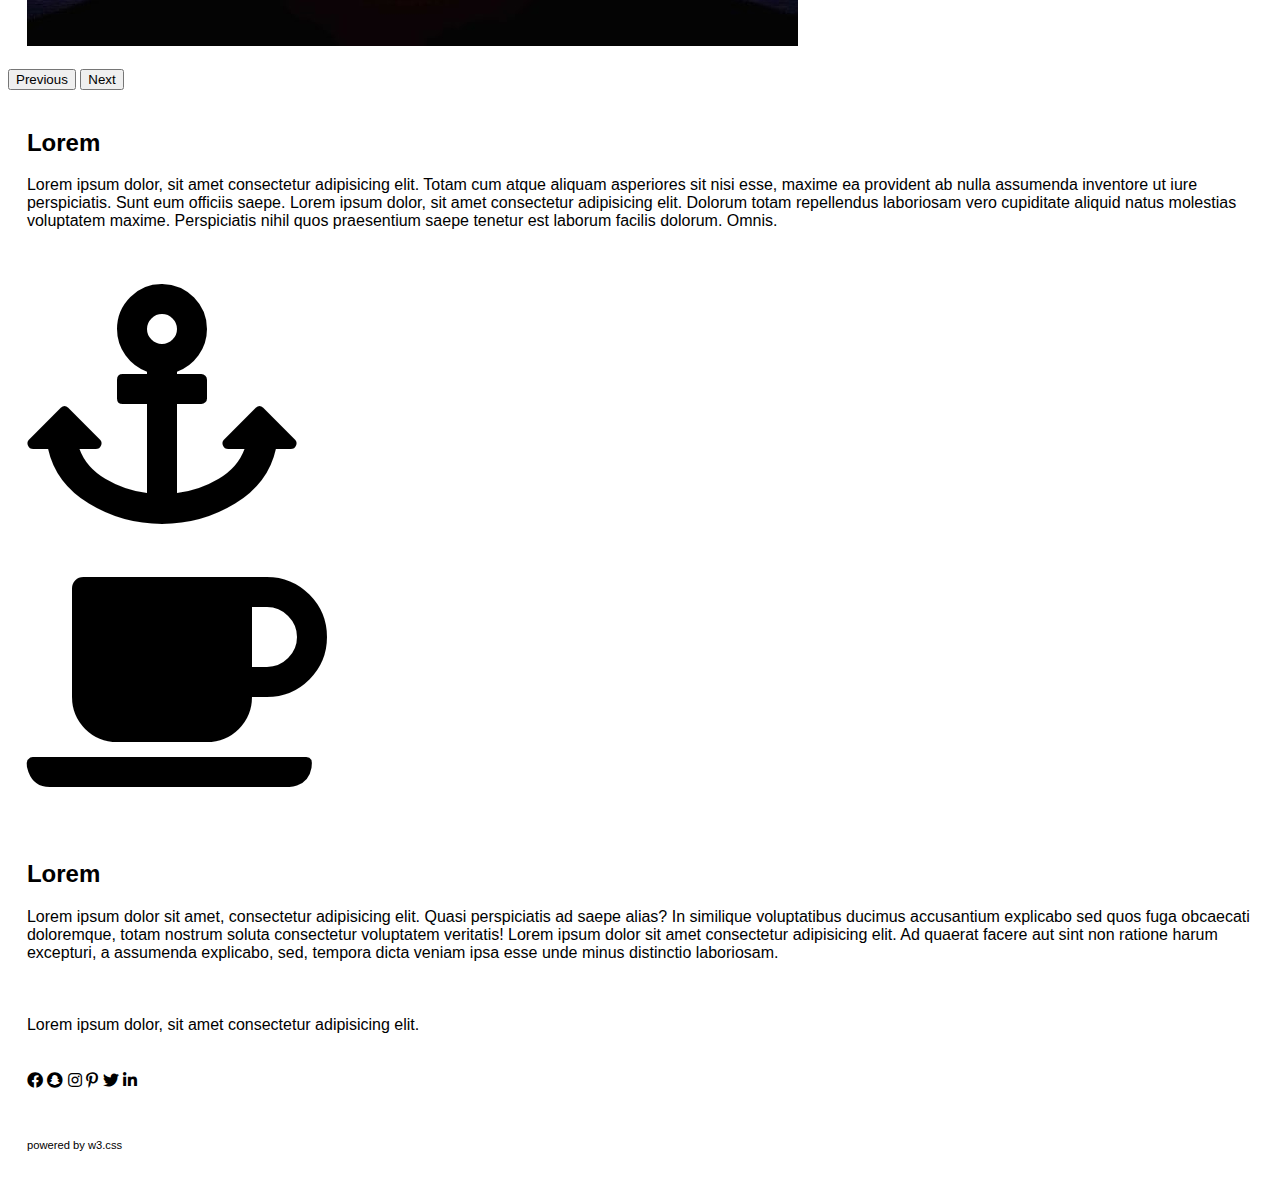
<file: Lab2/3/3.html>
<!DOCTYPE html>
<html lang="en">
<head>
    <meta charset="UTF-8">
    <meta http-equiv="X-UA-Compatible" content="IE=edge">
    <meta name="viewport" content="width=device-width, initial-scale=1.0">
    <title>Document</title>
    <link href="https://cdn.jsdelivr.net/npm/bootstrap@5.1.3/dist/css/bootstrap.min.css" rel="stylesheet" integrity="sha384-1BmE4kWBq78iYhFldvKuhfTAU6auU8tT94WrHftjDbrCEXSU1oBoqyl2QvZ6jIW3" crossorigin="anonymous">
    <script src="https://cdn.jsdelivr.net/npm/bootstrap@5.1.3/dist/js/bootstrap.bundle.min.js" integrity="sha384-ka7Sk0Gln4gmtz2MlQnikT1wXgYsOg+OMhuP+IlRH9sENBO0LRn5q+8nbTov4+1p" crossorigin="anonymous"></script>
    <link rel="stylesheet" href="3.css">
    <link rel="stylesheet" href="https://pro.fontawesome.com/releases/v5.10.0/css/all.css">
</head>
<body>
    <nav class="nav nav-tabs navbar-light bg-danger sticky-top">
        <div class="nav-item"><div class="nav-link active" aria-current="page" aria-disabled="false" href="#">Home</div></div>
        <div class="nav-item"><a class="nav-link colorText" aria-disabled="false" href="#cr" >Link1</a></div>
        <div class="nav-item"><a class="nav-link colorText" aria-disabled="false" href="#anchor" >Link2</a></div>
        <div class="nav-item"><a class="nav-link colorText" aria-disabled="false" href="#cup" >Link3</a></di>
    </nav>
    <main class="container-fluid">
        <div class="carousel slide" data-bs-ride="carousel" id="cr">
            <div class="carousel-indicators">
                <button type="button" data-bs-target="#cr" data-bs-slide-to="0" class="active" aria-current="true" aria-label="Slide 1"></button>
                <button type="button" data-bs-target="#cr" data-bs-slide-to="1" aria-label="Slide 2"></button>
                <button type="button" data-bs-target="#cr" data-bs-slide-to="2" aria-label="Slide 3"></button>
              </div>
            <div class="carousel-inner">
                <div id="div1" class="carousel-item active">
                    <img src="4.jpg" class="d-block w-100" alt="">
                </div>
                <div id="div2" class="carousel-item">
                    <img src="4.jpg" class="d-block w-100" alt="">
                </div>
                <div id="div3" class="carousel-item">
                    <img src="4.jpg" class="d-block w-100" alt="">
                </div>
                <button class="carousel-control-prev" type="button" data-bs-target="#cr" data-bs-slide="prev">
                    <span class="carousel-control-prev-icon" aria-hidden="true"></span>
                    <span class="visually-hidden">Previous</span>
                  </button>
                  <button class="carousel-control-next" type="button" data-bs-target="#cr" data-bs-slide="next">
                    <span class="carousel-control-next-icon" aria-hidden="true"></span>
                    <span class="visually-hidden">Next</span>
            </div>
        </div>
        <div class="row" id="anchor">
            <div id="div4" class="col-8">
                <h2>Lorem</h2>
                <p>Lorem ipsum dolor, sit amet consectetur adipisicing elit. Totam cum atque aliquam asperiores sit nisi esse, maxime ea provident ab nulla assumenda inventore ut iure perspiciatis. Sunt eum officiis saepe. Lorem ipsum dolor, sit amet consectetur adipisicing elit. Dolorum totam repellendus laboriosam vero cupiditate aliquid natus molestias voluptatem maxime. Perspiciatis nihil quos praesentium saepe tenetur est laborum facilis dolorum. Omnis.</p>
            </div>
            <div id="div5" class="col-4">
                <i class="fas fa-anchor text-danger icons"></i>
            </div>
        </div>
        <div class="row bg-light" id="cup">
            <div id="div6" class="col-4">
                <i class="fas fa-coffee text-danger icons"></i>
            </div>
            <div id="div7" class="col-8">
                <h2>Lorem</h2>
                <p>Lorem ipsum dolor sit amet, consectetur adipisicing elit. Quasi perspiciatis ad saepe alias? In similique voluptatibus ducimus accusantium explicabo sed quos fuga obcaecati doloremque, totam nostrum soluta consectetur voluptatem veritatis! Lorem ipsum dolor sit amet consectetur adipisicing elit. Ad quaerat facere aut sint non ratione harum excepturi, a assumenda explicabo, sed, tempora dicta veniam ipsa esse unde minus distinctio laboriosam.</p>
            </div>
        </div>
        <div id="div8" class="row bg-secondary justify-content-center">
            Lorem ipsum dolor, sit amet consectetur adipisicing elit.
        </div>
    </main>
    <footer class="row container-fluid justify-content-center text-center">
        <div id="div9" class="col-12">
            <i class="fab fa-facebook"></i>
            <i class="fab fa-snapchat"></i>
            <i class="fab fa-instagram"></i>
            <i class="fab fa-pinterest-p"></i>
            <i class="fab fa-twitter"></i>
            <i class="fab fa-linkedin-in"></i>
        </div>
        <div id="div10" class="col-12">
            <p>powered by w3.css</p>
        </div>
        
    </footer>
</body>
</html>
</file>
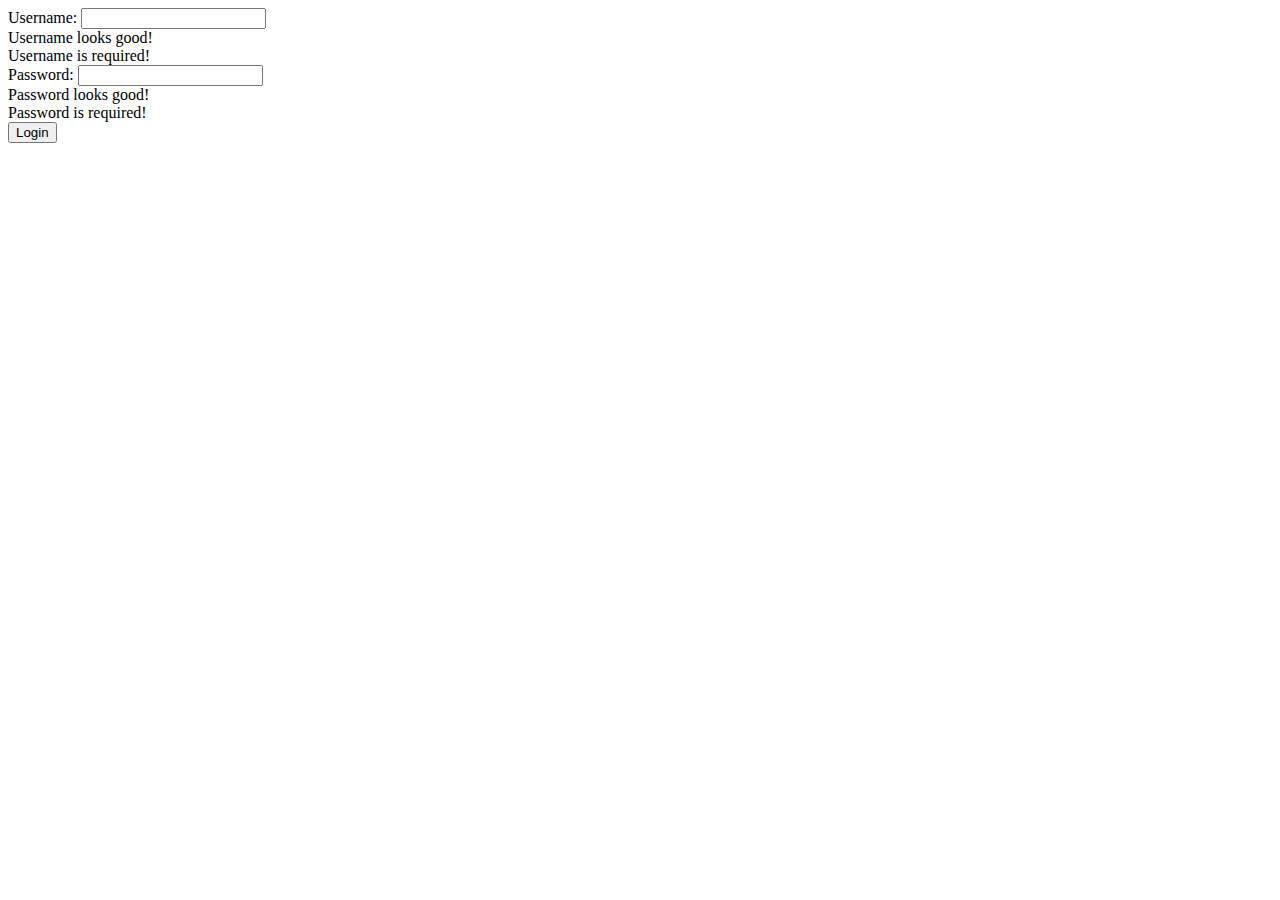
<file: Lab2/4/4.html>
<!DOCTYPE html>
<html lang="en">
<head>
    <meta charset="UTF-8">
    <meta http-equiv="X-UA-Compatible" content="IE=edge">
    <meta name="viewport" content="width=device-width, initial-scale=1.0">
    <title>Document</title>
    <link href="https://cdn.jsdelivr.net/npm/bootstrap@5.1.3/dist/css/bootstrap.min.css" rel="stylesheet" integrity="sha384-1BmE4kWBq78iYhFldvKuhfTAU6auU8tT94WrHftjDbrCEXSU1oBoqyl2QvZ6jIW3" crossorigin="anonymous">
    <script src="https://cdn.jsdelivr.net/npm/bootstrap@5.1.3/dist/js/bootstrap.bundle.min.js" integrity="sha384-ka7Sk0Gln4gmtz2MlQnikT1wXgYsOg+OMhuP+IlRH9sENBO0LRn5q+8nbTov4+1p" crossorigin="anonymous"></script>
    <link rel="stylesheet" href="https://pro.fontawesome.com/releases/v5.10.0/css/all.css">
    
</head>
<body>
    <form class="row container g-3 requires-validation" novalidate>
        <div class="col-md-12">
           <label for="username" class="form-label">Username:</label>
           <input type="text" class="form-control" id="username" pattern="[0-9a-zA-Z]{5,}" required>
           <div class="alert alert-success valid-feedback">
                Username looks good!
            </div>
           <div class="alert alert-danger invalid-feedback">
              Username is required!
           </div>
        </div>
        <div class="col-md-12">
           <label for="password" class="form-label">Password:</label>
           <input type="password" class="form-control" id="password" pattern="[0-9a-zA-Z]{5,}" required>
           <div class="alert alert-success valid-feedback">
              Password looks good!
           </div>
           <div class="alert alert-danger invalid-feedback">
              Password is required!
           </div>
        </div>
        <div class="col-12">
           <button class="btn btn-primary" type="submit">Login</button>
        </div>
     </form>

     <script>
        (function () {
        'use strict'
        const forms = document.querySelectorAll('.requires-validation')
        Array.from(forms)
          .forEach(function (form) {
            form.addEventListener('submit', function (event) {
            if (!form.checkValidity()) {
                event.preventDefault()
                event.stopPropagation()
            }
          
              form.classList.add('was-validated')
            }, false)
          })
        })()
    </script>
</body>
</html>
</file>
<file: Project/shared.css>
@font-face {
  font-family: "Neoneon";
  src:url("Neoneon.otf");
}
.fstyle{
  font-family: 'Neoneon', sans-serif;
}
.navFstyle{
  font-family: 'Harmattan', sans-serif;
}
.intro{
  background-image: url("bg.jpg");
  background-size: cover;
}
.allFstyle{
  font-family: 'IBM Plex Mono', sans-serif;
}
.rotate{
  transform: rotate(-90deg);
}
.border-style{
  height: 30%;
  border-left: 1px dashed beige;
}
.translate1{
  left: 50%;
  top: -6vh;
}
.translate2{
  left: 45%;
  top: -5vh;
}
.move{
  animation-duration: 30s;
  animation-name: animation1 ;
  animation-iteration-count: infinite;
  
}
@keyframes animation1 {
  from {
    transform: rotateZ(200deg);
  }

  to {
    transform: rotateZ(560deg);
  }
}
.whiteDiv{
  background-color: beige;
  border: 1px solid black;
}
.w-15{
  width: 15%;
}
.z-index{
  z-index: 9999;
}
.bigFont{
  font-size: 2rem;
}
.subFont{
  font-size: 1.25rem;
}
.smolFont{
  font-size: 0.75rem;
}
.w-10{
  width: 10%;
}
.w-20{
  width: 20%;
}
.w-30{
  width: 30%;
}
.h-20{
  height: 20%
}
.border-link{
  text-decoration: none;
  border-bottom: 1px dashed gray;
}
.dashed{
  border-bottom: 1px dashed;
}
.margin-bottom{
  margin-bottom: 10rem;
}
.list-style-disc{
  list-style-type:disc;
}
.textarea-size{
  height: 10vh;
}
#mailSub:focus{
  color: white;
}
.handCursor{
  cursor: pointer;
}
@media screen and (min-width: 992px){
  .translate8{
    transform: translateY(-15%);
  }
  .translate9{
    transform:translateX(6%);
  }
  .position-sticky{
    position: sticky !important;
    top: 13%;
  }
}
@media screen and (min-width: 768px) {
  .translate3{
    transform: translate(-10%,12%);
  }
  .translate4{
    transform: translateX(5%);
  }
  .translate5{
    transform: translateY(20%);
  }
  .translate6{
    transform: translateY(150%);
  }
}
</file>
<file: Lab1/1.css>
#div0 {
  padding: 1.5%; }

#div1 {
  padding: 1.5%; }

#div2 {
  padding: 1.5%; }

#div3 {
  padding: 1.5%; }

#div4 {
  padding: 1.5%; }

#div5 {
  padding: 1.5%; }

#div6 {
  padding: 1.5%; }

#div7 {
  padding: 1.5%; }

#div8 {
  padding: 1.5%; }

#div9 {
  padding: 1.5%; }

#div10 {
  padding: 1.5%; }

.colorText {
  color: white; }

nav, main, footer {
  font-family: Verdana, Geneva, Tahoma, sans-serif; }

#div1 {
  font-size: 2.5rem; }

.icons {
  font-size: 15rem; }

#div10 {
  font-size: 0.7rem; }

/*# sourceMappingURL=1.css.map */
</file>
<file: Lab2/3/3.css>
#div0 {
  padding: 1.5%; }

#div1 {
  padding: 1.5%; }

#div2 {
  padding: 1.5%; }

#div3 {
  padding: 1.5%; }

#div4 {
  padding: 1.5%; }

#div5 {
  padding: 1.5%; }

#div6 {
  padding: 1.5%; }

#div7 {
  padding: 1.5%; }

#div8 {
  padding: 1.5%; }

#div9 {
  padding: 1.5%; }

#div10 {
  padding: 1.5%; }

.colorText {
  color: white; }

nav, main, footer {
  font-family: Verdana, Geneva, Tahoma, sans-serif; }

#div1 {
  font-size: 2.5rem; }

.icons {
  font-size: 15rem; }

#div10 {
  font-size: 0.7rem; }

/*# sourceMappingURL=3.css.map */
</file>
